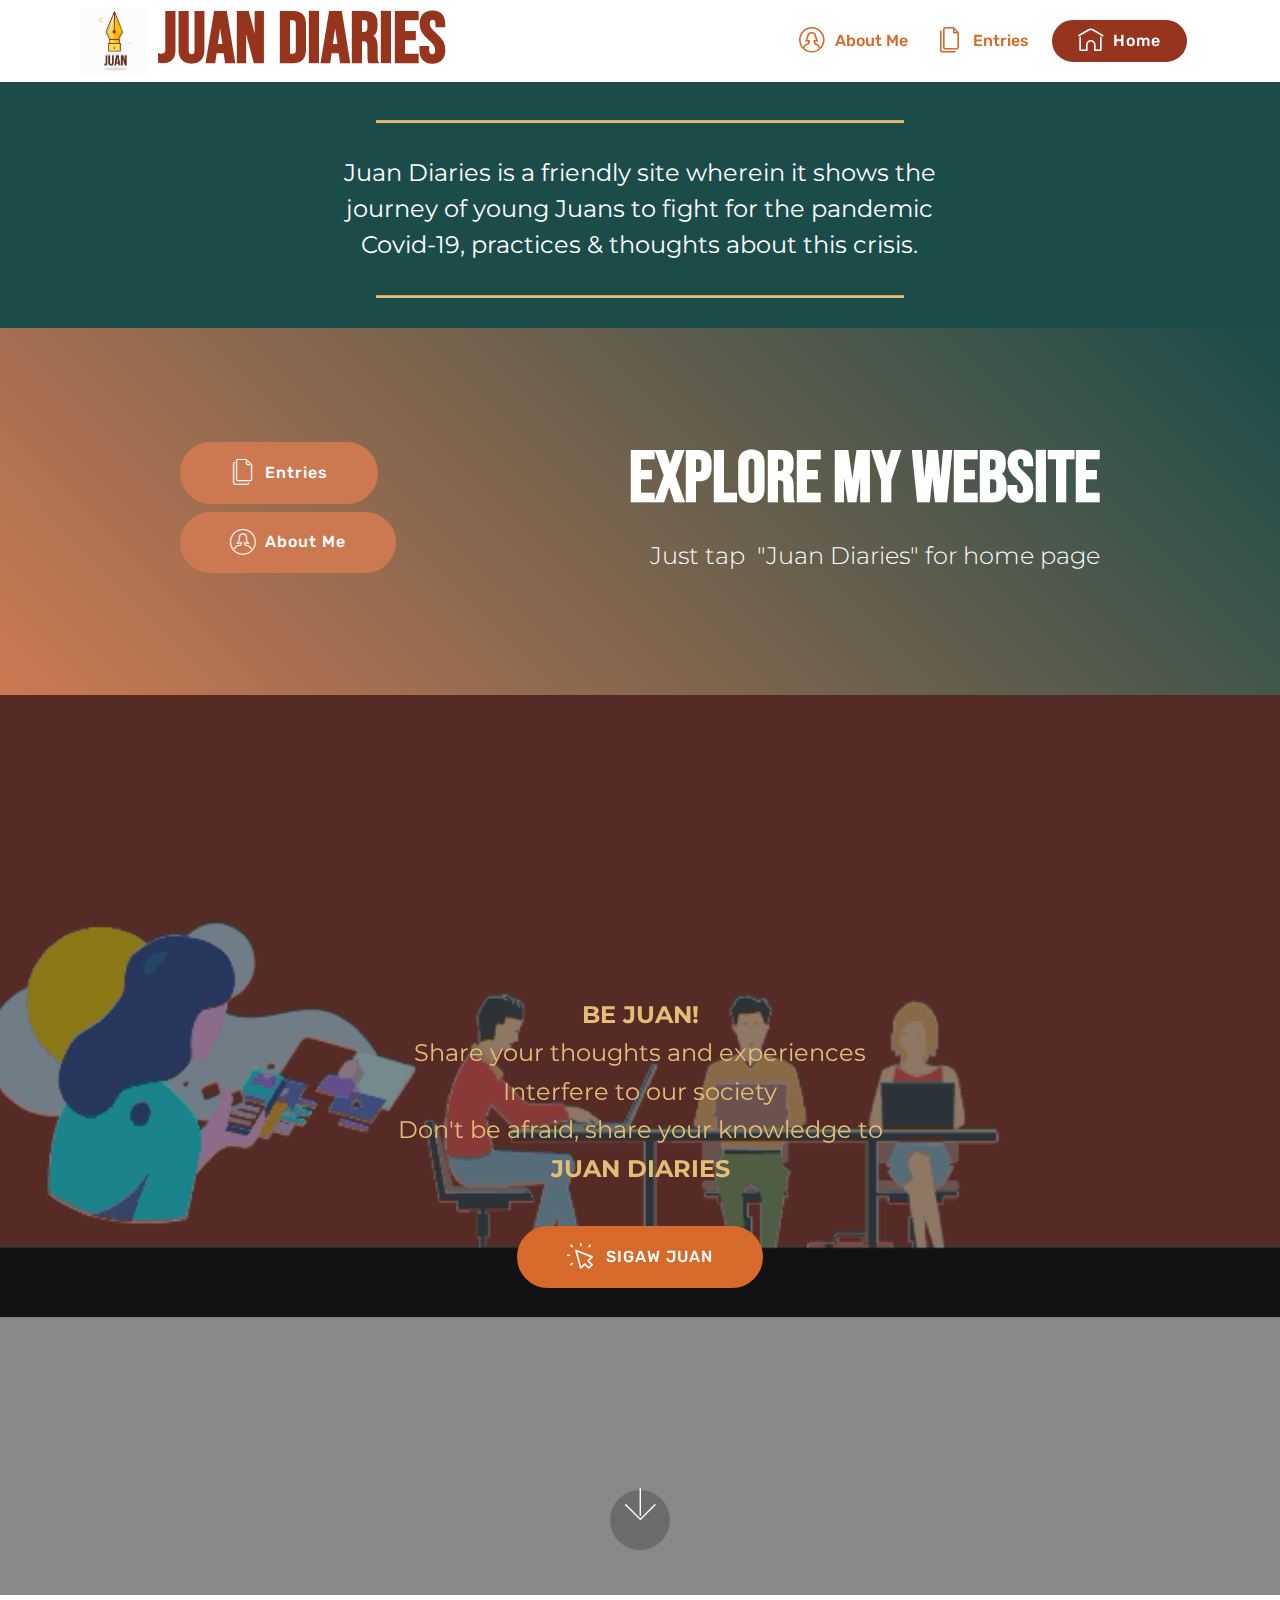
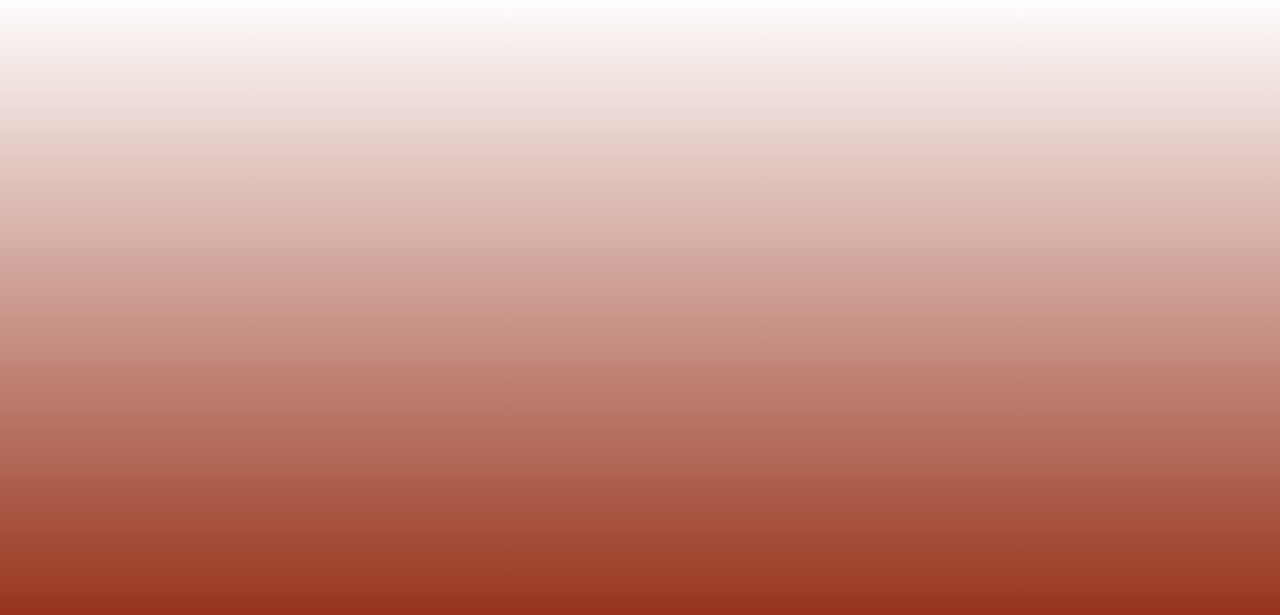
<file: index.html>
<!DOCTYPE html>
<html  >
<head>
  <!-- Site made with Mobirise Website Builder v4.12.0, https://mobirise.com -->
  <meta charset="UTF-8">
  <meta http-equiv="X-UA-Compatible" content="IE=edge">
  <meta name="generator" content="Mobirise v4.12.0, mobirise.com">
  <meta name="viewport" content="width=device-width, initial-scale=1, minimum-scale=1">
  <link rel="shortcut icon" href="assets/images/logo-white-f.gif" type="image/x-icon">
  <meta name="description" content="">
  
  <title>Home</title>
  <link rel="stylesheet" href="assets/web/assets/mobirise-icons/mobirise-icons.css">
  <link rel="stylesheet" href="assets/web/assets/mobirise-icons-bold/mobirise-icons-bold.css">
  <link rel="stylesheet" href="assets/bootstrap/css/bootstrap.min.css">
  <link rel="stylesheet" href="assets/bootstrap/css/bootstrap-grid.min.css">
  <link rel="stylesheet" href="assets/bootstrap/css/bootstrap-reboot.min.css">
  <link rel="stylesheet" href="assets/dropdown/css/style.css">
  <link rel="stylesheet" href="assets/tether/tether.min.css">
  <link rel="stylesheet" href="assets/theme/css/style.css">
  <link rel="preload" as="style" href="assets/mobirise/css/mbr-additional.css"><link rel="stylesheet" href="assets/mobirise/css/mbr-additional.css" type="text/css">
  
  
  
</head>
<body>
  <section class="menu cid-rVEmMmugYL" once="menu" id="menu1-0">

    

    <nav class="navbar navbar-expand beta-menu navbar-dropdown align-items-center navbar-fixed-top navbar-toggleable-sm">
        <button class="navbar-toggler navbar-toggler-right" type="button" data-toggle="collapse" data-target="#navbarSupportedContent" aria-controls="navbarSupportedContent" aria-expanded="false" aria-label="Toggle navigation">
            <div class="hamburger">
                <span></span>
                <span></span>
                <span></span>
                <span></span>
            </div>
        </button>
        <div class="menu-logo">
            <div class="navbar-brand">
                <span class="navbar-logo">
                    <a href="https://mobirise.co">
                         <img src="assets/images/logo-white-f.gif" alt="Mobirise" title="" style="height: 4.1rem;">
                    </a>
                </span>
                <span class="navbar-caption-wrap"><a class="navbar-caption text-info display-1" href="index.html">
                        JUAN DIARIES</a></span>
            </div>
        </div>
        <div class="collapse navbar-collapse" id="navbarSupportedContent">
            <ul class="navbar-nav nav-dropdown" data-app-modern-menu="true"><li class="nav-item">
                    <a class="nav-link link text-success display-7" href="page3.html"><span class="mbrib-user2 mbr-iconfont mbr-iconfont-btn"></span>About Me &nbsp;</a>
                </li><li class="nav-item">
                    <a class="nav-link link text-success display-7" href="page2.html"><span class="mbrib-pages mbr-iconfont mbr-iconfont-btn"></span>
                        
                        Entries</a>
                </li></ul>
            <div class="navbar-buttons mbr-section-btn"><a class="btn btn-sm btn-info display-7" href="index.html"><span class="mbrib-home mbr-iconfont mbr-iconfont-btn"></span>
                    
                    Home</a></div>
        </div>
    </nav>
</section>

<section class="engine"><a href="https://mobirise.info/x">free css templates</a></section><section class="mbr-section article content10 cid-rVEnE752oB" id="content10-1">
    
     

    <div class="container">
        <div class="inner-container" style="width: 58%;">
            <hr class="line" style="width: 82%;">
            <div class="section-text align-center mbr-white mbr-fonts-style display-5">
                    Juan Diaries is a friendly site wherein it shows the journey of young Juans to fight for the pandemic Covid-19, practices &amp; thoughts about this crisis.</div>
            <hr class="line" style="width: 82%;">
        </div>
    </div>
</section>

<section class="mbr-section info2 cid-rVEYoAtYKl" id="info2-s">

    

    

    <div class="container">
        <div class="row main justify-content-center">
            <div class="media-container-column col-12 col-lg-3 col-md-4">
                <div class="mbr-section-btn align-left py-4"><a class="btn btn-warning display-4" href="page2.html"><span class="mbri-pages mbr-iconfont mbr-iconfont-btn"></span>
                    
                    Entries</a> <a class="btn btn-warning display-4" href="page3.html"><span class="mbri-user2 mbr-iconfont mbr-iconfont-btn"></span>
                    
                    About Me</a></div>
            </div>
            <div class="media-container-column title col-12 col-lg-7 col-md-6">
                <h2 class="align-right mbr-bold mbr-white pb-3 mbr-fonts-style display-1">
                    Explore my website</h2>
                <h3 class="mbr-section-subtitle align-right mbr-light mbr-white mbr-fonts-style display-5">
                    Just tap &nbsp;"Juan Diaries" for home page</h3>
            </div>
        </div>
    </div>
</section>

<section class="cid-rVExD3ryW8 mbr-fullscreen mbr-parallax-background" id="header2-n">

    

    <div class="mbr-overlay" style="opacity: 0.5; background-color: rgb(35, 35, 35);"></div>

    <div class="container align-center">
        <div class="row justify-content-md-center">
            <div class="mbr-white col-md-10">
                
                
                <p class="mbr-text pb-3 mbr-fonts-style display-5"><strong>BE JUAN!</strong><br>Share your thoughts and experiences<br>Interfere to our society<br>Don't be afraid, share your knowledge to <br><strong>JUAN DIARIES</strong><strong><br></strong></p>
                <div class="mbr-section-btn"><a class="btn btn-md btn-success display-4" href="page1.html"><span class="mbrib-cursor-click mbr-iconfont mbr-iconfont-btn"></span>SIGAW JUAN</a></div>
            </div>
        </div>
    </div>
    <div class="mbr-arrow hidden-sm-down" aria-hidden="true">
        <a href="#next">
            <i class="mbri-down mbr-iconfont"></i>
        </a>
    </div>
</section>

<section class="cid-rVEMQ1H5Gy" id="video3-p">

    
    
    <figure class="mbr-figure align-center container">
        <div class="video-block" style="width: 80%;">
            <div><iframe class="mbr-embedded-video" src="https://www.youtube.com/embed/TkMJuzoUnFY?rel=0&amp;amp;showinfo=0&amp;autoplay=0&amp;loop=0" width="1280" height="720" frameborder="0" allowfullscreen></iframe></div>
        </div>
    </figure>
</section>


  <script src="assets/popper/popper.min.js"></script>
  <script src="assets/web/assets/jquery/jquery.min.js"></script>
  <script src="assets/bootstrap/js/bootstrap.min.js"></script>
  <script src="assets/dropdown/js/nav-dropdown.js"></script>
  <script src="assets/dropdown/js/navbar-dropdown.js"></script>
  <script src="assets/touchswipe/jquery.touch-swipe.min.js"></script>
  <script src="assets/parallax/jarallax.min.js"></script>
  <script src="assets/tether/tether.min.js"></script>
  <script src="assets/smoothscroll/smooth-scroll.js"></script>
  <script src="assets/theme/js/script.js"></script>
  
  
</body>
</html>
</file>
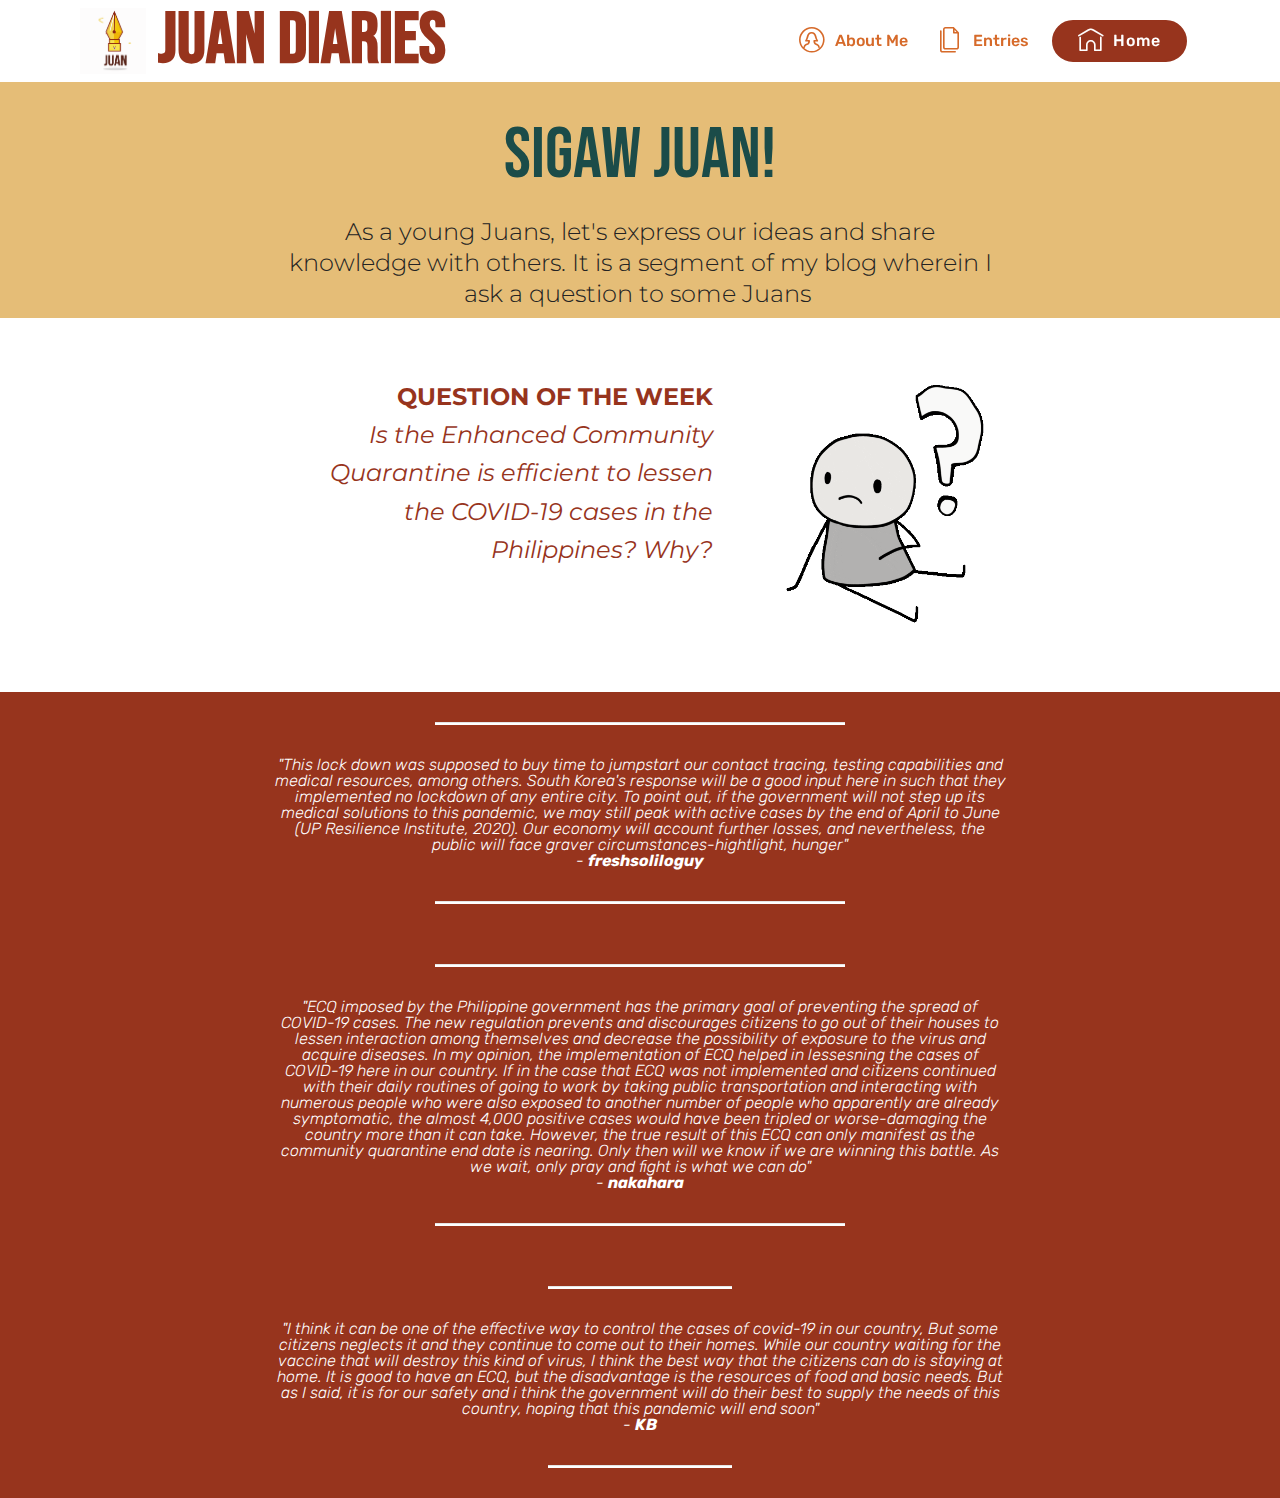
<file: page1.html>
<!DOCTYPE html>
<html  >
<head>
  <!-- Site made with Mobirise Website Builder v4.12.0, https://mobirise.com -->
  <meta charset="UTF-8">
  <meta http-equiv="X-UA-Compatible" content="IE=edge">
  <meta name="generator" content="Mobirise v4.12.0, mobirise.com">
  <meta name="viewport" content="width=device-width, initial-scale=1, minimum-scale=1">
  <link rel="shortcut icon" href="assets/images/logo-white-f.gif" type="image/x-icon">
  <meta name="description" content="Website Maker Description">
  
  <title>Sigaw Juan</title>
  <link rel="stylesheet" href="assets/web/assets/mobirise-icons-bold/mobirise-icons-bold.css">
  <link rel="stylesheet" href="assets/bootstrap/css/bootstrap.min.css">
  <link rel="stylesheet" href="assets/bootstrap/css/bootstrap-grid.min.css">
  <link rel="stylesheet" href="assets/bootstrap/css/bootstrap-reboot.min.css">
  <link rel="stylesheet" href="assets/tether/tether.min.css">
  <link rel="stylesheet" href="assets/dropdown/css/style.css">
  <link rel="stylesheet" href="assets/theme/css/style.css">
  <link rel="preload" as="style" href="assets/mobirise/css/mbr-additional.css"><link rel="stylesheet" href="assets/mobirise/css/mbr-additional.css" type="text/css">
  
  
  
</head>
<body>
  <section class="menu cid-rVEmMmugYL" once="menu" id="menu1-2">

    

    <nav class="navbar navbar-expand beta-menu navbar-dropdown align-items-center navbar-fixed-top navbar-toggleable-sm">
        <button class="navbar-toggler navbar-toggler-right" type="button" data-toggle="collapse" data-target="#navbarSupportedContent" aria-controls="navbarSupportedContent" aria-expanded="false" aria-label="Toggle navigation">
            <div class="hamburger">
                <span></span>
                <span></span>
                <span></span>
                <span></span>
            </div>
        </button>
        <div class="menu-logo">
            <div class="navbar-brand">
                <span class="navbar-logo">
                    <a href="https://mobirise.co">
                         <img src="assets/images/logo-white-f.gif" alt="Mobirise" title="" style="height: 4.1rem;">
                    </a>
                </span>
                <span class="navbar-caption-wrap"><a class="navbar-caption text-info display-1" href="index.html">
                        JUAN DIARIES</a></span>
            </div>
        </div>
        <div class="collapse navbar-collapse" id="navbarSupportedContent">
            <ul class="navbar-nav nav-dropdown" data-app-modern-menu="true"><li class="nav-item">
                    <a class="nav-link link text-success display-7" href="page3.html"><span class="mbrib-user2 mbr-iconfont mbr-iconfont-btn"></span>About Me &nbsp;</a>
                </li><li class="nav-item">
                    <a class="nav-link link text-success display-7" href="page2.html"><span class="mbrib-pages mbr-iconfont mbr-iconfont-btn"></span>
                        
                        Entries</a>
                </li></ul>
            <div class="navbar-buttons mbr-section-btn"><a class="btn btn-sm btn-info display-7" href="index.html"><span class="mbrib-home mbr-iconfont mbr-iconfont-btn"></span>
                    
                    Home</a></div>
        </div>
    </nav>
</section>

<section class="engine"><a href="https://mobirise.info/n">free simple website templates</a></section><section class="mbr-section content4 cid-rVEnKuOMzi" id="content4-3">

    

    <div class="container">
        <div class="media-container-row">
            <div class="title col-12 col-md-8">
                <h2 class="align-center pb-3 mbr-fonts-style display-1">
                    SIGAW JUAN!</h2>
                <h3 class="mbr-section-subtitle align-center mbr-light mbr-fonts-style display-5">As a young Juans, let's express our ideas and share knowledge with others. It is a segment of my blog wherein  I ask a question to some Juans&nbsp;</h3>
                
            </div>
        </div>
    </div>
</section>

<section class="mbr-section content7 cid-rVEsa9kS4U" id="content7-d">
          
    

    <div class="container">
        <div class="media-container-row">
            <div class="col-12 col-md-8">
                <div class="media-container-row">
                    <div class="media-content">
                        <div class="mbr-section-text">
                            <p class="mbr-text align-right mb-0 mbr-fonts-style display-5"><strong>QUESTION OF THE WEEK</strong><br><em>Is the Enhanced Community Quarantine is efficient to lessen the COVID-19 cases in the Philippines? Why?</em></p>
                        </div>
                    </div>
                    <div class="mbr-figure" style="width: 60%;">
                     <a href="page1.html"><img src="assets/images/sigaw-juan.gif" alt="Mobirise" title=""></a>  
                    </div>
                </div>
            </div>
        </div>
    </div>
</section>

<section class="mbr-section article content10 cid-rVEt5hBHJD" id="content10-h">
    
     

    <div class="container">
        <div class="inner-container" style="width: 66%;">
            <hr class="line" style="width: 56%;">
            <div class="section-text align-center mbr-white mbr-fonts-style display-4"><em>"This lock down was supposed to buy time to jumpstart our contact tracing, testing capabilities and medical resources, among others. South Korea's response will be a good input here in such that they implemented no lockdown of any entire city. To point out, if the government will not step up its medical solutions to this pandemic, we may still peak with active cases by the end of April to June (UP Resilience Institute, 2020). Our economy will account further losses, and nevertheless, the public will face graver circumstances-hightlight, hunger"</em><br><em>- <strong>freshsoliloguy</strong></em></div>
            <hr class="line" style="width: 56%;">
        </div>
    </div>
</section>

<section class="mbr-section article content10 cid-rVEurZZyXX" id="content10-j">
    
     

    <div class="container">
        <div class="inner-container" style="width: 66%;">
            <hr class="line" style="width: 56%;">
            <div class="section-text align-center mbr-white mbr-fonts-style display-4"><em>"ECQ imposed by the Philippine government has the primary goal of preventing the spread of COVID-19 cases. The new regulation prevents and discourages citizens to go out of their houses to lessen interaction among themselves and decrease the possibility of exposure to the virus and acquire diseases. In my opinion, the implementation of ECQ helped in lessesning the cases of COVID-19 here in our country. If in the case that ECQ was not implemented and citizens continued with their daily routines of going to work by taking public transportation and interacting with numerous people who were also exposed to another number of people who apparently are already symptomatic, the almost 4,000 positive cases would have been tripled or worse-damaging the country more than it can take. However, the true result of this ECQ can only manifest as the community quarantine end date is nearing. Only then will we know if we are winning this battle. As we wait, only pray and fight is what we can do"</em><br><em>- <strong>nakahara</strong></em></div>
            <hr class="line" style="width: 56%;">
        </div>
    </div>
</section>

<section class="mbr-section article content10 cid-rVEwwrjUh8" id="content10-k">
    
     

    <div class="container">
        <div class="inner-container" style="width: 66%;">
            <hr class="line" style="width: 25%;">
            <div class="section-text align-center mbr-white mbr-fonts-style display-4"><em>"I think it can be one of the effective way to control the cases of covid-19 in our country, But some citizens neglects it and they continue to come out to their homes. While our country waiting for the vaccine that will destroy this kind of virus, I think the best way that the citizens can do is staying at home. It is good to have an ECQ, but the disadvantage is the resources of food and basic needs. But as I said, it is for our safety and i think the government will do their best to supply the needs of this country, hoping that this pandemic will end soon"</em><br><em>- <strong>KB</strong></em></div>
            <hr class="line" style="width: 25%;">
        </div>
    </div>
</section>


  <script src="assets/web/assets/jquery/jquery.min.js"></script>
  <script src="assets/popper/popper.min.js"></script>
  <script src="assets/bootstrap/js/bootstrap.min.js"></script>
  <script src="assets/tether/tether.min.js"></script>
  <script src="assets/smoothscroll/smooth-scroll.js"></script>
  <script src="assets/dropdown/js/nav-dropdown.js"></script>
  <script src="assets/dropdown/js/navbar-dropdown.js"></script>
  <script src="assets/touchswipe/jquery.touch-swipe.min.js"></script>
  <script src="assets/theme/js/script.js"></script>
  
  
</body>
</html>
</file>
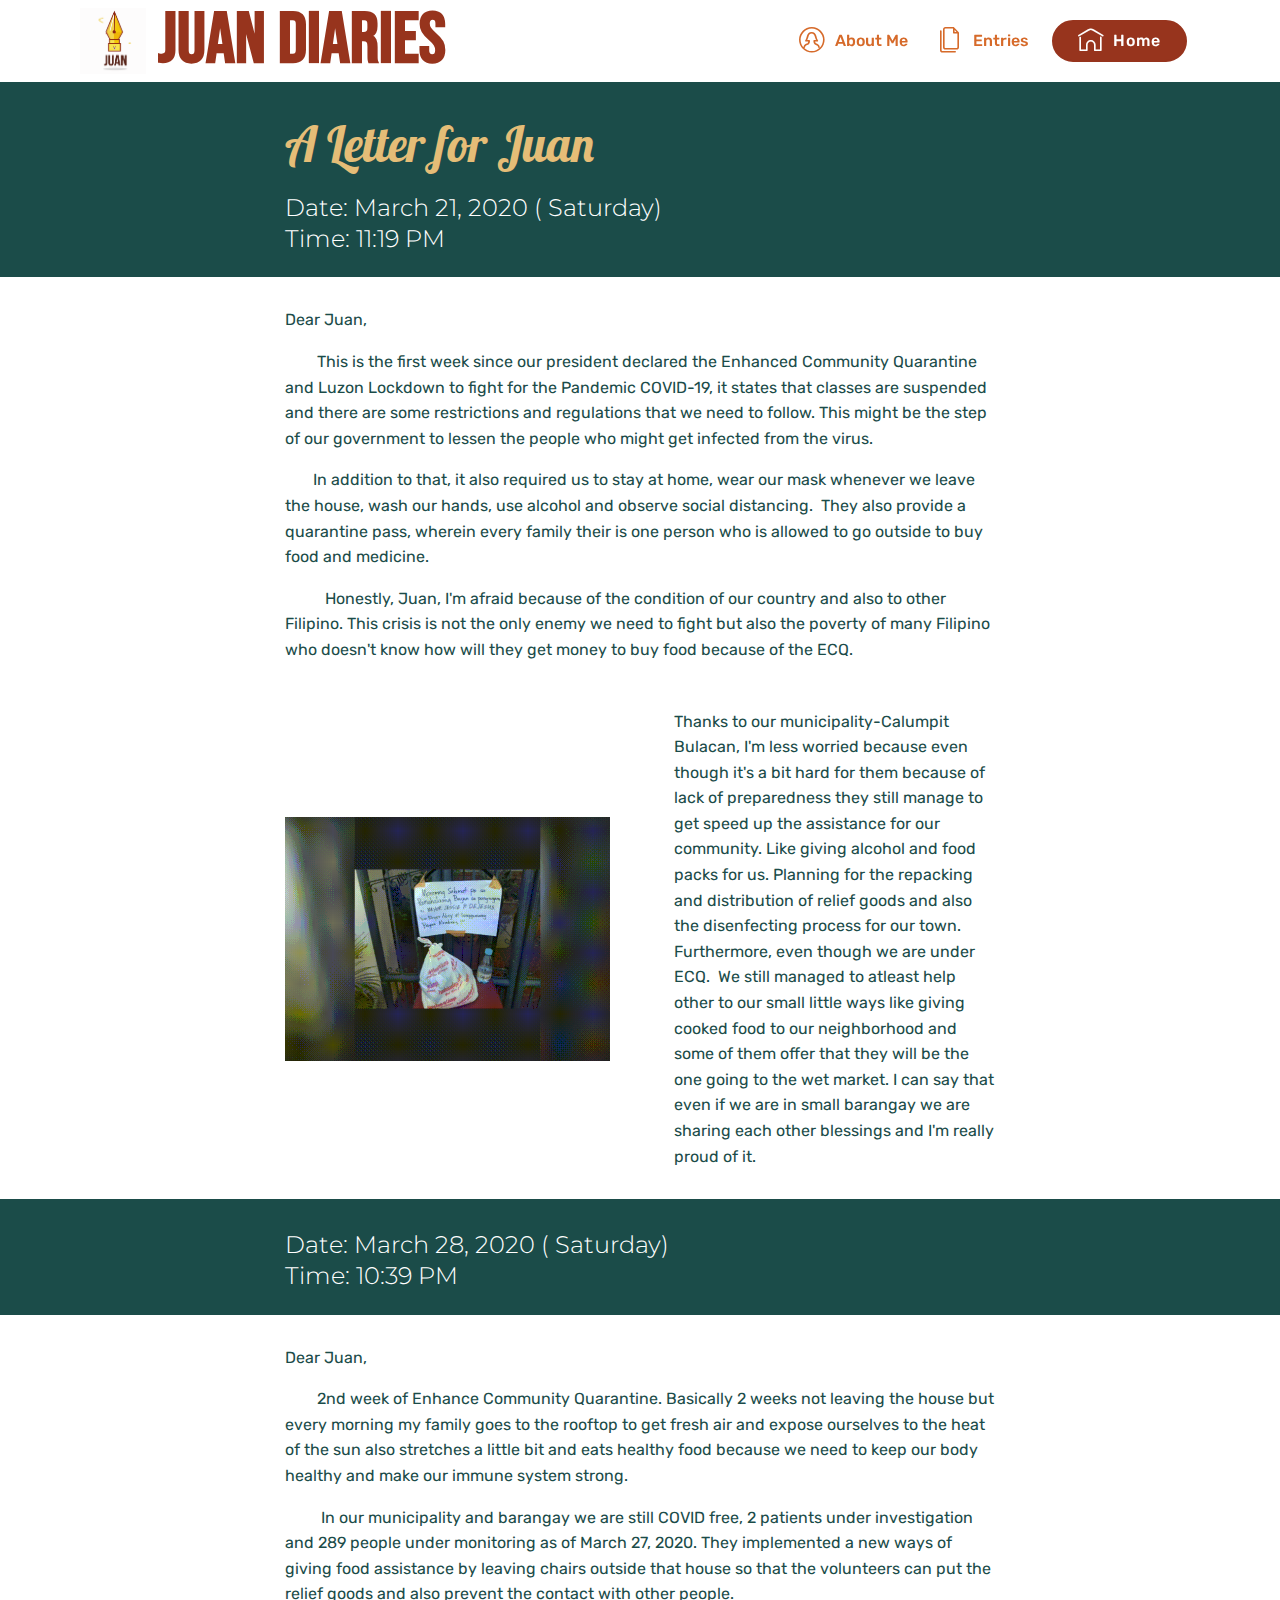
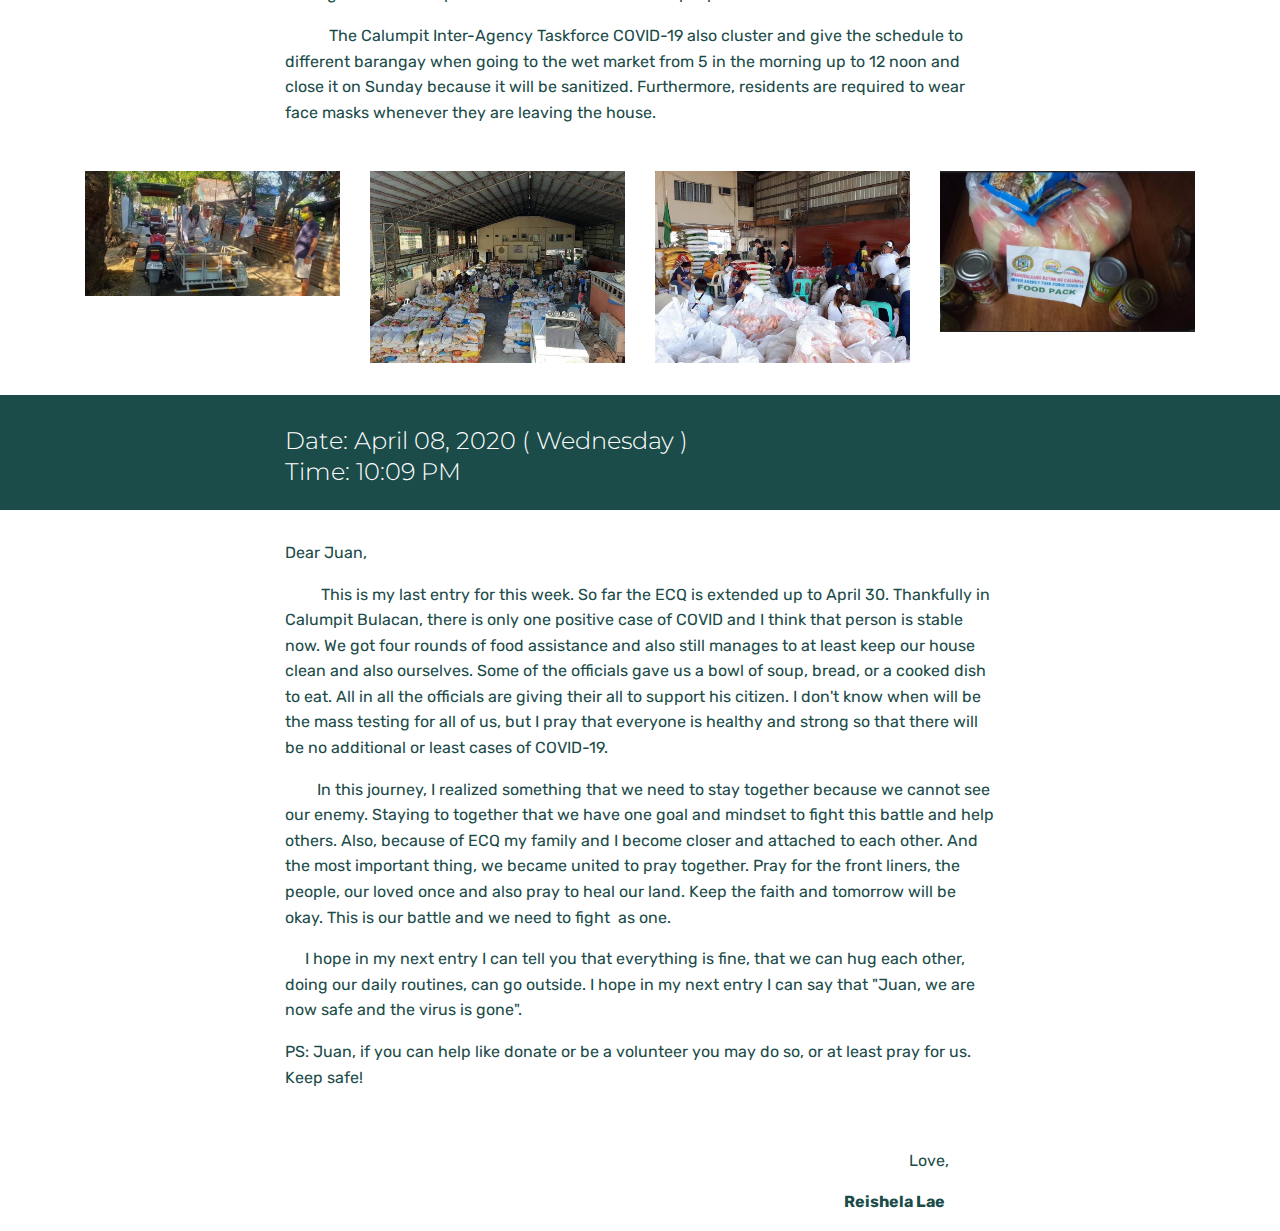
<file: page2.html>
<!DOCTYPE html>
<html  >
<head>
  <!-- Site made with Mobirise Website Builder v4.12.0, https://mobirise.com -->
  <meta charset="UTF-8">
  <meta http-equiv="X-UA-Compatible" content="IE=edge">
  <meta name="generator" content="Mobirise v4.12.0, mobirise.com">
  <meta name="viewport" content="width=device-width, initial-scale=1, minimum-scale=1">
  <link rel="shortcut icon" href="assets/images/logo-white-f.gif" type="image/x-icon">
  <meta name="description" content="Site Builder Description">
  
  <title>Entry</title>
  <link rel="stylesheet" href="assets/web/assets/mobirise-icons-bold/mobirise-icons-bold.css">
  <link rel="stylesheet" href="assets/web/assets/mobirise-icons/mobirise-icons.css">
  <link rel="stylesheet" href="assets/bootstrap/css/bootstrap.min.css">
  <link rel="stylesheet" href="assets/bootstrap/css/bootstrap-grid.min.css">
  <link rel="stylesheet" href="assets/bootstrap/css/bootstrap-reboot.min.css">
  <link rel="stylesheet" href="assets/tether/tether.min.css">
  <link rel="stylesheet" href="assets/dropdown/css/style.css">
  <link rel="stylesheet" href="assets/theme/css/style.css">
  <link rel="preload" as="style" href="assets/mobirise/css/mbr-additional.css"><link rel="stylesheet" href="assets/mobirise/css/mbr-additional.css" type="text/css">
  
  
  
</head>
<body>
  <section class="menu cid-rVEmMmugYL" once="menu" id="menu1-4">

    

    <nav class="navbar navbar-expand beta-menu navbar-dropdown align-items-center navbar-fixed-top navbar-toggleable-sm">
        <button class="navbar-toggler navbar-toggler-right" type="button" data-toggle="collapse" data-target="#navbarSupportedContent" aria-controls="navbarSupportedContent" aria-expanded="false" aria-label="Toggle navigation">
            <div class="hamburger">
                <span></span>
                <span></span>
                <span></span>
                <span></span>
            </div>
        </button>
        <div class="menu-logo">
            <div class="navbar-brand">
                <span class="navbar-logo">
                    <a href="https://mobirise.co">
                         <img src="assets/images/logo-white-f.gif" alt="Mobirise" title="" style="height: 4.1rem;">
                    </a>
                </span>
                <span class="navbar-caption-wrap"><a class="navbar-caption text-info display-1" href="index.html">
                        JUAN DIARIES</a></span>
            </div>
        </div>
        <div class="collapse navbar-collapse" id="navbarSupportedContent">
            <ul class="navbar-nav nav-dropdown" data-app-modern-menu="true"><li class="nav-item">
                    <a class="nav-link link text-success display-7" href="page3.html"><span class="mbrib-user2 mbr-iconfont mbr-iconfont-btn"></span>About Me &nbsp;</a>
                </li><li class="nav-item">
                    <a class="nav-link link text-success display-7" href="page2.html"><span class="mbrib-pages mbr-iconfont mbr-iconfont-btn"></span>
                        
                        Entries</a>
                </li></ul>
            <div class="navbar-buttons mbr-section-btn"><a class="btn btn-sm btn-info display-7" href="index.html"><span class="mbrib-home mbr-iconfont mbr-iconfont-btn"></span>
                    
                    Home</a></div>
        </div>
    </nav>
</section>

<section class="engine"><a href="https://mobirise.info/q">responsive web templates</a></section><section class="mbr-section content4 cid-rVEnR0IKbm" id="content4-5">

    

    <div class="container">
        <div class="media-container-row">
            <div class="title col-12 col-md-8">
                <h2 class="align-center pb-3 mbr-fonts-style display-2">
                    A Letter for Juan</h2>
                <h3 class="mbr-section-subtitle align-center mbr-light mbr-fonts-style display-5">Date: March 21, 2020 ( Saturday)&nbsp;<br>Time: 11:19 PM</h3>
                
            </div>
        </div>
    </div>
</section>

<section class="mbr-section article content1 cid-rVEonBOOxx" id="content1-6">
    
     

    <div class="container">
        <div class="media-container-row">
            <div class="mbr-text col-12 mbr-fonts-style display-7 col-md-8"><p>Dear Juan,</p><p>&nbsp; &nbsp; &nbsp; &nbsp; This is the first week since our president declared the Enhanced Community Quarantine and Luzon Lockdown to fight for the Pandemic COVID-19, it states that classes are suspended and there are some restrictions and regulations that we need to follow. This might be the step of our government to lessen the people who might get infected from the virus.
</p><p>&nbsp;&nbsp;&nbsp;&nbsp;<span style="font-size: 1rem;">&nbsp; &nbsp;In addition to that, it also required us to stay at home, wear our mask whenever we leave the house, wash our hands, use alcohol and observe social distancing. &nbsp;They also provide a quarantine pass, wherein every family their is one person who is allowed to go outside to buy food and medicine.</span></p><p>
&nbsp;&nbsp;&nbsp;&nbsp;&nbsp;&nbsp;&nbsp;&nbsp;<span style="font-size: 1rem;">&nbsp; Honestly, Juan, I'm afraid because of the condition of our country and also to other Filipino. This crisis is not the only enemy we need to fight but also the poverty of many Filipino who doesn't know how will they get money to buy food because of the ECQ.&nbsp;</span></p></div>
        </div>
    </div>
</section>

<section class="mbr-section content6 cid-rVEoHPx5xy" id="content6-7">
    
     
    
    <div class="container">
        <div class="media-container-row">
            <div class="col-12 col-md-8">
                <div class="media-container-row">
                    <div class="mbr-figure" style="width: 110%;">
                      <a href="page2.html"><img src="assets/images/20200408132453.gif" alt="Mobirise" title=""></a>  
                    </div>
                    <div class="media-content">
                        <div class="mbr-section-text">
                            <p class="mbr-text mb-0 mbr-fonts-style display-7">Thanks to our municipality-Calumpit Bulacan, I'm less worried because even though it's a bit hard for them because of lack of preparedness they still manage to get speed up the assistance for our community. Like giving alcohol and food packs for us. Planning for the repacking and distribution of relief goods and also the disenfecting process for our town.<br>Furthermore, even though we are under ECQ. &nbsp;We still managed to atleast help other to our small little ways like giving cooked food to our neighborhood and some of them offer that they will be the one going to the wet market. I can say that even if we are in small barangay we are sharing each other blessings and I'm really proud of it.</p>
                        </div>
                    </div>
                </div>
            </div>
        </div>
    </div>
</section>

<section class="mbr-section content4 cid-rVEpOPkeAg" id="content4-a">

    

    <div class="container">
        <div class="media-container-row">
            <div class="title col-12 col-md-8">
                
                <h3 class="mbr-section-subtitle align-center mbr-light mbr-fonts-style display-5">Date: March 28, 2020 ( Saturday)&nbsp;<br>Time: 10:39 PM</h3>
                
            </div>
        </div>
    </div>
</section>

<section class="mbr-section article content1 cid-rVEpCebicO" id="content1-8">
    
     

    <div class="container">
        <div class="media-container-row">
            <div class="mbr-text col-12 mbr-fonts-style display-7 col-md-8"><p>Dear Juan,</p><p>&nbsp; &nbsp; &nbsp; &nbsp; 2nd week of Enhance Community Quarantine. Basically 2 weeks not leaving the house but every morning my family goes to the rooftop to get fresh air and expose ourselves to the heat of the sun also stretches a little bit and eats healthy food because we need to keep our body healthy and make our immune system strong.
</p><p>
&nbsp;&nbsp;&nbsp;&nbsp;&nbsp;&nbsp;&nbsp;&nbsp;<span style="font-size: 1rem;">&nbsp;In our municipality and barangay we are still COVID free, 2 patients under investigation and 289 people under monitoring as of March 27, 2020. They implemented a new ways of giving food assistance by leaving chairs outside that house so that the volunteers can put the relief goods and also prevent the contact with other people.&nbsp;</span></p><p>
&nbsp;&nbsp;&nbsp;&nbsp;&nbsp;&nbsp;&nbsp;&nbsp;&nbsp;&nbsp;&nbsp;<span style="font-size: 1rem;">The Calumpit Inter-Agency Taskforce COVID-19 also cluster and give the schedule to different barangay when going to the wet market from 5 in the morning up to 12 noon and close it on Sunday because it will be sanitized. Furthermore, residents are required to wear face masks whenever they are leaving the house.</span></p></div>
        </div>
    </div>
</section>

<section class="mbr-gallery gallery5 cid-rVEpKVjcN4" id="gallery5-9">

    

    

    <div class="container">
        
        
        <div class="row mbr-gallery" data-toggle="modal" data-target="#rVUtAQjKiB">
            <div class="col-sm-6 col-md-4 col-lg-3 item gallery-image">
                <div class="item-wrapper">
                    <a href="page2.html"><img class="w-100" src="assets/images/img-5547.jpg" alt="" data-slide-to="0" title="" data-target="#rVUtAQjAVH"></a>
                </div>
            </div>
            <div class="col-sm-6 col-md-4 col-lg-3 item gallery-image">
                <div class="item-wrapper">
                    <img class="w-100" src="assets/images/img-5541.jpg" alt="" data-slide-to="1" title="" data-target="#rVUtAQjAVH">
                </div>
            </div>
            
            <div class="col-sm-6 col-md-4 col-lg-3 item gallery-image">
                <div class="item-wrapper">
                    <img class="w-100" src="assets/images/img-5542.jpg" alt="" data-slide-to="2" title="" data-target="#rVUtAQjAVH">
                </div>
            </div><div class="col-sm-6 col-md-4 col-lg-3 item gallery-image">
                <div class="item-wrapper">
                    <a href="page2.html"><img class="w-100" src="assets/images/img-5548.jpeg" alt="" data-slide-to="3" title="" data-target="#rVUtAQjAVH"></a>
                </div>
            </div>
        </div>

        <div class="modal mbr-slider fade" tabindex="-1" role="dialog" aria-hidden="true" id="rVUtAQjKiB">
            <div class="modal-dialog" role="document">
                <div class="modal-content">
                    <div class="modal-body">
                        <div class="carousel slide" data-ride="carousel" id="rVUtAQjAVH">
                            <div class="carousel-inner">
                                <div class="carousel-item active">
                                    <img class="d-block w-100" src="assets/images/img-5547.jpg" alt="">
                                </div>
                                <div class="carousel-item">
                                    <img class="d-block w-100" src="assets/images/img-5541.jpg" alt="">
                                </div>
                                
                                <div class="carousel-item">
                                    <img class="d-block w-100" src="assets/images/img-5542.jpg" alt="">
                                </div><div class="carousel-item">
                                    <img class="d-block w-100" src="assets/images/img-5548.jpeg" alt="">
                                </div>
                            </div>
                            <ol class="carousel-indicators">
                                <li data-slide-to="0" class="active" data-target="#rVUtAQjAVH"></li>
                                <li data-slide-to="1" data-target="#rVUtAQjAVH"></li>
                                <li data-slide-to="2" data-target="#rVUtAQjAVH"></li><li data-slide-to="3" data-target="#rVUtAQjAVH"></li>
                                
                            </ol>
                            <a role="button" href="" class="close" data-dismiss="modal" aria-label="Close">
                            </a>
                            <a class="carousel-control-prev carousel-control" role="button" data-slide="prev" href="#rVUtAQjAVH">
                                <span class="mbri-left mbr-iconfont" aria-hidden="true"></span>
                                <span class="sr-only">Previous</span>
                            </a>
                            <a class="carousel-control-next carousel-control" role="button" data-slide="next" href="#rVUtAQjAVH">
                                <span class="mbri-right mbr-iconfont" aria-hidden="true"></span>
                                <span class="sr-only">Next</span>
                            </a>
                        </div>
                    </div>
                </div>
            </div>
        </div>
    </div>
</section>

<section class="mbr-section content4 cid-rVEq1g1EMc" id="content4-b">

    

    <div class="container">
        <div class="media-container-row">
            <div class="title col-12 col-md-8">
                
                <h3 class="mbr-section-subtitle align-center mbr-light mbr-fonts-style display-5">Date: April 08, 2020 ( Wednesday )&nbsp;<br>Time: 10:09 PM</h3>
                
            </div>
        </div>
    </div>
</section>

<section class="mbr-section article content1 cid-rVEqerXwwf" id="content1-c">
    
     

    <div class="container">
        <div class="media-container-row">
            <div class="mbr-text col-12 mbr-fonts-style display-7 col-md-8"><p>Dear Juan,</p><p>&nbsp; &nbsp;&nbsp;&nbsp;&nbsp;&nbsp; &nbsp;This is my last entry for this week. So far the ECQ is extended up to April 30. Thankfully in Calumpit Bulacan, there is only one positive case of COVID and I think that person is stable now. We got four rounds of food assistance and also still manages to at least keep our house clean and also ourselves. Some of the officials gave us a bowl of soup, bread, or a cooked dish to eat. All in all the officials are giving their all to support his citizen. I don't know when will be the mass testing for all of us, but I pray that everyone is healthy and strong so that there will be no additional or least cases of COVID-19. 
</p><p>&nbsp;&nbsp;&nbsp;&nbsp;&nbsp;&nbsp;&nbsp;&nbsp;<span style="font-size: 1rem;">In this journey, I realized something that we need to stay together because we cannot see our enemy. Staying to together that we have one goal and mindset to fight this battle and help others. Also, because of ECQ my family and I become closer and attached to each other. And the most important thing, we became united to pray together. Pray for the front liners, the people, our loved once and also pray to heal our land. Keep the faith and tomorrow will be okay. This is our battle and we need to fight &nbsp;as one.&nbsp;</span></p><p>&nbsp;&nbsp;&nbsp;&nbsp;&nbsp;I hope in my next entry I can tell you that everything is fine, that we can hug each other, doing our daily routines, can go outside. I hope in my next entry I can say that "Juan, we are now safe and the virus is gone".<br></p><p>
</p><p>PS: Juan, if you can help like donate or be a volunteer you may do so, or at least pray for us. Keep safe!</p><p><br></p><p>&nbsp;&nbsp;&nbsp;&nbsp;&nbsp;&nbsp;&nbsp;&nbsp;&nbsp;&nbsp;&nbsp;&nbsp;&nbsp;&nbsp;&nbsp;&nbsp;&nbsp;&nbsp;&nbsp;&nbsp;&nbsp;&nbsp;&nbsp;&nbsp;&nbsp;&nbsp;&nbsp;&nbsp;&nbsp;&nbsp;&nbsp;&nbsp;&nbsp;&nbsp;&nbsp;&nbsp;&nbsp;&nbsp;&nbsp;&nbsp;&nbsp;&nbsp;&nbsp;&nbsp;&nbsp;&nbsp;&nbsp;&nbsp;&nbsp;&nbsp;&nbsp;&nbsp;&nbsp;&nbsp;&nbsp;&nbsp;&nbsp;&nbsp;&nbsp;&nbsp;&nbsp;&nbsp;&nbsp;&nbsp;&nbsp;&nbsp;&nbsp;&nbsp;&nbsp;&nbsp;&nbsp;&nbsp;&nbsp;&nbsp;&nbsp;&nbsp;&nbsp;&nbsp;&nbsp;&nbsp;&nbsp;&nbsp;&nbsp;&nbsp;&nbsp;&nbsp;&nbsp;&nbsp;&nbsp;&nbsp;&nbsp;&nbsp;&nbsp;&nbsp;&nbsp;&nbsp;&nbsp;&nbsp;&nbsp;&nbsp;&nbsp;&nbsp;&nbsp;&nbsp;&nbsp;&nbsp;&nbsp;&nbsp;&nbsp;&nbsp;&nbsp;&nbsp;&nbsp;&nbsp;&nbsp;&nbsp;&nbsp;&nbsp;&nbsp;&nbsp;&nbsp;&nbsp;&nbsp;&nbsp;&nbsp;&nbsp;&nbsp;&nbsp;&nbsp;&nbsp;&nbsp;&nbsp;&nbsp;&nbsp;&nbsp;&nbsp;&nbsp;&nbsp;&nbsp;&nbsp;&nbsp;&nbsp;&nbsp;&nbsp;&nbsp;&nbsp;&nbsp;&nbsp;&nbsp;&nbsp;&nbsp;&nbsp;&nbsp; &nbsp; Love,</p><p>&nbsp;&nbsp;&nbsp;&nbsp;&nbsp;&nbsp;&nbsp;&nbsp;&nbsp;&nbsp;&nbsp;&nbsp;&nbsp;&nbsp;&nbsp;&nbsp;&nbsp;&nbsp;&nbsp;&nbsp;&nbsp;&nbsp;&nbsp;&nbsp;&nbsp;&nbsp;&nbsp;&nbsp;&nbsp;&nbsp;&nbsp;&nbsp;&nbsp;&nbsp;&nbsp;&nbsp;&nbsp;&nbsp;&nbsp;&nbsp;&nbsp;&nbsp;&nbsp;&nbsp;&nbsp;&nbsp;&nbsp;&nbsp;&nbsp;&nbsp;&nbsp;&nbsp;&nbsp;&nbsp;&nbsp;&nbsp;&nbsp;&nbsp;&nbsp;&nbsp;&nbsp;&nbsp;&nbsp;&nbsp;&nbsp;&nbsp;&nbsp;&nbsp;&nbsp;&nbsp;&nbsp;&nbsp;&nbsp;&nbsp;&nbsp;&nbsp;&nbsp;&nbsp;&nbsp;&nbsp;&nbsp;&nbsp;&nbsp;&nbsp;&nbsp;&nbsp;&nbsp;&nbsp;&nbsp;&nbsp;&nbsp;&nbsp;&nbsp;&nbsp;&nbsp;&nbsp;&nbsp;&nbsp;&nbsp;&nbsp;&nbsp;&nbsp;&nbsp;&nbsp;&nbsp;&nbsp;&nbsp;&nbsp;&nbsp;&nbsp;&nbsp;&nbsp;&nbsp;&nbsp;&nbsp;&nbsp;&nbsp;&nbsp;&nbsp;&nbsp;&nbsp;&nbsp;&nbsp;&nbsp;&nbsp;&nbsp;&nbsp;&nbsp;&nbsp;&nbsp;&nbsp;&nbsp;&nbsp;&nbsp;&nbsp;&nbsp;&nbsp; &nbsp;<strong> Reishela Lae</strong><br></p></div>
        </div>
    </div>
</section>


  <script src="assets/web/assets/jquery/jquery.min.js"></script>
  <script src="assets/popper/popper.min.js"></script>
  <script src="assets/bootstrap/js/bootstrap.min.js"></script>
  <script src="assets/tether/tether.min.js"></script>
  <script src="assets/smoothscroll/smooth-scroll.js"></script>
  <script src="assets/dropdown/js/nav-dropdown.js"></script>
  <script src="assets/dropdown/js/navbar-dropdown.js"></script>
  <script src="assets/touchswipe/jquery.touch-swipe.min.js"></script>
  <script src="assets/theme/js/script.js"></script>
  
  
</body>
</html>
</file>
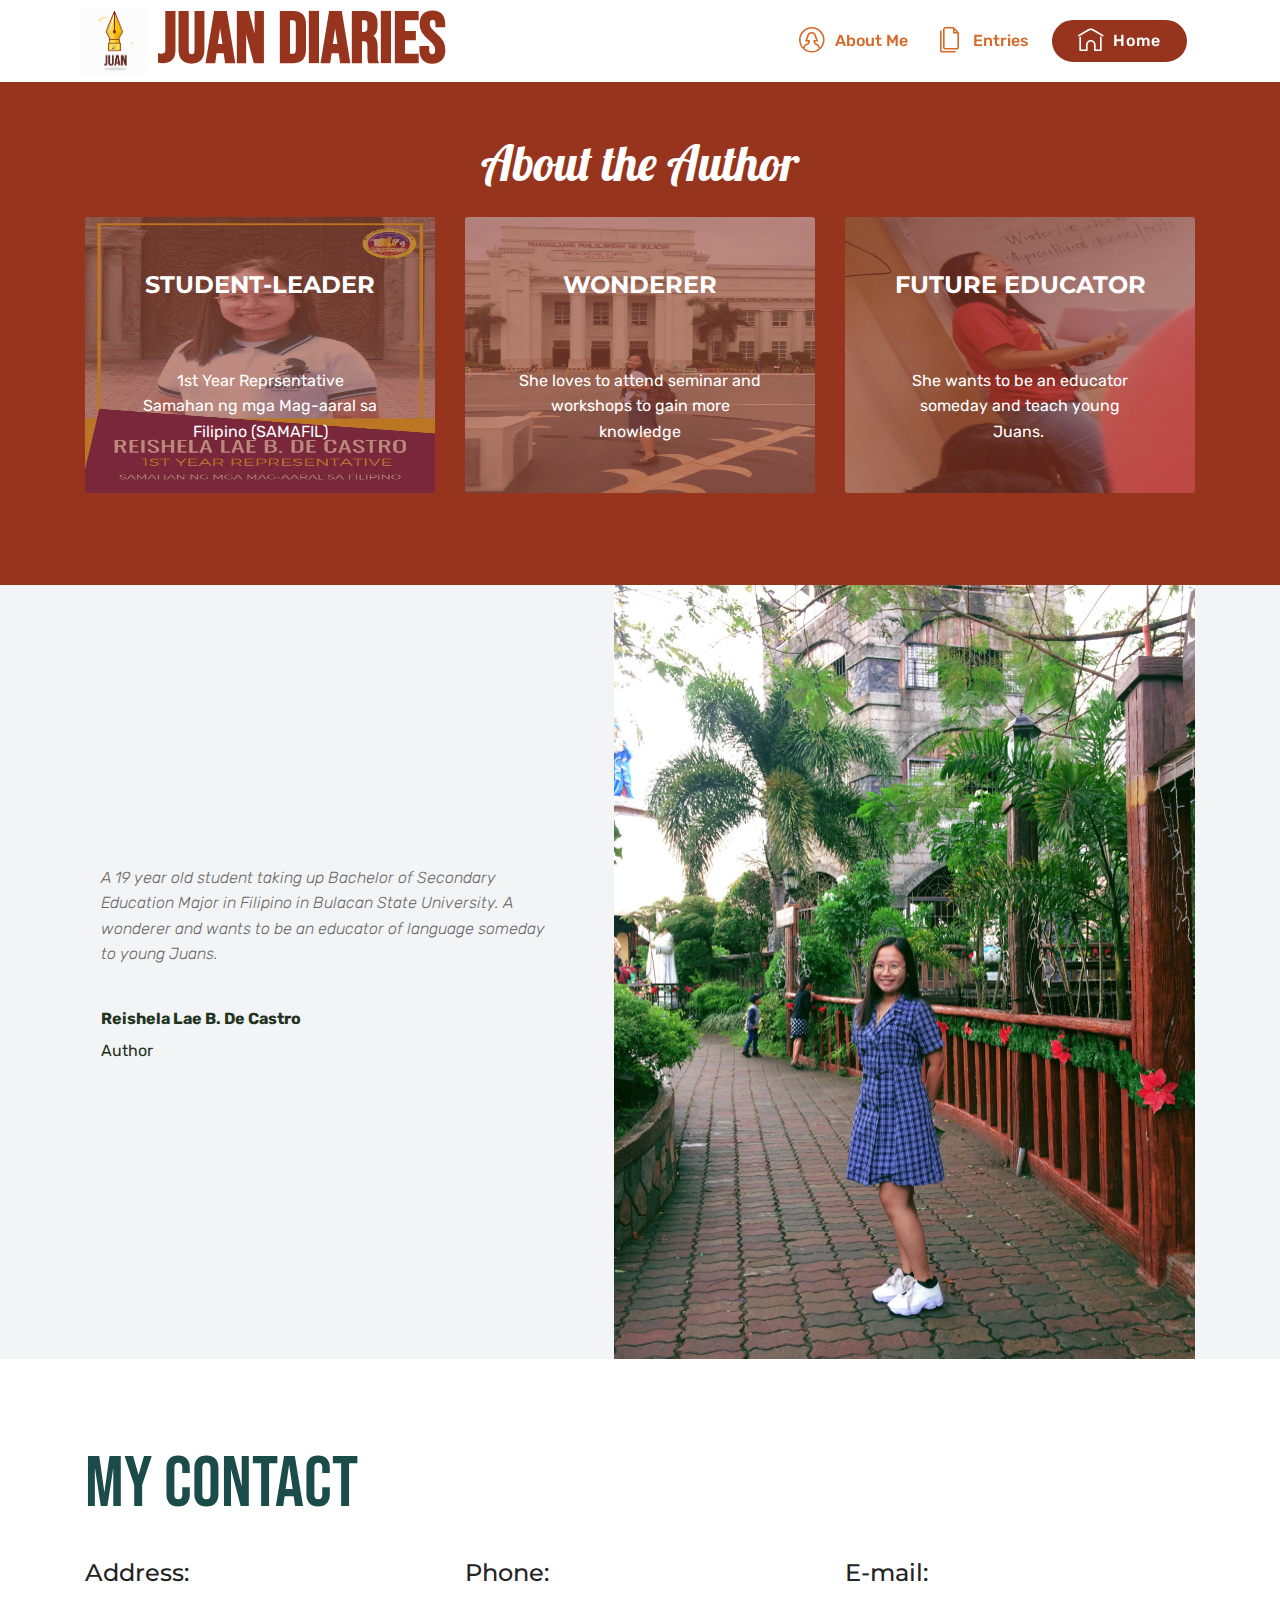
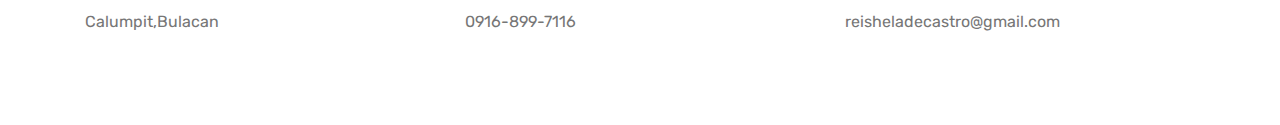
<file: page3.html>
<!DOCTYPE html>
<html  >
<head>
  <!-- Site made with Mobirise Website Builder v4.12.0, https://mobirise.com -->
  <meta charset="UTF-8">
  <meta http-equiv="X-UA-Compatible" content="IE=edge">
  <meta name="generator" content="Mobirise v4.12.0, mobirise.com">
  <meta name="viewport" content="width=device-width, initial-scale=1, minimum-scale=1">
  <link rel="shortcut icon" href="assets/images/logo-white-f.gif" type="image/x-icon">
  <meta name="description" content="Web Site Generator Description">
  
  <title>ABOUT ME</title>
  <link rel="stylesheet" href="assets/web/assets/mobirise-icons-bold/mobirise-icons-bold.css">
  <link rel="stylesheet" href="assets/bootstrap/css/bootstrap.min.css">
  <link rel="stylesheet" href="assets/bootstrap/css/bootstrap-grid.min.css">
  <link rel="stylesheet" href="assets/bootstrap/css/bootstrap-reboot.min.css">
  <link rel="stylesheet" href="assets/tether/tether.min.css">
  <link rel="stylesheet" href="assets/dropdown/css/style.css">
  <link rel="stylesheet" href="assets/theme/css/style.css">
  <link rel="preload" as="style" href="assets/mobirise/css/mbr-additional.css"><link rel="stylesheet" href="assets/mobirise/css/mbr-additional.css" type="text/css">
  
  
  
</head>
<body>
  <section class="menu cid-rVEmMmugYL" once="menu" id="menu1-l">

    

    <nav class="navbar navbar-expand beta-menu navbar-dropdown align-items-center navbar-fixed-top navbar-toggleable-sm">
        <button class="navbar-toggler navbar-toggler-right" type="button" data-toggle="collapse" data-target="#navbarSupportedContent" aria-controls="navbarSupportedContent" aria-expanded="false" aria-label="Toggle navigation">
            <div class="hamburger">
                <span></span>
                <span></span>
                <span></span>
                <span></span>
            </div>
        </button>
        <div class="menu-logo">
            <div class="navbar-brand">
                <span class="navbar-logo">
                    <a href="https://mobirise.co">
                         <img src="assets/images/logo-white-f.gif" alt="Mobirise" title="" style="height: 4.1rem;">
                    </a>
                </span>
                <span class="navbar-caption-wrap"><a class="navbar-caption text-info display-1" href="index.html">
                        JUAN DIARIES</a></span>
            </div>
        </div>
        <div class="collapse navbar-collapse" id="navbarSupportedContent">
            <ul class="navbar-nav nav-dropdown" data-app-modern-menu="true"><li class="nav-item">
                    <a class="nav-link link text-success display-7" href="page3.html"><span class="mbrib-user2 mbr-iconfont mbr-iconfont-btn"></span>About Me &nbsp;</a>
                </li><li class="nav-item">
                    <a class="nav-link link text-success display-7" href="page2.html"><span class="mbrib-pages mbr-iconfont mbr-iconfont-btn"></span>
                        
                        Entries</a>
                </li></ul>
            <div class="navbar-buttons mbr-section-btn"><a class="btn btn-sm btn-info display-7" href="index.html"><span class="mbrib-home mbr-iconfont mbr-iconfont-btn"></span>
                    
                    Home</a></div>
        </div>
    </nav>
</section>

<section class="engine"><a href="https://mobirise.info/l">free web templates</a></section><section class="features13 cid-rVExvPVHEt" id="features13-m">

    

    
    <div class="container">
        <h2 class="mbr-section-title pb-3 mbr-fonts-style align-center display-2">
            About the Author</h2>

        <div class="media-container-row">
            <div class="card col-12 col-md-6 align-center col-lg-4">
                <div class="card-wrap">
                    <div class="card-img">
                        <a href="page1.html"><img src="assets/images/70476566-517876815688898-836035948469813248-o-678x960.jpg" alt="Mobirise" title=""></a>
                    </div>
                    <div class="card-box p-5">
                        <h4 class="card-title py-2 mbr-fonts-style align-center mbr-white display-5"><strong>
                            STUDENT-LEADER</strong></h4>
                        <p class="mbr-text mbr-fonts-style mbr-white display-7"><br><br>1st Year Reprsentative<br>Samahan ng mga Mag-aaral sa Filipino (SAMAFIL)</p>
                    </div>
                </div>
            </div>
            <div class="card col-12 col-md-6 align-center col-lg-4">
                <div class="card-wrap">
                    <div class="card-img">
                        <a href="page3.html"><img src="assets/images/92345413-1556263417867994-2076369576672624640-n-970x1293.jpg" alt="Mobirise" title=""></a>
                    </div>
                    <div class="card-box p-5">
                        <h4 class="card-title py-2 mbr-fonts-style align-center mbr-white display-5"><strong>
                            WONDERER</strong></h4>
                        <p class="mbr-text mbr-fonts-style mbr-white display-7"><br><br>She loves to attend seminar and workshops to gain more knowledge</p>
                    </div>
                </div>
            </div>
            <div class="card col-12 col-md-6 align-center col-lg-4">
                <div class="card-wrap">
                    <div class="card-img">
                        <img src="assets/images/92270813-671074370386632-1203908654810529792-n-970x1293.jpg" alt="Mobirise" title="">
                    </div>
                    <div class="card-box p-5">
                        <h4 class="card-title py-2 mbr-fonts-style align-center mbr-white display-5"><strong>
                            FUTURE EDUCATOR</strong></h4>
                        <p class="mbr-text mbr-fonts-style mbr-white display-7"><br><br>She wants to be an educator someday and teach young Juans.&nbsp;</p>
                    </div>
                </div>
            </div>    
        </div>
    </div>
</section>

<section class="testimonials3 cid-rVENcH0e2p" id="testimonials3-q">

    

    

    <div class="container">
        <div class="media-container-row">
            <div class="media-content px-3 align-self-center mbr-white py-2">
                <p class="mbr-text testimonial-text mbr-fonts-style display-7">
                   A 19 year old student taking up Bachelor of Secondary Education Major in Filipino in Bulacan State University. A wonderer and wants to be an educator of language someday to young Juans.</p>
                <p class="mbr-author-name pt-4 mb-2 mbr-fonts-style display-7">
                   Reishela Lae B. De Castro</p>
                <p class="mbr-author-desc mbr-fonts-style display-7">
                   Author</p>
            </div>

            <div class="mbr-figure pl-lg-5" style="width: 130%;">
              <img src="assets/images/img-4391-1162x1549.jpg" alt="" title="">
            </div>
        </div>
    </div>
</section>

<section class="mbr-section contacts2 cid-rVUt8xPAO8" id="contacts2-t">
    <!---->
    
    <!---->
    <!--Overlay-->
    
    <!--Container-->
    <div class="container">
        <div class="row">
            <!--Titles-->
            <div class="title col-12">
                <h2 class="align-left mbr-fonts-style display-1">
                    My CONTACT</h2>
                
            </div>
            <div class="col-12">
                <div class="row justify-content-center">
                    <div class="col-12 col-md-4">
                        <div class="b b-adress">
                            <h5 class="align-left mbr-fonts-style m-0 display-5">
                                Address:
                            </h5>
                            <p class="mbr-text align-left mbr-fonts-style display-7">
                                Calumpit,Bulacan</p>
                        </div>
                    </div>
                    <div class="col-12 col-md-4">
                        <div class="b b-phone">
                            <h5 class="align-left mbr-fonts-style m-0 display-5">
                                Phone:
                            </h5>
                            <p class="mbr-text align-left mbr-fonts-style display-7">
                                0916-899-7116</p>
                        </div>
                    </div>
                    <div class="col-12 col-md-4">
                        <div class="b b-mail">
                            <h5 class="align-left mbr-fonts-style m-0 display-5">
                                E-mail:
                            </h5>
                            <p class="mbr-text align-left mbr-fonts-style display-7">
                                reisheladecastro@gmail.com</p>
                        </div>
                    </div>
                </div>
            </div>
        </div>
    </div>
</section>


  <script src="assets/web/assets/jquery/jquery.min.js"></script>
  <script src="assets/popper/popper.min.js"></script>
  <script src="assets/bootstrap/js/bootstrap.min.js"></script>
  <script src="assets/tether/tether.min.js"></script>
  <script src="assets/smoothscroll/smooth-scroll.js"></script>
  <script src="assets/dropdown/js/nav-dropdown.js"></script>
  <script src="assets/dropdown/js/navbar-dropdown.js"></script>
  <script src="assets/touchswipe/jquery.touch-swipe.min.js"></script>
  <script src="assets/theme/js/script.js"></script>
  
  
</body>
</html>
</file>
<file: assets/web/assets/mobirise-icons/mobirise-icons.css>
@font-face {
  font-family: 'MobiriseIcons';
  src:  url('mobirise-icons.eot?spat4u');
  src:  url('mobirise-icons.eot?spat4u#iefix') format('embedded-opentype'),
    url('mobirise-icons.ttf?spat4u') format('truetype'),
    url('mobirise-icons.woff?spat4u') format('woff'),
    url('mobirise-icons.svg?spat4u#MobiriseIcons') format('svg');
  font-weight: normal;
  font-style: normal;
  font-display: swap;
}

[class^="mbri-"], [class*=" mbri-"] {
  /* use !important to prevent issues with browser extensions that change fonts */
  font-family: MobiriseIcons !important;
  speak: none;
  font-style: normal;
  font-weight: normal;
  font-variant: normal;
  text-transform: none;
  line-height: 1;

  /* Better Font Rendering =========== */
  -webkit-font-smoothing: antialiased;
  -moz-osx-font-smoothing: grayscale;
}

.mbri-add-submenu:before {
  content: "\e900";
}
.mbri-alert:before {
  content: "\e901";
}
.mbri-align-center:before {
  content: "\e902";
}
.mbri-align-justify:before {
  content: "\e903";
}
.mbri-align-left:before {
  content: "\e904";
}
.mbri-align-right:before {
  content: "\e905";
}
.mbri-android:before {
  content: "\e906";
}
.mbri-apple:before {
  content: "\e907";
}
.mbri-arrow-down:before {
  content: "\e908";
}
.mbri-arrow-next:before {
  content: "\e909";
}
.mbri-arrow-prev:before {
  content: "\e90a";
}
.mbri-arrow-up:before {
  content: "\e90b";
}
.mbri-bold:before {
  content: "\e90c";
}
.mbri-bookmark:before {
  content: "\e90d";
}
.mbri-bootstrap:before {
  content: "\e90e";
}
.mbri-briefcase:before {
  content: "\e90f";
}
.mbri-browse:before {
  content: "\e910";
}
.mbri-bulleted-list:before {
  content: "\e911";
}
.mbri-calendar:before {
  content: "\e912";
}
.mbri-camera:before {
  content: "\e913";
}
.mbri-cart-add:before {
  content: "\e914";
}
.mbri-cart-full:before {
  content: "\e915";
}
.mbri-cash:before {
  content: "\e916";
}
.mbri-change-style:before {
  content: "\e917";
}
.mbri-chat:before {
  content: "\e918";
}
.mbri-clock:before {
  content: "\e919";
}
.mbri-close:before {
  content: "\e91a";
}
.mbri-cloud:before {
  content: "\e91b";
}
.mbri-code:before {
  content: "\e91c";
}
.mbri-contact-form:before {
  content: "\e91d";
}
.mbri-credit-card:before {
  content: "\e91e";
}
.mbri-cursor-click:before {
  content: "\e91f";
}
.mbri-cust-feedback:before {
  content: "\e920";
}
.mbri-database:before {
  content: "\e921";
}
.mbri-delivery:before {
  content: "\e922";
}
.mbri-desktop:before {
  content: "\e923";
}
.mbri-devices:before {
  content: "\e924";
}
.mbri-down:before {
  content: "\e925";
}
.mbri-download:before {
  content: "\e989";
}
.mbri-drag-n-drop:before {
  content: "\e927";
}
.mbri-drag-n-drop2:before {
  content: "\e928";
}
.mbri-edit:before {
  content: "\e929";
}
.mbri-edit2:before {
  content: "\e92a";
}
.mbri-error:before {
  content: "\e92b";
}
.mbri-extension:before {
  content: "\e92c";
}
.mbri-features:before {
  content: "\e92d";
}
.mbri-file:before {
  content: "\e92e";
}
.mbri-flag:before {
  content: "\e92f";
}
.mbri-folder:before {
  content: "\e930";
}
.mbri-gift:before {
  content: "\e931";
}
.mbri-github:before {
  content: "\e932";
}
.mbri-globe:before {
  content: "\e933";
}
.mbri-globe-2:before {
  content: "\e934";
}
.mbri-growing-chart:before {
  content: "\e935";
}
.mbri-hearth:before {
  content: "\e936";
}
.mbri-help:before {
  content: "\e937";
}
.mbri-home:before {
  content: "\e938";
}
.mbri-hot-cup:before {
  content: "\e939";
}
.mbri-idea:before {
  content: "\e93a";
}
.mbri-image-gallery:before {
  content: "\e93b";
}
.mbri-image-slider:before {
  content: "\e93c";
}
.mbri-info:before {
  content: "\e93d";
}
.mbri-italic:before {
  content: "\e93e";
}
.mbri-key:before {
  content: "\e93f";
}
.mbri-laptop:before {
  content: "\e940";
}
.mbri-layers:before {
  content: "\e941";
}
.mbri-left-right:before {
  content: "\e942";
}
.mbri-left:before {
  content: "\e943";
}
.mbri-letter:before {
  content: "\e944";
}
.mbri-like:before {
  content: "\e945";
}
.mbri-link:before {
  content: "\e946";
}
.mbri-lock:before {
  content: "\e947";
}
.mbri-login:before {
  content: "\e948";
}
.mbri-logout:before {
  content: "\e949";
}
.mbri-magic-stick:before {
  content: "\e94a";
}
.mbri-map-pin:before {
  content: "\e94b";
}
.mbri-menu:before {
  content: "\e94c";
}
.mbri-mobile:before {
  content: "\e94d";
}
.mbri-mobile2:before {
  content: "\e94e";
}
.mbri-mobirise:before {
  content: "\e94f";
}
.mbri-more-horizontal:before {
  content: "\e950";
}
.mbri-more-vertical:before {
  content: "\e951";
}
.mbri-music:before {
  content: "\e952";
}
.mbri-new-file:before {
  content: "\e953";
}
.mbri-numbered-list:before {
  content: "\e954";
}
.mbri-opened-folder:before {
  content: "\e955";
}
.mbri-pages:before {
  content: "\e956";
}
.mbri-paper-plane:before {
  content: "\e957";
}
.mbri-paperclip:before {
  content: "\e958";
}
.mbri-photo:before {
  content: "\e959";
}
.mbri-photos:before {
  content: "\e95a";
}
.mbri-pin:before {
  content: "\e95b";
}
.mbri-play:before {
  content: "\e95c";
}
.mbri-plus:before {
  content: "\e95d";
}
.mbri-preview:before {
  content: "\e95e";
}
.mbri-print:before {
  content: "\e95f";
}
.mbri-protect:before {
  content: "\e960";
}
.mbri-question:before {
  content: "\e961";
}
.mbri-quote-left:before {
  content: "\e962";
}
.mbri-quote-right:before {
  content: "\e963";
}
.mbri-refresh:before {
  content: "\e964";
}
.mbri-responsive:before {
  content: "\e965";
}
.mbri-right:before {
  content: "\e966";
}
.mbri-rocket:before {
  content: "\e967";
}
.mbri-sad-face:before {
  content: "\e968";
}
.mbri-sale:before {
  content: "\e969";
}
.mbri-save:before {
  content: "\e96a";
}
.mbri-search:before {
  content: "\e96b";
}
.mbri-setting:before {
  content: "\e96c";
}
.mbri-setting2:before {
  content: "\e96d";
}
.mbri-setting3:before {
  content: "\e96e";
}
.mbri-share:before {
  content: "\e96f";
}
.mbri-shopping-bag:before {
  content: "\e970";
}
.mbri-shopping-basket:before {
  content: "\e971";
}
.mbri-shopping-cart:before {
  content: "\e972";
}
.mbri-sites:before {
  content: "\e973";
}
.mbri-smile-face:before {
  content: "\e974";
}
.mbri-speed:before {
  content: "\e975";
}
.mbri-star:before {
  content: "\e976";
}
.mbri-success:before {
  content: "\e977";
}
.mbri-sun:before {
  content: "\e978";
}
.mbri-sun2:before {
  content: "\e979";
}
.mbri-tablet:before {
  content: "\e97a";
}
.mbri-tablet-vertical:before {
  content: "\e97b";
}
.mbri-target:before {
  content: "\e97c";
}
.mbri-timer:before {
  content: "\e97d";
}
.mbri-to-ftp:before {
  content: "\e97e";
}
.mbri-to-local-drive:before {
  content: "\e97f";
}
.mbri-touch-swipe:before {
  content: "\e980";
}
.mbri-touch:before {
  content: "\e981";
}
.mbri-trash:before {
  content: "\e982";
}
.mbri-underline:before {
  content: "\e983";
}
.mbri-unlink:before {
  content: "\e984";
}
.mbri-unlock:before {
  content: "\e985";
}
.mbri-up-down:before {
  content: "\e986";
}
.mbri-up:before {
  content: "\e987";
}
.mbri-update:before {
  content: "\e988";
}
.mbri-upload:before {
 content: "\e926"; 
}
.mbri-user:before {
  content: "\e98a";
}
.mbri-user2:before {
  content: "\e98b";
}
.mbri-users:before {
  content: "\e98c";
}
.mbri-video:before {
  content: "\e98d";
}
.mbri-video-play:before {
  content: "\e98e";
}
.mbri-watch:before {
  content: "\e98f";
}
.mbri-website-theme:before {
  content: "\e990";
}
.mbri-wifi:before {
  content: "\e991";
}
.mbri-windows:before {
  content: "\e992";
}
.mbri-zoom-out:before {
  content: "\e993";
}
.mbri-redo:before {
  content: "\e994";
}
.mbri-undo:before {
  content: "\e995";
}
</file>
<file: assets/web/assets/mobirise-icons-bold/mobirise-icons-bold.css>
@font-face {
  font-family: 'mobirise-icons-bold';
  font-display: swap;
  src:  url('mobirise-icons-bold.eot?m1l4yr');
  src:  url('mobirise-icons-bold.eot?m1l4yr#iefix') format('embedded-opentype'),
    url('mobirise-icons-bold.ttf?m1l4yr') format('truetype'),
    url('mobirise-icons-bold.woff?m1l4yr') format('woff'),
    url('mobirise-icons-bold.svg?m1l4yr#mobirise-icons-bold') format('svg');
  font-weight: normal;
  font-style: normal;
}

[class^="mbrib-"], [class*="mbrib-"] {
  /* use !important to prevent issues with browser extensions that change fonts */
  font-family: 'mobirise-icons-bold' !important;
  speak: none;
  font-style: normal;
  font-weight: normal;
  font-variant: normal;
  text-transform: none;
  line-height: 1;

  /* Better Font Rendering =========== */
  -webkit-font-smoothing: antialiased;
  -moz-osx-font-smoothing: grayscale;
}

.mbrib-add-submenu:before {
  content: "\e900";
}
.mbrib-alert:before {
  content: "\e901";
}
.mbrib-align-center:before {
  content: "\e902";
}
.mbrib-align-justify:before {
  content: "\e903";
}
.mbrib-align-left:before {
  content: "\e904";
}
.mbrib-align-right:before {
  content: "\e905";
}
.mbrib-android:before {
  content: "\e906";
}
.mbrib-apple:before {
  content: "\e907";
}
.mbrib-arrow-down:before {
  content: "\e908";
}
.mbrib-arrow-next:before {
  content: "\e909";
}
.mbrib-arrow-prev:before {
  content: "\e90a";
}
.mbrib-arrow-up:before {
  content: "\e90b";
}
.mbrib-bold:before {
  content: "\e90c";
}
.mbrib-bookmark:before {
  content: "\e90d";
}
.mbrib-bootstrap:before {
  content: "\e90e";
}
.mbrib-briefcase:before {
  content: "\e90f";
}
.mbrib-browse:before {
  content: "\e910";
}
.mbrib-bulleted-list:before {
  content: "\e911";
}
.mbrib-calendar:before {
  content: "\e912";
}
.mbrib-camera:before {
  content: "\e913";
}
.mbrib-cart-add:before {
  content: "\e914";
}
.mbrib-cart-full:before {
  content: "\e915";
}
.mbrib-cash:before {
  content: "\e916";
}
.mbrib-change-style:before {
  content: "\e917";
}
.mbrib-chat:before {
  content: "\e918";
}
.mbrib-clock:before {
  content: "\e919";
}
.mbrib-close:before {
  content: "\e91a";
}
.mbrib-cloud:before {
  content: "\e91b";
}
.mbrib-code:before {
  content: "\e91c";
}
.mbrib-contact-form:before {
  content: "\e91d";
}
.mbrib-credit-card:before {
  content: "\e91e";
}
.mbrib-cursor-click:before {
  content: "\e91f";
}
.mbrib-cust-feedback:before {
  content: "\e920";
}
.mbrib-database:before {
  content: "\e921";
}
.mbrib-delivery:before {
  content: "\e922";
}
.mbrib-desktop:before {
  content: "\e923";
}
.mbrib-devices:before {
  content: "\e924";
}
.mbrib-down:before {
  content: "\e925";
}
.mbrib-download:before {
  content: "\e926";
}
.mbrib-drag-n-drop:before {
  content: "\e927";
}
.mbrib-drag-n-drop2:before {
  content: "\e928";
}
.mbrib-edit:before {
  content: "\e929";
}
.mbrib-edit2:before {
  content: "\e92a";
}
.mbrib-error:before {
  content: "\e92b";
}
.mbrib-extension:before {
  content: "\e92c";
}
.mbrib-features:before {
  content: "\e92d";
}
.mbrib-file:before {
  content: "\e92e";
}
.mbrib-flag:before {
  content: "\e92f";
}
.mbrib-folder:before {
  content: "\e930";
}
.mbrib-gift:before {
  content: "\e931";
}
.mbrib-github:before {
  content: "\e932";
}
.mbrib-globe-2:before {
  content: "\e933";
}
.mbrib-globe:before {
  content: "\e934";
}
.mbrib-growing-chart:before {
  content: "\e935";
}
.mbrib-hearth:before {
  content: "\e936";
}
.mbrib-help:before {
  content: "\e937";
}
.mbrib-home:before {
  content: "\e938";
}
.mbrib-hot-cup:before {
  content: "\e939";
}
.mbrib-idea:before {
  content: "\e93a";
}
.mbrib-image-gallery:before {
  content: "\e93b";
}
.mbrib-image-slider:before {
  content: "\e93c";
}
.mbrib-info:before {
  content: "\e93d";
}
.mbrib-italic:before {
  content: "\e93e";
}
.mbrib-key:before {
  content: "\e93f";
}
.mbrib-laptop:before {
  content: "\e940";
}
.mbrib-layers:before {
  content: "\e941";
}
.mbrib-left-right:before {
  content: "\e942";
}
.mbrib-left:before {
  content: "\e943";
}
.mbrib-letter:before {
  content: "\e944";
}
.mbrib-like:before {
  content: "\e945";
}
.mbrib-link:before {
  content: "\e946";
}
.mbrib-lock:before {
  content: "\e947";
}
.mbrib-login:before {
  content: "\e948";
}
.mbrib-logout:before {
  content: "\e949";
}
.mbrib-magic-stick:before {
  content: "\e94a";
}
.mbrib-map-pin:before {
  content: "\e94b";
}
.mbrib-menu:before {
  content: "\e94c";
}
.mbrib-mobile:before {
  content: "\e94d";
}
.mbrib-mobile2:before {
  content: "\e94e";
}
.mbrib-mobirise:before {
  content: "\e94f";
}
.mbrib-more-horizontal:before {
  content: "\e950";
}
.mbrib-more-vertical:before {
  content: "\e951";
}
.mbrib-music:before {
  content: "\e952";
}
.mbrib-new-file:before {
  content: "\e953";
}
.mbrib-numbered-list:before {
  content: "\e954";
}
.mbrib-opened-folder:before {
  content: "\e955";
}
.mbrib-pages:before {
  content: "\e956";
}
.mbrib-paper-plane:before {
  content: "\e957";
}
.mbrib-paperclip:before {
  content: "\e958";
}
.mbrib-photo:before {
  content: "\e959";
}
.mbrib-photos:before {
  content: "\e95a";
}
.mbrib-pin:before {
  content: "\e95b";
}
.mbrib-play:before {
  content: "\e95c";
}
.mbrib-plus:before {
  content: "\e95d";
}
.mbrib-preview:before {
  content: "\e95e";
}
.mbrib-print:before {
  content: "\e95f";
}
.mbrib-protect:before {
  content: "\e960";
}
.mbrib-question:before {
  content: "\e961";
}
.mbrib-quote-left:before {
  content: "\e962";
}
.mbrib-quote-right:before {
  content: "\e963";
}
.mbrib-redo:before {
  content: "\e964";
}
.mbrib-refresh:before {
  content: "\e965";
}
.mbrib-responsive:before {
  content: "\e966";
}
.mbrib-right:before {
  content: "\e967";
}
.mbrib-rocket:before {
  content: "\e968";
}
.mbrib-sad-face:before {
  content: "\e969";
}
.mbrib-sale:before {
  content: "\e96a";
}
.mbrib-save:before {
  content: "\e96b";
}
.mbrib-search:before {
  content: "\e96c";
}
.mbrib-setting:before {
  content: "\e96d";
}
.mbrib-setting2:before {
  content: "\e96e";
}
.mbrib-setting3:before {
  content: "\e96f";
}
.mbrib-share:before {
  content: "\e970";
}
.mbrib-shopping-bag:before {
  content: "\e971";
}
.mbrib-shopping-basket:before {
  content: "\e972";
}
.mbrib-shopping-cart:before {
  content: "\e973";
}
.mbrib-sites:before {
  content: "\e974";
}
.mbrib-smile-face:before {
  content: "\e975";
}
.mbrib-speed:before {
  content: "\e976";
}
.mbrib-star:before {
  content: "\e977";
}
.mbrib-success:before {
  content: "\e978";
}
.mbrib-sun:before {
  content: "\e979";
}
.mbrib-sun2:before {
  content: "\e97a";
}
.mbrib-tablet-vertical:before {
  content: "\e97b";
}
.mbrib-tablet:before {
  content: "\e97c";
}
.mbrib-target:before {
  content: "\e97d";
}
.mbrib-timer:before {
  content: "\e97e";
}
.mbrib-to-ftp:before {
  content: "\e97f";
}
.mbrib-to-local-drive:before {
  content: "\e980";
}
.mbrib-touch-swipe:before {
  content: "\e981";
}
.mbrib-touch:before {
  content: "\e982";
}
.mbrib-trash:before {
  content: "\e983";
}
.mbrib-underline:before {
  content: "\e984";
}
.mbrib-undo:before {
  content: "\e985";
}
.mbrib-unlink:before {
  content: "\e986";
}
.mbrib-unlock:before {
  content: "\e987";
}
.mbrib-up-down:before {
  content: "\e988";
}
.mbrib-up:before {
  content: "\e989";
}
.mbrib-update:before {
  content: "\e98a";
}
.mbrib-upload:before {
  content: "\e98b";
}
.mbrib-user:before {
  content: "\e98c";
}
.mbrib-user2:before {
  content: "\e98d";
}
.mbrib-users:before {
  content: "\e98e";
}
.mbrib-video-play:before {
  content: "\e98f";
}
.mbrib-video:before {
  content: "\e990";
}
.mbrib-watch:before {
  content: "\e991";
}
.mbrib-website-theme:before {
  content: "\e992";
}
.mbrib-wifi:before {
  content: "\e993";
}
.mbrib-windows:before {
  content: "\e994";
}
.mbrib-zoom-out:before {
  content: "\e995";
}
</file>
<file: assets/dropdown/css/style.css>
.navbar-dropdown {
  left: 0;
  padding: 0;
  position: absolute;
  right: 0;
  top: 0;
  transition: all 0.45s ease;
  z-index: 1030;
  background: #282828; }
  .navbar-dropdown .navbar-logo {
    margin-right: 0.8rem;
    transition: margin 0.3s ease-in-out;
    vertical-align: middle; }
    .navbar-dropdown .navbar-logo img {
      height: 3.125rem;
      transition: all 0.3s ease-in-out; }
    .navbar-dropdown .navbar-logo.mbr-iconfont {
      font-size: 3.125rem;
      line-height: 3.125rem; }
  .navbar-dropdown .navbar-caption {
    font-weight: 700;
    white-space: normal;
    vertical-align: -4px;
    line-height: 3.125rem !important; }
    .navbar-dropdown .navbar-caption, .navbar-dropdown .navbar-caption:hover {
      color: inherit;
      text-decoration: none; }
  .navbar-dropdown .mbr-iconfont + .navbar-caption {
    vertical-align: -1px; }
  .navbar-dropdown.navbar-fixed-top {
    position: fixed; }
  .navbar-dropdown .navbar-brand span {
    vertical-align: -4px; }
  .navbar-dropdown.bg-color.transparent {
    background: none; }
  .navbar-dropdown.navbar-short .navbar-brand {
    padding: 0.625rem 0; }
    .navbar-dropdown.navbar-short .navbar-brand span {
      vertical-align: -1px; }
  .navbar-dropdown.navbar-short .navbar-caption {
    line-height: 2.375rem !important;
    vertical-align: -2px; }
  .navbar-dropdown.navbar-short .navbar-logo {
    margin-right: 0.5rem; }
    .navbar-dropdown.navbar-short .navbar-logo img {
      height: 2.375rem; }
    .navbar-dropdown.navbar-short .navbar-logo.mbr-iconfont {
      font-size: 2.375rem;
      line-height: 2.375rem; }
  .navbar-dropdown.navbar-short .mbr-table-cell {
    height: 3.625rem; }
  .navbar-dropdown .navbar-close {
    left: 0.6875rem;
    position: fixed;
    top: 0.75rem;
    z-index: 1000; }
  .navbar-dropdown .hamburger-icon {
    content: "";
    display: inline-block;
    vertical-align: middle;
    width: 16px;
    -webkit-box-shadow: 0 -6px 0 1px #282828,0 0 0 1px #282828,0 6px 0 1px #282828;
    -moz-box-shadow: 0 -6px 0 1px #282828,0 0 0 1px #282828,0 6px 0 1px #282828;
    box-shadow: 0 -6px 0 1px #282828,0 0 0 1px #282828,0 6px 0 1px #282828; }

.dropdown-menu .dropdown-toggle[data-toggle="dropdown-submenu"]::after {
  border-bottom: 0.35em solid transparent;
  border-left: 0.35em solid;
  border-right: 0;
  border-top: 0.35em solid transparent;
  margin-left: 0.3rem; }

.dropdown-menu .dropdown-item:focus {
  outline: 0; }

.nav-dropdown {
  font-size: 0.75rem;
  font-weight: 500;
  height: auto !important; }
  .nav-dropdown .nav-btn {
    padding-left: 1rem; }
  .nav-dropdown .link {
    margin: .667em 1.667em;
    font-weight: 500;
    padding: 0;
    transition: color .2s ease-in-out; }
    .nav-dropdown .link.dropdown-toggle {
      margin-right: 2.583em; }
      .nav-dropdown .link.dropdown-toggle::after {
        margin-left: .25rem;
        border-top: 0.35em solid;
        border-right: 0.35em solid transparent;
        border-left: 0.35em solid transparent;
        border-bottom: 0; }
      .nav-dropdown .link.dropdown-toggle[aria-expanded="true"] {
        margin: 0;
        padding: 0.667em 3.263em  0.667em 1.667em; }
  .nav-dropdown .link::after,
  .nav-dropdown .dropdown-item::after {
    color: inherit; }
  .nav-dropdown .btn {
    font-size: 0.75rem;
    font-weight: 700;
    letter-spacing: 0;
    margin-bottom: 0;
    padding-left: 1.25rem;
    padding-right: 1.25rem; }
  .nav-dropdown .dropdown-menu {
    border-radius: 0;
    border: 0;
    left: 0;
    margin: 0;
    padding-bottom: 1.25rem;
    padding-top: 1.25rem;
    position: relative; }
  .nav-dropdown .dropdown-submenu {
    margin-left: 0.125rem;
    top: 0; }
  .nav-dropdown .dropdown-item {
    font-weight: 500;
    line-height: 2;
    padding: 0.3846em 4.615em 0.3846em 1.5385em;
    position: relative;
    transition: color .2s ease-in-out, background-color .2s ease-in-out; }
    .nav-dropdown .dropdown-item::after {
      margin-top: -0.3077em;
      position: absolute;
      right: 1.1538em;
      top: 50%; }
    .nav-dropdown .dropdown-item:focus, .nav-dropdown .dropdown-item:hover {
      background: none; }

@media (max-width: 767px) {
  .nav-dropdown.navbar-toggleable-sm {
    bottom: 0;
    display: none;
    left: 0;
    overflow-x: hidden;
    position: fixed;
    top: 0;
    transform: translateX(-100%);
    -ms-transform: translateX(-100%);
    -webkit-transform: translateX(-100%);
    width: 18.75rem;
    z-index: 999; } }
.nav-dropdown.navbar-toggleable-xl {
  bottom: 0;
  display: none;
  left: 0;
  overflow-x: hidden;
  position: fixed;
  top: 0;
  transform: translateX(-100%);
  -ms-transform: translateX(-100%);
  -webkit-transform: translateX(-100%);
  width: 18.75rem;
  z-index: 999; }

.nav-dropdown-sm {
  display: block !important;
  overflow-x: hidden;
  overflow: auto;
  padding-top: 3.875rem; }
  .nav-dropdown-sm::after {
    content: "";
    display: block;
    height: 3rem;
    width: 100%; }
  .nav-dropdown-sm.collapse.in ~ .navbar-close {
    display: block !important; }
  .nav-dropdown-sm.collapsing, .nav-dropdown-sm.collapse.in {
    transform: translateX(0);
    -ms-transform: translateX(0);
    -webkit-transform: translateX(0);
    transition: all 0.25s ease-out;
    -webkit-transition: all 0.25s ease-out;
    background: #282828; }
  .nav-dropdown-sm.collapsing[aria-expanded="false"] {
    transform: translateX(-100%);
    -ms-transform: translateX(-100%);
    -webkit-transform: translateX(-100%); }
  .nav-dropdown-sm .nav-item {
    display: block;
    margin-left: 0 !important;
    padding-left: 0; }
  .nav-dropdown-sm .link,
  .nav-dropdown-sm .dropdown-item {
    border-top: 1px dotted rgba(255, 255, 255, 0.1);
    font-size: 0.8125rem;
    line-height: 1.6;
    margin: 0 !important;
    padding: 0.875rem 2.4rem 0.875rem 1.5625rem !important;
    position: relative;
    white-space: normal; }
    .nav-dropdown-sm .link:focus, .nav-dropdown-sm .link:hover,
    .nav-dropdown-sm .dropdown-item:focus,
    .nav-dropdown-sm .dropdown-item:hover {
      background: rgba(0, 0, 0, 0.2) !important;
      color: #c0a375; }
  .nav-dropdown-sm .nav-btn {
    position: relative;
    padding: 1.5625rem 1.5625rem 0 1.5625rem; }
    .nav-dropdown-sm .nav-btn::before {
      border-top: 1px dotted rgba(255, 255, 255, 0.1);
      content: "";
      left: 0;
      position: absolute;
      top: 0;
      width: 100%; }
    .nav-dropdown-sm .nav-btn + .nav-btn {
      padding-top: 0.625rem; }
      .nav-dropdown-sm .nav-btn + .nav-btn::before {
        display: none; }
  .nav-dropdown-sm .btn {
    padding: 0.625rem 0; }
  .nav-dropdown-sm .dropdown-toggle[data-toggle="dropdown-submenu"]::after {
    margin-left: .25rem;
    border-top: 0.35em solid;
    border-right: 0.35em solid transparent;
    border-left: 0.35em solid transparent;
    border-bottom: 0; }
  .nav-dropdown-sm .dropdown-toggle[data-toggle="dropdown-submenu"][aria-expanded="true"]::after {
    border-top: 0;
    border-right: 0.35em solid transparent;
    border-left: 0.35em solid transparent;
    border-bottom: 0.35em solid; }
  .nav-dropdown-sm .dropdown-menu {
    margin: 0;
    padding: 0;
    position: relative;
    top: 0;
    left: 0;
    width: 100%;
    border: 0;
    float: none;
    border-radius: 0;
    background: none; }
  .nav-dropdown-sm .dropdown-submenu {
    left: 100%;
    margin-left: 0.125rem;
    margin-top: -1.25rem;
    top: 0; }

.navbar-toggleable-sm .nav-dropdown .dropdown-menu {
  position: absolute; }

.navbar-toggleable-sm .nav-dropdown .dropdown-submenu {
  left: 100%;
  margin-left: 0.125rem;
  margin-top: -1.25rem;
  top: 0; }

.navbar-toggleable-sm.opened .nav-dropdown .dropdown-menu {
  position: relative; }

.navbar-toggleable-sm.opened .nav-dropdown .dropdown-submenu {
  left: 0;
  margin-left: 00rem;
  margin-top: 0rem;
  top: 0; }

.is-builder .nav-dropdown.collapsing {
  transition: none !important; }

/*# sourceMappingURL=style.css.map */
</file>
<file: assets/theme/css/style.css>
/*!
 * Mobirise v4 theme (https://mobirise.com/)
 * Copyright 2017 Mobirise
 */
section {
  background-color: #eeeeee; }

body {
  font-style: normal;
  line-height: 1.5; }

section,
.container,
.container-fluid {
  position: relative;
  word-wrap: break-word; }

a.mbr-iconfont:hover {
  text-decoration: none; }

.article .lead p,
.article .lead ul,
.article .lead ol,
.article .lead pre,
.article .lead blockquote {
  margin-bottom: 0; }

ul,
ol,
pre,
blockquote {
  margin-bottom: 2.3125rem; }

pre {
  background: #f4f4f4;
  padding: 10px 24px;
  white-space: pre-wrap; }

.inactive {
  -webkit-user-select: none;
  -moz-user-select: none;
  -ms-user-select: none;
  user-select: none;
  pointer-events: none;
  -webkit-user-drag: none;
  user-drag: none; }

.mbr-section__comments .row {
  justify-content: center;
  -webkit-justify-content: center; }

a {
  font-style: normal;
  font-weight: 400;
  cursor: pointer; }
  a, a:hover {
    text-decoration: none; }

figure {
  margin-bottom: 0; }

body {
  color: #232323; }

h1,
h2,
h3,
h4,
h5,
h6,
.h1,
.h2,
.h3,
.h4,
.h5,
.h6,
.display-1,
.display-2,
.display-3,
.display-4 {
  line-height: 1;
  word-break: break-word;
  word-wrap: break-word; }

.mbr-section-title {
  font-style: normal;
  line-height: 1.2; }

.mbr-section-subtitle {
  line-height: 1.3; }

.mbr-text {
  font-style: normal;
  line-height: 1.6; }

b,
strong {
  font-weight: bold; }

blockquote {
  padding: 10px 0 10px 20px;
  position: relative;
  border-left: 2px solid;
  border-color: #ff3366; }

input:-webkit-autofill, input:-webkit-autofill:hover, input:-webkit-autofill:focus, input:-webkit-autofill:active {
  transition-delay: 9999s;
  transition-property: background-color, color; }

textarea[type='hidden'] {
  display: none; }

body {
  position: relative; }

section {
  background-position: 50% 50%;
  background-repeat: no-repeat;
  background-size: cover; }
  section .mbr-background-video,
  section .mbr-background-video-preview {
    position: absolute;
    bottom: 0;
    left: 0;
    right: 0;
    top: 0; }

.hidden {
  visibility: hidden; }

.mbr-z-index20 {
  z-index: 20; }

/*! Base colors */
.mbr-white {
  color: #ffffff; }

.mbr-black {
  color: #000000; }

.mbr-bg-white {
  background-color: #ffffff; }

.mbr-bg-black {
  background-color: #000000; }

/*! Text-aligns */
.align-left {
  text-align: left; }

.align-center {
  text-align: center; }

.align-right {
  text-align: right; }

@media (max-width: 767px) {
  .align-left,
  .align-center,
  .align-right,
  .mbr-section-btn,
  .mbr-section-title {
    text-align: center; } }
/*! Font-weight  */
.mbr-light {
  font-weight: 300; }

.mbr-regular {
  font-weight: 400; }

.mbr-semibold {
  font-weight: 500; }

.mbr-bold {
  font-weight: 700; }

/*! Media  */
.media-size-item {
  -webkit-flex: 1 1 auto;
  -moz-flex: 1 1 auto;
  -ms-flex: 1 1 auto;
  -o-flex: 1 1 auto;
  flex: 1 1 auto; }

.media-content {
  -webkit-flex-basis: 100%;
  flex-basis: 100%; }

.media-container-row {
  display: -ms-flexbox;
  display: -webkit-flex;
  display: flex;
  -webkit-flex-direction: row;
  -ms-flex-direction: row;
  flex-direction: row;
  -webkit-flex-wrap: wrap;
  -ms-flex-wrap: wrap;
  flex-wrap: wrap;
  -webkit-justify-content: center;
  -ms-flex-pack: center;
  justify-content: center;
  -webkit-align-content: center;
  -ms-flex-line-pack: center;
  align-content: center;
  -webkit-align-items: start;
  -ms-flex-align: start;
  align-items: start; }
  .media-container-row .media-size-item {
    width: 400px; }

.media-container-column {
  display: -ms-flexbox;
  display: -webkit-flex;
  display: flex;
  -webkit-flex-direction: column;
  -ms-flex-direction: column;
  flex-direction: column;
  -webkit-flex-wrap: wrap;
  -ms-flex-wrap: wrap;
  flex-wrap: wrap;
  -webkit-justify-content: center;
  -ms-flex-pack: center;
  justify-content: center;
  -webkit-align-content: center;
  -ms-flex-line-pack: center;
  align-content: center;
  -webkit-align-items: stretch;
  -ms-flex-align: stretch;
  align-items: stretch; }
  .media-container-column > * {
    width: 100%; }

@media (min-width: 992px) {
  .media-container-row {
    -webkit-flex-wrap: nowrap;
    -ms-flex-wrap: nowrap;
    flex-wrap: nowrap; } }
figure {
  overflow: hidden; }

figure[mbr-media-size] {
  transition: width 0.1s; }

.mbr-figure img,
.mbr-figure iframe {
  display: block;
  width: 100%; }

.card {
  background-color: transparent;
  border: none; }

.card-box {
  width: 100%; }

.card-img {
  text-align: center;
  flex-shrink: 0;
  -webkit-flex-shrink: 0; }

.media {
  max-width: 100%;
  margin: 0 auto; }

.mbr-figure {
  -ms-flex-item-align: center;
  -ms-grid-row-align: center;
  -webkit-align-self: center;
  align-self: center; }

.media-container > div {
  max-width: 100%; }

.mbr-figure img,
.card-img img {
  width: 100%; }

@media (max-width: 991px) {
  .media-size-item {
    width: auto !important; }

  .media {
    width: auto; }

  .mbr-figure {
    width: 100% !important; } }
/*! Buttons */
.btn {
  font-weight: 500;
  border-width: 2px;
  font-style: normal;
  letter-spacing: 1px;
  margin: .4rem .8rem;
  white-space: normal;
  -webkit-transition: all .3s ease-in-out;
  -moz-transition: all .3s ease-in-out;
  transition: all .3s ease-in-out;
  display: inline-flex;
  align-items: center;
  justify-content: center;
  word-break: break-word;
  -webkit-align-items: center;
  -webkit-justify-content: center;
  display: -webkit-inline-flex; }

.btn-sm {
  font-weight: 500;
  letter-spacing: 1px;
  -webkit-transition: all .3s ease-in-out;
  -moz-transition: all .3s ease-in-out;
  transition: all .3s ease-in-out; }

.btn-md {
  font-weight: 500;
  letter-spacing: 1px;
  margin: .4rem .8rem !important;
  -webkit-transition: all .3s ease-in-out;
  -moz-transition: all .3s ease-in-out;
  transition: all .3s ease-in-out; }

.btn-lg {
  font-weight: 500;
  letter-spacing: 1px;
  margin: .4rem .8rem !important;
  -webkit-transition: all .3s ease-in-out;
  -moz-transition: all .3s ease-in-out;
  transition: all .3s ease-in-out; }

.mbr-section-btn {
  margin-left: -0.25rem;
  margin-right: -0.25rem;
  font-size: 0; }

nav .mbr-section-btn {
  margin-left: 0rem;
  margin-right: 0rem; }

.btn-form {
  border-radius: 0; }
  .btn-form:hover {
    cursor: pointer; }

/*! Btn icon margin */
.btn .mbr-iconfont,
.btn.btn-sm .mbr-iconfont {
  cursor: pointer;
  margin-right: 0.5rem; }

.btn.btn-md .mbr-iconfont,
.btn.btn-md .mbr-iconfont {
  margin-right: 0.8rem; }

.mbr-regular {
  font-weight: 400; }

.mbr-semibold {
  font-weight: 500; }

.mbr-bold {
  font-weight: 700; }

[type='submit'] {
  -webkit-appearance: none; }

/*! Full-screen */
.mbr-fullscreen .mbr-overlay {
  min-height: 100vh; }

.mbr-fullscreen {
  display: flex;
  display: -webkit-flex;
  display: -moz-flex;
  display: -ms-flex;
  display: -o-flex;
  align-items: center;
  -webkit-align-items: center;
  min-height: 100vh;
  padding-top: 3rem;
  padding-bottom: 3rem; }

/*! Map */
.map {
  height: 25rem;
  position: relative; }
  .map iframe {
    width: 100%;
    height: 100%; }

.mbr-overlay {
  background-color: #000;
  bottom: 0;
  left: 0;
  opacity: .5;
  position: absolute;
  right: 0;
  top: 0;
  z-index: 0;
  pointer-events: none; }

/* Form */
blockquote {
  font-style: italic;
  padding: 10px 0 10px 20px;
  font-size: 1.09rem;
  position: relative;
  border-width: 3px; }

.form-control {
  background-color: #f5f5f5;
  box-shadow: none;
  color: #565656;
  line-height: 1.43;
  min-height: 3.5em;
  padding: 1.07em .5em; }
  .form-control, .form-control:focus {
    border: 1px solid #e8e8e8; }
  .form-active .form-control:invalid {
    border-color: red; }

.form-control-label {
  position: relative;
  cursor: pointer;
  margin-bottom: .357em;
  padding: 0; }

.alert {
  color: #ffffff;
  border-radius: 0;
  border: 0;
  font-size: .875rem;
  line-height: 1.5;
  margin-bottom: 1.875rem;
  padding: 1.25rem;
  position: relative; }
  .alert.alert-form::after {
    background-color: inherit;
    bottom: -7px;
    content: "";
    display: block;
    height: 14px;
    left: 50%;
    margin-left: -7px;
    position: absolute;
    transform: rotate(45deg);
    width: 14px;
    -webkit-transform: rotate(45deg); }

.form-asterisk {
  font-family: initial;
  position: absolute;
  top: -2px;
  font-weight: normal; }

/*! Scroll to top arrow */
#scrollToTop a i:before {
  content: '';
  position: absolute;
  height: 40%;
  top: 25%;
  background: #fff;
  width: 2px;
  left: calc(50% - 1px); }
#scrollToTop a i:after {
  content: '';
  position: absolute;
  display: block;
  border-top: 2px solid #fff;
  border-right: 2px solid #fff;
  width: 40%;
  height: 40%;
  left: 30%;
  bottom: 30%;
  transform: rotate(135deg);
  -webkit-transform: rotate(135deg); }

.mbr-arrow-up {
  bottom: 25px;
  right: 90px;
  position: fixed;
  text-align: right;
  z-index: 5000;
  color: #ffffff;
  font-size: 32px;
  transform: rotate(180deg);
  -webkit-transform: rotate(180deg); }

.mbr-arrow-up a {
  background: rgba(0, 0, 0, 0.2);
  border-radius: 3px;
  color: #fff;
  display: inline-block;
  height: 60px;
  width: 60px;
  outline-style: none !important;
  position: relative;
  text-decoration: none;
  transition: all 0.3s ease-in-out;
  cursor: pointer;
  text-align: center; }
  .mbr-arrow-up a:hover {
    background-color: rgba(0, 0, 0, 0.4); }
  .mbr-arrow-up a i {
    line-height: 60px; }

.mbr-arrow-up-icon {
  display: block;
  color: #fff; }

.mbr-arrow-up-icon::before {
  content: '\203a';
  display: inline-block;
  font-family: serif;
  font-size: 32px;
  line-height: 1;
  font-style: normal;
  position: relative;
  top: 6px;
  left: -4px;
  -webkit-transform: rotate(-90deg);
  transform: rotate(-90deg); }

/*! Arrow Down */
.mbr-arrow {
  position: absolute;
  bottom: 45px;
  left: 50%;
  width: 60px;
  height: 60px;
  cursor: pointer;
  background-color: rgba(80, 80, 80, 0.5);
  border-radius: 50%;
  -webkit-transform: translateX(-50%);
  transform: translateX(-50%); }
  .mbr-arrow > a {
    display: inline-block;
    text-decoration: none;
    outline-style: none;
    -webkit-animation: arrowdown 1.7s ease-in-out infinite;
    animation: arrowdown 1.7s ease-in-out infinite; }
    .mbr-arrow > a > i {
      position: absolute;
      top: -2px;
      left: 15px;
      font-size: 2rem; }

@keyframes arrowdown {
  0% {
    transform: translateY(0px);
    -webkit-transform: translateY(0px); }
  50% {
    transform: translateY(-5px);
    -webkit-transform: translateY(-5px); }
  100% {
    transform: translateY(0px);
    -webkit-transform: translateY(0px); } }
@-webkit-keyframes arrowdown {
  0% {
    transform: translateY(0px);
    -webkit-transform: translateY(0px); }
  50% {
    transform: translateY(-5px);
    -webkit-transform: translateY(-5px); }
  100% {
    transform: translateY(0px);
    -webkit-transform: translateY(0px); } }
@media (max-width: 500px) {
  .mbr-arrow-up {
    left: 50%;
    right: auto;
    transform: translateX(-50%) rotate(180deg);
    -webkit-transform: translateX(-50%) rotate(180deg); } }
/*Gradients animation*/
@keyframes gradient-animation {
  from {
    background-position: 0% 100%;
    animation-timing-function: ease-in-out; }
  to {
    background-position: 100% 0%;
    animation-timing-function: ease-in-out; } }
@-webkit-keyframes gradient-animation {
  from {
    background-position: 0% 100%;
    animation-timing-function: ease-in-out; }
  to {
    background-position: 100% 0%;
    animation-timing-function: ease-in-out; } }
.bg-gradient {
  background-size: 200% 200%;
  animation: gradient-animation 5s infinite alternate;
  -webkit-animation: gradient-animation 5s infinite alternate; }

.menu .navbar-brand {
  display: -webkit-flex; }
  .menu .navbar-brand span {
    display: flex;
    display: -webkit-flex; }
  .menu .navbar-brand .navbar-caption-wrap {
    display: -webkit-flex; }
  .menu .navbar-brand .navbar-logo img {
    display: -webkit-flex; }
@media (min-width: 768px) and (max-width: 1023px) {
  .menu .navbar-toggleable-sm .navbar-nav {
    display: -webkit-box;
    display: -webkit-flex;
    display: -ms-flexbox; } }
@media (max-width: 1023px) {
  .menu .navbar-collapse {
    max-height: 93.5vh; }
    .menu .navbar-collapse.show {
      overflow: auto; } }
@media (min-width: 1024px) {
  .menu .navbar-nav.nav-dropdown {
    display: -webkit-flex; }
  .menu .navbar-toggleable-sm .navbar-collapse {
    display: -webkit-flex !important; }
  .menu .collapsed .navbar-collapse {
    max-height: 93.5vh; }
    .menu .collapsed .navbar-collapse.show {
      overflow: auto; } }
@media (max-width: 767px) {
  .menu .navbar-collapse {
    max-height: 80vh; } }

/* Others*/
.note-check a[data-value=Rubik] {
  font-style: normal; }

.mbr-arrow a {
  color: #ffffff; }

@media (max-width: 767px) {
  .mbr-arrow {
    display: none; } }
.navbar {
  display: -webkit-flex;
  -webkit-flex-wrap: wrap;
  -webkit-align-items: center;
  -webkit-justify-content: space-between; }

.navbar-collapse {
  -webkit-flex-basis: 100%;
  -webkit-flex-grow: 1;
  -webkit-align-items: center; }

.nav-dropdown .link {
  padding: 0.667em 1.667em !important;
  margin: 0 !important; }

.nav {
  display: -webkit-flex;
  -webkit-flex-wrap: wrap; }

.row {
  display: -webkit-flex;
  -webkit-flex-wrap: wrap; }

.justify-content-center {
  -webkit-justify-content: center; }

.form-inline {
  display: -webkit-flex;
  -webkit-flex-flow: row wrap;
  -webkit-align-items: center; }

.card-wrapper {
  -webkit-flex: 1; }

.carousel-control {
  z-index: 10;
  display: -webkit-flex;
  -webkit-align-items: center;
  -webkit-justify-content: center; }

.carousel-controls {
  display: -webkit-flex; }

.media {
  display: -webkit-flex; }

.form-group:focus {
  outline: none; }

.jq-selectbox__select {
  padding: 1.07em 0.5em;
  position: absolute;
  top: 0;
  left: 0;
  width: 100%; }

.jq-selectbox__dropdown {
  position: absolute;
  top: 100% !important;
  left: 0 !important;
  width: 100% !important; }

.jq-selectbox__trigger-arrow {
  transform: translateY(-50%); }

.jq-selectbox li {
  padding: 1.07em 0.5em; }

input[type='range'] {
  padding-left: 0 !important;
  padding-right: 0 !important; }

.modal-dialog,
.modal-content {
  height: 100%; }

.modal-dialog .carousel-inner {
  height: calc(100vh - 1.75rem); }
  @media (max-width: 575px) {
    .modal-dialog .carousel-inner {
      height: calc(100vh - 1rem); } }

.carousel-item {
  text-align: center; }

.carousel-item img {
  margin: auto; }

.navbar-toggler {
  -webkit-align-self: flex-start;
  -ms-flex-item-align: start;
  align-self: flex-start;
  padding: 0.25rem 0.75rem;
  font-size: 1.25rem;
  line-height: 1;
  background: transparent;
  border: 1px solid transparent;
  -webkit-border-radius: 0.25rem;
  border-radius: 0.25rem; }

.navbar-toggler:focus,
.navbar-toggler:hover {
  text-decoration: none; }

.navbar-toggler-icon {
  display: inline-block;
  width: 1.5em;
  height: 1.5em;
  vertical-align: middle;
  content: '';
  background: no-repeat center center;
  -webkit-background-size: 100% 100%;
  -o-background-size: 100% 100%;
  background-size: 100% 100%; }

.navbar-toggler-left {
  position: absolute;
  left: 1rem; }

.navbar-toggler-right {
  position: absolute;
  right: 1rem; }

@media (max-width: 575px) {
  .navbar-toggleable .navbar-nav .dropdown-menu {
    position: static;
    float: none; }

  .navbar-toggleable > .container {
    padding-right: 0;
    padding-left: 0; } }
@media (min-width: 576px) {
  .navbar-toggleable {
    -webkit-box-orient: horizontal;
    -webkit-box-direction: normal;
    -webkit-flex-direction: row;
    -ms-flex-direction: row;
    flex-direction: row;
    -webkit-flex-wrap: nowrap;
    -ms-flex-wrap: nowrap;
    flex-wrap: nowrap;
    -webkit-box-align: center;
    -webkit-align-items: center;
    -ms-flex-align: center;
    align-items: center; }

  .navbar-toggleable .navbar-nav {
    -webkit-box-orient: horizontal;
    -webkit-box-direction: normal;
    -webkit-flex-direction: row;
    -ms-flex-direction: row;
    flex-direction: row; }

  .navbar-toggleable .navbar-nav .nav-link {
    padding-right: 0.5rem;
    padding-left: 0.5rem; }

  .navbar-toggleable > .container {
    display: -webkit-box;
    display: -webkit-flex;
    display: -ms-flexbox;
    display: flex;
    -webkit-flex-wrap: nowrap;
    -ms-flex-wrap: nowrap;
    flex-wrap: nowrap;
    -webkit-box-align: center;
    -webkit-align-items: center;
    -ms-flex-align: center;
    align-items: center; }

  .navbar-toggleable .navbar-collapse {
    display: -webkit-box !important;
    display: -webkit-flex !important;
    display: -ms-flexbox !important;
    display: flex !important;
    width: 100%; }

  .navbar-toggleable .navbar-toggler {
    display: none; } }
@media (max-width: 767px) {
  .navbar-toggleable-sm .navbar-nav .dropdown-menu {
    position: static;
    float: none; }

  .navbar-toggleable-sm > .container {
    padding-right: 0;
    padding-left: 0; } }
@media (min-width: 768px) {
  .navbar-toggleable-sm {
    -webkit-box-orient: horizontal;
    -webkit-box-direction: normal;
    -webkit-flex-direction: row;
    -ms-flex-direction: row;
    flex-direction: row;
    -webkit-flex-wrap: nowrap;
    -ms-flex-wrap: nowrap;
    flex-wrap: nowrap;
    -webkit-box-align: center;
    -webkit-align-items: center;
    -ms-flex-align: center;
    align-items: center; }

  .navbar-toggleable-sm .navbar-nav {
    -webkit-box-orient: horizontal;
    -webkit-box-direction: normal;
    -webkit-flex-direction: row;
    -ms-flex-direction: row;
    flex-direction: row; }

  .navbar-toggleable-sm .navbar-nav .nav-link {
    padding-right: 0.5rem;
    padding-left: 0.5rem; }

  .navbar-toggleable-sm > .container {
    display: -webkit-box;
    display: -webkit-flex;
    display: -ms-flexbox;
    display: flex;
    -webkit-flex-wrap: nowrap;
    -ms-flex-wrap: nowrap;
    flex-wrap: nowrap;
    -webkit-box-align: center;
    -webkit-align-items: center;
    -ms-flex-align: center;
    align-items: center; }

  .navbar-toggleable-sm .navbar-collapse {
    display: none;
    width: 100%; }

  .navbar-toggleable-sm .navbar-toggler {
    display: none; } }
@media (max-width: 1023px) {
  .navbar-toggleable-md .navbar-nav .dropdown-menu {
    position: static;
    float: none; }

  .navbar-toggleable-md > .container {
    padding-right: 0;
    padding-left: 0; } }
@media (min-width: 1024px) {
  .navbar-toggleable-md {
    -webkit-box-orient: horizontal;
    -webkit-box-direction: normal;
    -webkit-flex-direction: row;
    -ms-flex-direction: row;
    flex-direction: row;
    -webkit-flex-wrap: nowrap;
    -ms-flex-wrap: nowrap;
    flex-wrap: nowrap;
    -webkit-box-align: center;
    -webkit-align-items: center;
    -ms-flex-align: center;
    align-items: center; }

  .navbar-toggleable-md .navbar-nav {
    -webkit-box-orient: horizontal;
    -webkit-box-direction: normal;
    -webkit-flex-direction: row;
    -ms-flex-direction: row;
    flex-direction: row; }

  .navbar-toggleable-md .navbar-nav .nav-link {
    padding-right: 0.5rem;
    padding-left: 0.5rem; }

  .navbar-toggleable-md > .container {
    display: -webkit-box;
    display: -webkit-flex;
    display: -ms-flexbox;
    display: flex;
    -webkit-flex-wrap: nowrap;
    -ms-flex-wrap: nowrap;
    flex-wrap: nowrap;
    -webkit-box-align: center;
    -webkit-align-items: center;
    -ms-flex-align: center;
    align-items: center; }

  .navbar-toggleable-md .navbar-collapse {
    display: -webkit-box !important;
    display: -webkit-flex !important;
    display: -ms-flexbox !important;
    display: flex !important;
    width: 100%; }

  .navbar-toggleable-md .navbar-toggler {
    display: none; } }
@media (max-width: 1199px) {
  .navbar-toggleable-lg .navbar-nav .dropdown-menu {
    position: static;
    float: none; }

  .navbar-toggleable-lg > .container {
    padding-right: 0;
    padding-left: 0; } }
@media (min-width: 1200px) {
  .navbar-toggleable-lg {
    -webkit-box-orient: horizontal;
    -webkit-box-direction: normal;
    -webkit-flex-direction: row;
    -ms-flex-direction: row;
    flex-direction: row;
    -webkit-flex-wrap: nowrap;
    -ms-flex-wrap: nowrap;
    flex-wrap: nowrap;
    -webkit-box-align: center;
    -webkit-align-items: center;
    -ms-flex-align: center;
    align-items: center; }

  .navbar-toggleable-lg .navbar-nav {
    -webkit-box-orient: horizontal;
    -webkit-box-direction: normal;
    -webkit-flex-direction: row;
    -ms-flex-direction: row;
    flex-direction: row; }

  .navbar-toggleable-lg .navbar-nav .nav-link {
    padding-right: 0.5rem;
    padding-left: 0.5rem; }

  .navbar-toggleable-lg > .container {
    display: -webkit-box;
    display: -webkit-flex;
    display: -ms-flexbox;
    display: flex;
    -webkit-flex-wrap: nowrap;
    -ms-flex-wrap: nowrap;
    flex-wrap: nowrap;
    -webkit-box-align: center;
    -webkit-align-items: center;
    -ms-flex-align: center;
    align-items: center; }

  .navbar-toggleable-lg .navbar-collapse {
    display: -webkit-box !important;
    display: -webkit-flex !important;
    display: -ms-flexbox !important;
    display: flex !important;
    width: 100%; }

  .navbar-toggleable-lg .navbar-toggler {
    display: none; } }
.navbar-toggleable-xl {
  -webkit-box-orient: horizontal;
  -webkit-box-direction: normal;
  -webkit-flex-direction: row;
  -ms-flex-direction: row;
  flex-direction: row;
  -webkit-flex-wrap: nowrap;
  -ms-flex-wrap: nowrap;
  flex-wrap: nowrap;
  -webkit-box-align: center;
  -webkit-align-items: center;
  -ms-flex-align: center;
  align-items: center; }

.navbar-toggleable-xl .navbar-nav .dropdown-menu {
  position: static;
  float: none; }

.navbar-toggleable-xl > .container {
  padding-right: 0;
  padding-left: 0; }

.navbar-toggleable-xl .navbar-nav {
  -webkit-box-orient: horizontal;
  -webkit-box-direction: normal;
  -webkit-flex-direction: row;
  -ms-flex-direction: row;
  flex-direction: row; }

.navbar-toggleable-xl .navbar-nav .nav-link {
  padding-right: 0.5rem;
  padding-left: 0.5rem; }

.navbar-toggleable-xl > .container {
  display: -webkit-box;
  display: -webkit-flex;
  display: -ms-flexbox;
  display: flex;
  -webkit-flex-wrap: nowrap;
  -ms-flex-wrap: nowrap;
  flex-wrap: nowrap;
  -webkit-box-align: center;
  -webkit-align-items: center;
  -ms-flex-align: center;
  align-items: center; }

.navbar-toggleable-xl .navbar-collapse {
  display: -webkit-box !important;
  display: -webkit-flex !important;
  display: -ms-flexbox !important;
  display: flex !important;
  width: 100%; }

.navbar-toggleable-xl .navbar-toggler {
  display: none; }

.card-img {
  width: auto; }

.menu .navbar.collapsed:not(.beta-menu) {
  flex-direction: column;
  -webkit-flex-direction: column; }

.carousel-item.active,
.carousel-item-next,
.carousel-item-prev {
  display: -webkit-box;
  display: -webkit-flex;
  display: -ms-flexbox;
  display: flex; }

.note-air-layout .dropup .dropdown-menu,
.note-air-layout .navbar-fixed-bottom .dropdown .dropdown-menu {
  bottom: initial !important; }

html,
body {
  height: auto;
  min-height: 100vh; }

.dropup .dropdown-toggle::after {
  display: none; }

/*# sourceMappingURL=style.css.map */
.engine {
	position: absolute;
	text-indent: -2400px;
	text-align: center;
	padding: 0;
	top: 0;
	left: -2400px;
}
</file>
<file: assets/mobirise/css/mbr-additional.css>
@import url(https://fonts.googleapis.com/css?family=Bebas+Neue:400&display=swap);
@import url(https://fonts.googleapis.com/css?family=Lobster:400&display=swap);
@import url(https://fonts.googleapis.com/css?family=Montserrat:100,100i,200,200i,300,300i,400,400i,500,500i,600,600i,700,700i,800,800i,900,900i&display=swap);
@import url(https://fonts.googleapis.com/css?family=Rubik:300,300i,400,400i,500,500i,700,700i,900,900i&display=swap);





body {
  font-family: Rubik;
}
.display-1 {
  font-family: 'Bebas Neue', display;
  font-size: 4.5rem;
  font-display: swap;
}
.display-1 > .mbr-iconfont {
  font-size: 7.2rem;
}
.display-2 {
  font-family: 'Lobster', display;
  font-size: 3rem;
  font-display: swap;
}
.display-2 > .mbr-iconfont {
  font-size: 4.8rem;
}
.display-4 {
  font-family: 'Rubik', sans-serif;
  font-size: 1rem;
  font-display: swap;
}
.display-4 > .mbr-iconfont {
  font-size: 1.6rem;
}
.display-5 {
  font-family: 'Montserrat', sans-serif;
  font-size: 1.5rem;
  font-display: swap;
}
.display-5 > .mbr-iconfont {
  font-size: 2.4rem;
}
.display-7 {
  font-family: 'Rubik', sans-serif;
  font-size: 1rem;
  font-display: swap;
}
.display-7 > .mbr-iconfont {
  font-size: 1.6rem;
}
/* ---- Fluid typography for mobile devices ---- */
/* 1.4 - font scale ratio ( bootstrap == 1.42857 ) */
/* 100vw - current viewport width */
/* (48 - 20)  48 == 48rem == 768px, 20 == 20rem == 320px(minimal supported viewport) */
/* 0.65 - min scale variable, may vary */
@media (max-width: 768px) {
  .display-1 {
    font-size: 3.6rem;
    font-size: calc( 2.225rem + (4.5 - 2.225) * ((100vw - 20rem) / (48 - 20)));
    line-height: calc( 1.4 * (2.225rem + (4.5 - 2.225) * ((100vw - 20rem) / (48 - 20))));
  }
  .display-2 {
    font-size: 2.4rem;
    font-size: calc( 1.7rem + (3 - 1.7) * ((100vw - 20rem) / (48 - 20)));
    line-height: calc( 1.4 * (1.7rem + (3 - 1.7) * ((100vw - 20rem) / (48 - 20))));
  }
  .display-4 {
    font-size: 0.8rem;
    font-size: calc( 1rem + (1 - 1) * ((100vw - 20rem) / (48 - 20)));
    line-height: calc( 1.4 * (1rem + (1 - 1) * ((100vw - 20rem) / (48 - 20))));
  }
  .display-5 {
    font-size: 1.2rem;
    font-size: calc( 1.175rem + (1.5 - 1.175) * ((100vw - 20rem) / (48 - 20)));
    line-height: calc( 1.4 * (1.175rem + (1.5 - 1.175) * ((100vw - 20rem) / (48 - 20))));
  }
}
/* Buttons */
.btn {
  padding: 1rem 3rem;
  border-radius: 3px;
}
.btn-sm {
  padding: 0.6rem 1.5rem;
  border-radius: 3px;
}
.btn-md {
  padding: 1rem 3rem;
  border-radius: 3px;
}
.btn-lg {
  padding: 1.2rem 3.2rem;
  border-radius: 3px;
}
.bg-primary {
  background-color: #ffffff !important;
}
.bg-success {
  background-color: #d66a2a !important;
}
.bg-info {
  background-color: #97341d !important;
}
.bg-warning {
  background-color: #cc7952 !important;
}
.bg-danger {
  background-color: #997f64 !important;
}
.btn-primary,
.btn-primary:active {
  background-color: #ffffff !important;
  border-color: #ffffff !important;
  color: #808080 !important;
}
.btn-primary:hover,
.btn-primary:focus,
.btn-primary.focus,
.btn-primary.active {
  color: #808080 !important;
  background-color: #d9d9d9 !important;
  border-color: #d9d9d9 !important;
}
.btn-primary.disabled,
.btn-primary:disabled {
  color: #808080 !important;
  background-color: #d9d9d9 !important;
  border-color: #d9d9d9 !important;
}
.btn-secondary,
.btn-secondary:active {
  background-color: #1b4c49 !important;
  border-color: #1b4c49 !important;
  color: #ffffff !important;
}
.btn-secondary:hover,
.btn-secondary:focus,
.btn-secondary.focus,
.btn-secondary.active {
  color: #ffffff !important;
  background-color: #071413 !important;
  border-color: #071413 !important;
}
.btn-secondary.disabled,
.btn-secondary:disabled {
  color: #ffffff !important;
  background-color: #071413 !important;
  border-color: #071413 !important;
}
.btn-info,
.btn-info:active {
  background-color: #97341d !important;
  border-color: #97341d !important;
  color: #ffffff !important;
}
.btn-info:hover,
.btn-info:focus,
.btn-info.focus,
.btn-info.active {
  color: #ffffff !important;
  background-color: #571e11 !important;
  border-color: #571e11 !important;
}
.btn-info.disabled,
.btn-info:disabled {
  color: #ffffff !important;
  background-color: #571e11 !important;
  border-color: #571e11 !important;
}
.btn-success,
.btn-success:active {
  background-color: #d66a2a !important;
  border-color: #d66a2a !important;
  color: #ffffff !important;
}
.btn-success:hover,
.btn-success:focus,
.btn-success.focus,
.btn-success.active {
  color: #ffffff !important;
  background-color: #974a1d !important;
  border-color: #974a1d !important;
}
.btn-success.disabled,
.btn-success:disabled {
  color: #ffffff !important;
  background-color: #974a1d !important;
  border-color: #974a1d !important;
}
.btn-warning,
.btn-warning:active {
  background-color: #cc7952 !important;
  border-color: #cc7952 !important;
  color: #ffffff !important;
}
.btn-warning:hover,
.btn-warning:focus,
.btn-warning.focus,
.btn-warning.active {
  color: #ffffff !important;
  background-color: #a25430 !important;
  border-color: #a25430 !important;
}
.btn-warning.disabled,
.btn-warning:disabled {
  color: #ffffff !important;
  background-color: #a25430 !important;
  border-color: #a25430 !important;
}
.btn-danger,
.btn-danger:active {
  background-color: #997f64 !important;
  border-color: #997f64 !important;
  color: #ffffff !important;
}
.btn-danger:hover,
.btn-danger:focus,
.btn-danger.focus,
.btn-danger.active {
  color: #ffffff !important;
  background-color: #6b5946 !important;
  border-color: #6b5946 !important;
}
.btn-danger.disabled,
.btn-danger:disabled {
  color: #ffffff !important;
  background-color: #6b5946 !important;
  border-color: #6b5946 !important;
}
.btn-white {
  color: #333333 !important;
}
.btn-white,
.btn-white:active {
  background-color: #ffffff !important;
  border-color: #ffffff !important;
  color: #808080 !important;
}
.btn-white:hover,
.btn-white:focus,
.btn-white.focus,
.btn-white.active {
  color: #808080 !important;
  background-color: #d9d9d9 !important;
  border-color: #d9d9d9 !important;
}
.btn-white.disabled,
.btn-white:disabled {
  color: #808080 !important;
  background-color: #d9d9d9 !important;
  border-color: #d9d9d9 !important;
}
.btn-black,
.btn-black:active {
  background-color: #333333 !important;
  border-color: #333333 !important;
  color: #ffffff !important;
}
.btn-black:hover,
.btn-black:focus,
.btn-black.focus,
.btn-black.active {
  color: #ffffff !important;
  background-color: #0d0d0d !important;
  border-color: #0d0d0d !important;
}
.btn-black.disabled,
.btn-black:disabled {
  color: #ffffff !important;
  background-color: #0d0d0d !important;
  border-color: #0d0d0d !important;
}
.btn-primary-outline,
.btn-primary-outline:active {
  background: none;
  border-color: #cccccc;
  color: #cccccc;
}
.btn-primary-outline:hover,
.btn-primary-outline:focus,
.btn-primary-outline.focus,
.btn-primary-outline.active {
  color: #808080;
  background-color: #ffffff;
  border-color: #ffffff;
}
.btn-primary-outline.disabled,
.btn-primary-outline:disabled {
  color: #808080 !important;
  background-color: #ffffff !important;
  border-color: #ffffff !important;
}
.btn-secondary-outline,
.btn-secondary-outline:active {
  background: none;
  border-color: #000101;
  color: #000101;
}
.btn-secondary-outline:hover,
.btn-secondary-outline:focus,
.btn-secondary-outline.focus,
.btn-secondary-outline.active {
  color: #ffffff;
  background-color: #1b4c49;
  border-color: #1b4c49;
}
.btn-secondary-outline.disabled,
.btn-secondary-outline:disabled {
  color: #ffffff !important;
  background-color: #1b4c49 !important;
  border-color: #1b4c49 !important;
}
.btn-info-outline,
.btn-info-outline:active {
  background: none;
  border-color: #41170d;
  color: #41170d;
}
.btn-info-outline:hover,
.btn-info-outline:focus,
.btn-info-outline.focus,
.btn-info-outline.active {
  color: #ffffff;
  background-color: #97341d;
  border-color: #97341d;
}
.btn-info-outline.disabled,
.btn-info-outline:disabled {
  color: #ffffff !important;
  background-color: #97341d !important;
  border-color: #97341d !important;
}
.btn-success-outline,
.btn-success-outline:active {
  background: none;
  border-color: #814019;
  color: #814019;
}
.btn-success-outline:hover,
.btn-success-outline:focus,
.btn-success-outline.focus,
.btn-success-outline.active {
  color: #ffffff;
  background-color: #d66a2a;
  border-color: #d66a2a;
}
.btn-success-outline.disabled,
.btn-success-outline:disabled {
  color: #ffffff !important;
  background-color: #d66a2a !important;
  border-color: #d66a2a !important;
}
.btn-warning-outline,
.btn-warning-outline:active {
  background: none;
  border-color: #8e4a2a;
  color: #8e4a2a;
}
.btn-warning-outline:hover,
.btn-warning-outline:focus,
.btn-warning-outline.focus,
.btn-warning-outline.active {
  color: #ffffff;
  background-color: #cc7952;
  border-color: #cc7952;
}
.btn-warning-outline.disabled,
.btn-warning-outline:disabled {
  color: #ffffff !important;
  background-color: #cc7952 !important;
  border-color: #cc7952 !important;
}
.btn-danger-outline,
.btn-danger-outline:active {
  background: none;
  border-color: #5b4c3c;
  color: #5b4c3c;
}
.btn-danger-outline:hover,
.btn-danger-outline:focus,
.btn-danger-outline.focus,
.btn-danger-outline.active {
  color: #ffffff;
  background-color: #997f64;
  border-color: #997f64;
}
.btn-danger-outline.disabled,
.btn-danger-outline:disabled {
  color: #ffffff !important;
  background-color: #997f64 !important;
  border-color: #997f64 !important;
}
.btn-black-outline,
.btn-black-outline:active {
  background: none;
  border-color: #000000;
  color: #000000;
}
.btn-black-outline:hover,
.btn-black-outline:focus,
.btn-black-outline.focus,
.btn-black-outline.active {
  color: #ffffff;
  background-color: #333333;
  border-color: #333333;
}
.btn-black-outline.disabled,
.btn-black-outline:disabled {
  color: #ffffff !important;
  background-color: #333333 !important;
  border-color: #333333 !important;
}
.btn-white-outline,
.btn-white-outline:active,
.btn-white-outline.active {
  background: none;
  border-color: #ffffff;
  color: #ffffff;
}
.btn-white-outline:hover,
.btn-white-outline:focus,
.btn-white-outline.focus {
  color: #333333;
  background-color: #ffffff;
  border-color: #ffffff;
}
.text-primary {
  color: #ffffff !important;
}
.text-secondary {
  color: #1b4c49 !important;
}
.text-success {
  color: #d66a2a !important;
}
.text-info {
  color: #97341d !important;
}
.text-warning {
  color: #cc7952 !important;
}
.text-danger {
  color: #997f64 !important;
}
.text-white {
  color: #ffffff !important;
}
.text-black {
  color: #000000 !important;
}
a.text-primary:hover,
a.text-primary:focus {
  color: #cccccc !important;
}
a.text-secondary:hover,
a.text-secondary:focus {
  color: #000101 !important;
}
a.text-success:hover,
a.text-success:focus {
  color: #814019 !important;
}
a.text-info:hover,
a.text-info:focus {
  color: #41170d !important;
}
a.text-warning:hover,
a.text-warning:focus {
  color: #8e4a2a !important;
}
a.text-danger:hover,
a.text-danger:focus {
  color: #5b4c3c !important;
}
a.text-white:hover,
a.text-white:focus {
  color: #b3b3b3 !important;
}
a.text-black:hover,
a.text-black:focus {
  color: #4d4d4d !important;
}
.alert-success {
  background-color: #70c770;
}
.alert-info {
  background-color: #97341d;
}
.alert-warning {
  background-color: #cc7952;
}
.alert-danger {
  background-color: #997f64;
}
.mbr-section-btn a.btn:not(.btn-form) {
  border-radius: 100px;
}
.mbr-section-btn a.btn:not(.btn-form):hover,
.mbr-section-btn a.btn:not(.btn-form):focus {
  box-shadow: none !important;
}
.mbr-section-btn a.btn:not(.btn-form):hover,
.mbr-section-btn a.btn:not(.btn-form):focus {
  box-shadow: 0 10px 40px 0 rgba(0, 0, 0, 0.2) !important;
  -webkit-box-shadow: 0 10px 40px 0 rgba(0, 0, 0, 0.2) !important;
}
.mbr-gallery-filter li a {
  border-radius: 100px !important;
}
.mbr-gallery-filter li.active .btn {
  background-color: #ffffff;
  border-color: #ffffff;
  color: #8c8c8c;
}
.mbr-gallery-filter li.active .btn:focus {
  box-shadow: none;
}
.nav-tabs .nav-link {
  border-radius: 100px !important;
}
a,
a:hover {
  color: #ffffff;
}
.mbr-plan-header.bg-primary .mbr-plan-subtitle,
.mbr-plan-header.bg-primary .mbr-plan-price-desc {
  color: #ffffff;
}
.mbr-plan-header.bg-success .mbr-plan-subtitle,
.mbr-plan-header.bg-success .mbr-plan-price-desc {
  color: #f7e2d5;
}
.mbr-plan-header.bg-info .mbr-plan-subtitle,
.mbr-plan-header.bg-info .mbr-plan-price-desc {
  color: #de6f55;
}
.mbr-plan-header.bg-warning .mbr-plan-subtitle,
.mbr-plan-header.bg-warning .mbr-plan-price-desc {
  color: #faf3f0;
}
.mbr-plan-header.bg-danger .mbr-plan-subtitle,
.mbr-plan-header.bg-danger .mbr-plan-price-desc {
  color: #ccbfb1;
}
/* Scroll to top button*/
.scrollToTop_wraper {
  display: none;
}
.form-control {
  font-family: 'Rubik', sans-serif;
  font-size: 1rem;
  font-display: swap;
}
.form-control > .mbr-iconfont {
  font-size: 1.6rem;
}
blockquote {
  border-color: #ffffff;
}
/* Forms */
.mbr-form .btn {
  margin: .4rem 0;
}
.mbr-form .input-group-btn a.btn {
  border-radius: 100px !important;
}
.mbr-form .input-group-btn a.btn:hover {
  box-shadow: 0 10px 40px 0 rgba(0, 0, 0, 0.2);
}
.mbr-form .input-group-btn button[type="submit"] {
  border-radius: 100px !important;
  padding: 1rem 3rem;
}
.mbr-form .input-group-btn button[type="submit"]:hover {
  box-shadow: 0 10px 40px 0 rgba(0, 0, 0, 0.2);
}
.form2 .form-control {
  border-top-left-radius: 100px;
  border-bottom-left-radius: 100px;
}
.form2 .input-group-btn a.btn {
  border-top-left-radius: 0 !important;
  border-bottom-left-radius: 0 !important;
}
.form2 .input-group-btn button[type="submit"] {
  border-top-left-radius: 0 !important;
  border-bottom-left-radius: 0 !important;
}
.form3 input[type="email"] {
  border-radius: 100px !important;
}
@media (max-width: 349px) {
  .form2 input[type="email"] {
    border-radius: 100px !important;
  }
  .form2 .input-group-btn a.btn {
    border-radius: 100px !important;
  }
  .form2 .input-group-btn button[type="submit"] {
    border-radius: 100px !important;
  }
}
@media (max-width: 767px) {
  .btn {
    font-size: .75rem !important;
  }
  .btn .mbr-iconfont {
    font-size: 1rem !important;
  }
}
/* Footer */
.mbr-footer-content li::before,
.mbr-footer .mbr-contacts li::before {
  background: #ffffff;
}
.mbr-footer-content li a:hover,
.mbr-footer .mbr-contacts li a:hover {
  color: #ffffff;
}
.footer3 input[type="email"],
.footer4 input[type="email"] {
  border-radius: 100px !important;
}
.footer3 .input-group-btn a.btn,
.footer4 .input-group-btn a.btn {
  border-radius: 100px !important;
}
.footer3 .input-group-btn button[type="submit"],
.footer4 .input-group-btn button[type="submit"] {
  border-radius: 100px !important;
}
/* Headers*/
.header13 .form-inline input[type="email"],
.header14 .form-inline input[type="email"] {
  border-radius: 100px;
}
.header13 .form-inline input[type="text"],
.header14 .form-inline input[type="text"] {
  border-radius: 100px;
}
.header13 .form-inline input[type="tel"],
.header14 .form-inline input[type="tel"] {
  border-radius: 100px;
}
.header13 .form-inline a.btn,
.header14 .form-inline a.btn {
  border-radius: 100px;
}
.header13 .form-inline button,
.header14 .form-inline button {
  border-radius: 100px !important;
}
@media screen and (-ms-high-contrast: active), (-ms-high-contrast: none) {
  .card-wrapper {
    flex: auto !important;
  }
}
.jq-selectbox li:hover,
.jq-selectbox li.selected {
  background-color: #ffffff;
  color: #000000;
}
.jq-selectbox .jq-selectbox__trigger-arrow,
.jq-number__spin.minus:after,
.jq-number__spin.plus:after {
  transition: 0.4s;
  border-top-color: currentColor;
  border-bottom-color: currentColor;
}
.jq-selectbox:hover .jq-selectbox__trigger-arrow,
.jq-number__spin.minus:hover:after,
.jq-number__spin.plus:hover:after {
  border-top-color: #ffffff;
  border-bottom-color: #ffffff;
}
.xdsoft_datetimepicker .xdsoft_calendar td.xdsoft_default,
.xdsoft_datetimepicker .xdsoft_calendar td.xdsoft_current,
.xdsoft_datetimepicker .xdsoft_timepicker .xdsoft_time_box > div > div.xdsoft_current {
  color: #000000 !important;
  background-color: #ffffff !important;
  box-shadow: none !important;
}
.xdsoft_datetimepicker .xdsoft_calendar td:hover,
.xdsoft_datetimepicker .xdsoft_timepicker .xdsoft_time_box > div > div:hover {
  color: #ffffff !important;
  background: #1b4c49 !important;
  box-shadow: none !important;
}
.lazy-bg {
  background-image: none !important;
}
.lazy-placeholder:not(section),
.lazy-none {
  display: block;
  position: relative;
  padding-bottom: 56.25%;
}
iframe.lazy-placeholder,
.lazy-placeholder:after {
  content: '';
  position: absolute;
  width: 100px;
  height: 100px;
  background: transparent no-repeat center;
  background-size: contain;
  top: 50%;
  left: 50%;
  transform: translateX(-50%) translateY(-50%);
  background-image: url("data:image/svg+xml;charset=UTF-8,%3csvg width='32' height='32' viewBox='0 0 64 64' xmlns='http://www.w3.org/2000/svg' stroke='%23ffffff' %3e%3cg fill='none' fill-rule='evenodd'%3e%3cg transform='translate(16 16)' stroke-width='2'%3e%3ccircle stroke-opacity='.5' cx='16' cy='16' r='16'/%3e%3cpath d='M32 16c0-9.94-8.06-16-16-16'%3e%3canimateTransform attributeName='transform' type='rotate' from='0 16 16' to='360 16 16' dur='1s' repeatCount='indefinite'/%3e%3c/path%3e%3c/g%3e%3c/g%3e%3c/svg%3e");
}
section.lazy-placeholder:after {
  opacity: 0.3;
}
.cid-rVEmMmugYL .navbar {
  padding: .5rem 0;
  background: #ffffff;
  transition: none;
  min-height: 77px;
}
.cid-rVEmMmugYL .navbar-dropdown.bg-color.transparent.opened {
  background: #ffffff;
}
.cid-rVEmMmugYL a {
  font-style: normal;
}
.cid-rVEmMmugYL .nav-item span {
  padding-right: 0.4em;
  line-height: 0.5em;
  vertical-align: text-bottom;
  position: relative;
  text-decoration: none;
}
.cid-rVEmMmugYL .nav-item a {
  display: -webkit-flex;
  align-items: center;
  justify-content: center;
  padding: 0.7rem 0 !important;
  margin: 0rem .65rem !important;
  -webkit-align-items: center;
  -webkit-justify-content: center;
}
.cid-rVEmMmugYL .nav-item:focus,
.cid-rVEmMmugYL .nav-link:focus {
  outline: none;
}
.cid-rVEmMmugYL .btn {
  padding: 0.4rem 1.5rem;
  display: -webkit-inline-flex;
  align-items: center;
  -webkit-align-items: center;
}
.cid-rVEmMmugYL .btn .mbr-iconfont {
  font-size: 1.6rem;
}
.cid-rVEmMmugYL .menu-logo {
  margin-right: auto;
}
.cid-rVEmMmugYL .menu-logo .navbar-brand {
  display: flex;
  margin-left: 5rem;
  padding: 0;
  transition: padding .2s;
  min-height: 3.8rem;
  -webkit-align-items: center;
  align-items: center;
}
.cid-rVEmMmugYL .menu-logo .navbar-brand .navbar-caption-wrap {
  display: flex;
  -webkit-align-items: center;
  align-items: center;
  word-break: break-word;
  min-width: 7rem;
  margin: .3rem 0;
}
.cid-rVEmMmugYL .menu-logo .navbar-brand .navbar-caption-wrap .navbar-caption {
  line-height: 1.2rem !important;
  padding-right: 2rem;
}
.cid-rVEmMmugYL .menu-logo .navbar-brand .navbar-logo {
  font-size: 4rem;
  transition: font-size 0.25s;
}
.cid-rVEmMmugYL .menu-logo .navbar-brand .navbar-logo img {
  display: flex;
}
.cid-rVEmMmugYL .menu-logo .navbar-brand .navbar-logo .mbr-iconfont {
  transition: font-size 0.25s;
}
.cid-rVEmMmugYL .menu-logo .navbar-brand .navbar-logo a {
  display: inline-flex;
}
.cid-rVEmMmugYL .navbar-toggleable-sm .navbar-collapse {
  justify-content: flex-end;
  -webkit-justify-content: flex-end;
  padding-right: 5rem;
  width: auto;
}
.cid-rVEmMmugYL .navbar-toggleable-sm .navbar-collapse .navbar-nav {
  flex-wrap: wrap;
  -webkit-flex-wrap: wrap;
  padding-left: 0;
}
.cid-rVEmMmugYL .navbar-toggleable-sm .navbar-collapse .navbar-nav .nav-item {
  -webkit-align-self: center;
  align-self: center;
}
.cid-rVEmMmugYL .navbar-toggleable-sm .navbar-collapse .navbar-buttons {
  padding-left: 0;
  padding-bottom: 0;
}
.cid-rVEmMmugYL .dropdown .dropdown-menu {
  background: #ffffff;
  display: none;
  position: absolute;
  min-width: 5rem;
  padding-top: 1.4rem;
  padding-bottom: 1.4rem;
  text-align: left;
}
.cid-rVEmMmugYL .dropdown .dropdown-menu .dropdown-item {
  width: auto;
  padding: 0.235em 1.5385em 0.235em 1.5385em !important;
}
.cid-rVEmMmugYL .dropdown .dropdown-menu .dropdown-item::after {
  right: 0.5rem;
}
.cid-rVEmMmugYL .dropdown .dropdown-menu .dropdown-submenu {
  margin: 0;
}
.cid-rVEmMmugYL .dropdown.open > .dropdown-menu {
  display: block;
}
.cid-rVEmMmugYL .navbar-toggleable-sm.opened:after {
  position: absolute;
  width: 100vw;
  height: 100vh;
  content: '';
  background-color: rgba(0, 0, 0, 0.1);
  left: 0;
  bottom: 0;
  transform: translateY(100%);
  -webkit-transform: translateY(100%);
  z-index: 1000;
}
.cid-rVEmMmugYL .navbar.navbar-short {
  min-height: 60px;
  transition: all .2s;
}
.cid-rVEmMmugYL .navbar.navbar-short .navbar-toggler-right {
  top: 20px;
}
.cid-rVEmMmugYL .navbar.navbar-short .navbar-logo a {
  font-size: 2.5rem !important;
  line-height: 2.5rem;
  transition: font-size 0.25s;
}
.cid-rVEmMmugYL .navbar.navbar-short .navbar-logo a .mbr-iconfont {
  font-size: 2.5rem !important;
}
.cid-rVEmMmugYL .navbar.navbar-short .navbar-logo a img {
  height: 3rem !important;
}
.cid-rVEmMmugYL .navbar.navbar-short .navbar-brand {
  min-height: 3rem;
}
.cid-rVEmMmugYL button.navbar-toggler {
  width: 31px;
  height: 18px;
  cursor: pointer;
  transition: all .2s;
  top: 1.5rem;
  right: 1rem;
}
.cid-rVEmMmugYL button.navbar-toggler:focus {
  outline: none;
}
.cid-rVEmMmugYL button.navbar-toggler .hamburger span {
  position: absolute;
  right: 0;
  width: 30px;
  height: 2px;
  border-right: 5px;
  background-color: #ffffff;
}
.cid-rVEmMmugYL button.navbar-toggler .hamburger span:nth-child(1) {
  top: 0;
  transition: all .2s;
}
.cid-rVEmMmugYL button.navbar-toggler .hamburger span:nth-child(2) {
  top: 8px;
  transition: all .15s;
}
.cid-rVEmMmugYL button.navbar-toggler .hamburger span:nth-child(3) {
  top: 8px;
  transition: all .15s;
}
.cid-rVEmMmugYL button.navbar-toggler .hamburger span:nth-child(4) {
  top: 16px;
  transition: all .2s;
}
.cid-rVEmMmugYL nav.opened .hamburger span:nth-child(1) {
  top: 8px;
  width: 0;
  opacity: 0;
  right: 50%;
  transition: all .2s;
}
.cid-rVEmMmugYL nav.opened .hamburger span:nth-child(2) {
  -webkit-transform: rotate(45deg);
  transform: rotate(45deg);
  transition: all .25s;
}
.cid-rVEmMmugYL nav.opened .hamburger span:nth-child(3) {
  -webkit-transform: rotate(-45deg);
  transform: rotate(-45deg);
  transition: all .25s;
}
.cid-rVEmMmugYL nav.opened .hamburger span:nth-child(4) {
  top: 8px;
  width: 0;
  opacity: 0;
  right: 50%;
  transition: all .2s;
}
.cid-rVEmMmugYL .collapsed.navbar-expand {
  flex-direction: column;
  -webkit-flex-direction: column;
}
.cid-rVEmMmugYL .collapsed .btn {
  display: -webkit-flex;
}
.cid-rVEmMmugYL .collapsed .navbar-collapse {
  display: none !important;
  padding-right: 0 !important;
}
.cid-rVEmMmugYL .collapsed .navbar-collapse.collapsing,
.cid-rVEmMmugYL .collapsed .navbar-collapse.show {
  display: block !important;
}
.cid-rVEmMmugYL .collapsed .navbar-collapse.collapsing .navbar-nav,
.cid-rVEmMmugYL .collapsed .navbar-collapse.show .navbar-nav {
  display: block;
  text-align: center;
}
.cid-rVEmMmugYL .collapsed .navbar-collapse.collapsing .navbar-nav .nav-item,
.cid-rVEmMmugYL .collapsed .navbar-collapse.show .navbar-nav .nav-item {
  clear: both;
}
.cid-rVEmMmugYL .collapsed .navbar-collapse.collapsing .navbar-buttons,
.cid-rVEmMmugYL .collapsed .navbar-collapse.show .navbar-buttons {
  text-align: center;
}
.cid-rVEmMmugYL .collapsed .navbar-collapse.collapsing .navbar-buttons:last-child,
.cid-rVEmMmugYL .collapsed .navbar-collapse.show .navbar-buttons:last-child {
  margin-bottom: 1rem;
}
@media (min-width: 1024px) {
  .cid-rVEmMmugYL .collapsed:not(.navbar-short) .navbar-collapse {
    max-height: calc(98.5vh - 4.1rem);
  }
}
.cid-rVEmMmugYL .collapsed button.navbar-toggler {
  display: block;
}
.cid-rVEmMmugYL .collapsed .navbar-brand {
  margin-left: 1rem !important;
}
.cid-rVEmMmugYL .collapsed .navbar-toggleable-sm {
  flex-direction: column;
  -webkit-flex-direction: column;
}
.cid-rVEmMmugYL .collapsed .dropdown .dropdown-menu {
  width: 100%;
  text-align: center;
  position: relative;
  opacity: 0;
  overflow: hidden;
  display: block;
  height: 0;
  visibility: hidden;
  padding: 0;
  transition-duration: .5s;
  transition-property: opacity,padding,height;
}
.cid-rVEmMmugYL .collapsed .dropdown.open > .dropdown-menu {
  position: relative;
  opacity: 1;
  height: auto;
  padding: 1.4rem 0;
  visibility: visible;
}
.cid-rVEmMmugYL .collapsed .dropdown .dropdown-submenu {
  left: 0;
  text-align: center;
  width: 100%;
}
.cid-rVEmMmugYL .collapsed .dropdown .dropdown-toggle[data-toggle="dropdown-submenu"]::after {
  margin-top: 0;
  position: inherit;
  right: 0;
  top: 50%;
  display: inline-block;
  width: 0;
  height: 0;
  margin-left: .3em;
  vertical-align: middle;
  content: "";
  border-top: .30em solid;
  border-right: .30em solid transparent;
  border-left: .30em solid transparent;
}
@media (max-width: 1023px) {
  .cid-rVEmMmugYL .navbar-expand {
    flex-direction: column;
    -webkit-flex-direction: column;
  }
  .cid-rVEmMmugYL img {
    height: 3.8rem !important;
  }
  .cid-rVEmMmugYL .btn {
    display: -webkit-flex;
  }
  .cid-rVEmMmugYL button.navbar-toggler {
    display: block;
  }
  .cid-rVEmMmugYL .navbar-brand {
    margin-left: 1rem !important;
  }
  .cid-rVEmMmugYL .navbar-toggleable-sm {
    flex-direction: column;
    -webkit-flex-direction: column;
  }
  .cid-rVEmMmugYL .navbar-collapse {
    display: none !important;
    padding-right: 0 !important;
  }
  .cid-rVEmMmugYL .navbar-collapse.collapsing,
  .cid-rVEmMmugYL .navbar-collapse.show {
    display: block !important;
  }
  .cid-rVEmMmugYL .navbar-collapse.collapsing .navbar-nav,
  .cid-rVEmMmugYL .navbar-collapse.show .navbar-nav {
    display: block;
    text-align: center;
  }
  .cid-rVEmMmugYL .navbar-collapse.collapsing .navbar-nav .nav-item,
  .cid-rVEmMmugYL .navbar-collapse.show .navbar-nav .nav-item {
    clear: both;
  }
  .cid-rVEmMmugYL .navbar-collapse.collapsing .navbar-buttons,
  .cid-rVEmMmugYL .navbar-collapse.show .navbar-buttons {
    text-align: center;
  }
  .cid-rVEmMmugYL .navbar-collapse.collapsing .navbar-buttons:last-child,
  .cid-rVEmMmugYL .navbar-collapse.show .navbar-buttons:last-child {
    margin-bottom: 1rem;
  }
  .cid-rVEmMmugYL .dropdown .dropdown-menu {
    width: 100%;
    text-align: center;
    position: relative;
    opacity: 0;
    overflow: hidden;
    display: block;
    height: 0;
    visibility: hidden;
    padding: 0;
    transition-duration: .5s;
    transition-property: opacity,padding,height;
  }
  .cid-rVEmMmugYL .dropdown.open > .dropdown-menu {
    position: relative;
    opacity: 1;
    height: auto;
    padding: 1.4rem 0;
    visibility: visible;
  }
  .cid-rVEmMmugYL .dropdown .dropdown-submenu {
    left: 0;
    text-align: center;
    width: 100%;
  }
  .cid-rVEmMmugYL .dropdown .dropdown-toggle[data-toggle="dropdown-submenu"]::after {
    margin-top: 0;
    position: inherit;
    right: 0;
    top: 50%;
    display: inline-block;
    width: 0;
    height: 0;
    margin-left: .3em;
    vertical-align: middle;
    content: "";
    border-top: .30em solid;
    border-right: .30em solid transparent;
    border-left: .30em solid transparent;
  }
}
@media (min-width: 767px) {
  .cid-rVEmMmugYL .menu-logo {
    flex-shrink: 0;
    -webkit-flex-shrink: 0;
  }
}
.cid-rVEmMmugYL .navbar-collapse {
  flex-basis: auto;
  -webkit-flex-basis: auto;
}
.cid-rVEmMmugYL .nav-link:hover,
.cid-rVEmMmugYL .dropdown-item:hover {
  color: #c1c1c1 !important;
}
.cid-rVEnE752oB {
  padding-top: 120px;
  padding-bottom: 30px;
  background-color: #1b4c49;
}
.cid-rVEnE752oB .line {
  background-color: #e5bd77;
  color: #e5bd77;
  align: center;
  height: 2px;
  margin: 0 auto;
}
.cid-rVEnE752oB .section-text {
  padding: 2rem 0;
}
.cid-rVEnE752oB .inner-container {
  margin: 0 auto;
}
@media (max-width: 768px) {
  .cid-rVEnE752oB .inner-container {
    width: 100% !important;
  }
}
.cid-rVEYoAtYKl {
  padding-top: 90px;
  padding-bottom: 90px;
  background: linear-gradient(45deg, #cc7952, #1b4c49);
}
.cid-rVEYoAtYKl .btn {
  margin: 0 0 .5rem 0;
}
.cid-rVExD3ryW8 {
  background-image: url("../../../assets/images/bg-911.gif");
}
.cid-rVExD3ryW8 .mbr-text,
.cid-rVExD3ryW8 .mbr-section-btn {
  color: #e5bd77;
}
.cid-rVEMQ1H5Gy {
  background: #97341d;
  padding-top: 60px;
  padding-bottom: 60px;
  background: linear-gradient(0deg, #97341d, #ffffff);
}
.cid-rVEMQ1H5Gy .video-block {
  margin: auto;
}
@media (max-width: 768px) {
  .cid-rVEMQ1H5Gy .video-block {
    width: 100% !important;
  }
}
.cid-rVEmMmugYL .navbar {
  padding: .5rem 0;
  background: #ffffff;
  transition: none;
  min-height: 77px;
}
.cid-rVEmMmugYL .navbar-dropdown.bg-color.transparent.opened {
  background: #ffffff;
}
.cid-rVEmMmugYL a {
  font-style: normal;
}
.cid-rVEmMmugYL .nav-item span {
  padding-right: 0.4em;
  line-height: 0.5em;
  vertical-align: text-bottom;
  position: relative;
  text-decoration: none;
}
.cid-rVEmMmugYL .nav-item a {
  display: -webkit-flex;
  align-items: center;
  justify-content: center;
  padding: 0.7rem 0 !important;
  margin: 0rem .65rem !important;
  -webkit-align-items: center;
  -webkit-justify-content: center;
}
.cid-rVEmMmugYL .nav-item:focus,
.cid-rVEmMmugYL .nav-link:focus {
  outline: none;
}
.cid-rVEmMmugYL .btn {
  padding: 0.4rem 1.5rem;
  display: -webkit-inline-flex;
  align-items: center;
  -webkit-align-items: center;
}
.cid-rVEmMmugYL .btn .mbr-iconfont {
  font-size: 1.6rem;
}
.cid-rVEmMmugYL .menu-logo {
  margin-right: auto;
}
.cid-rVEmMmugYL .menu-logo .navbar-brand {
  display: flex;
  margin-left: 5rem;
  padding: 0;
  transition: padding .2s;
  min-height: 3.8rem;
  -webkit-align-items: center;
  align-items: center;
}
.cid-rVEmMmugYL .menu-logo .navbar-brand .navbar-caption-wrap {
  display: flex;
  -webkit-align-items: center;
  align-items: center;
  word-break: break-word;
  min-width: 7rem;
  margin: .3rem 0;
}
.cid-rVEmMmugYL .menu-logo .navbar-brand .navbar-caption-wrap .navbar-caption {
  line-height: 1.2rem !important;
  padding-right: 2rem;
}
.cid-rVEmMmugYL .menu-logo .navbar-brand .navbar-logo {
  font-size: 4rem;
  transition: font-size 0.25s;
}
.cid-rVEmMmugYL .menu-logo .navbar-brand .navbar-logo img {
  display: flex;
}
.cid-rVEmMmugYL .menu-logo .navbar-brand .navbar-logo .mbr-iconfont {
  transition: font-size 0.25s;
}
.cid-rVEmMmugYL .menu-logo .navbar-brand .navbar-logo a {
  display: inline-flex;
}
.cid-rVEmMmugYL .navbar-toggleable-sm .navbar-collapse {
  justify-content: flex-end;
  -webkit-justify-content: flex-end;
  padding-right: 5rem;
  width: auto;
}
.cid-rVEmMmugYL .navbar-toggleable-sm .navbar-collapse .navbar-nav {
  flex-wrap: wrap;
  -webkit-flex-wrap: wrap;
  padding-left: 0;
}
.cid-rVEmMmugYL .navbar-toggleable-sm .navbar-collapse .navbar-nav .nav-item {
  -webkit-align-self: center;
  align-self: center;
}
.cid-rVEmMmugYL .navbar-toggleable-sm .navbar-collapse .navbar-buttons {
  padding-left: 0;
  padding-bottom: 0;
}
.cid-rVEmMmugYL .dropdown .dropdown-menu {
  background: #ffffff;
  display: none;
  position: absolute;
  min-width: 5rem;
  padding-top: 1.4rem;
  padding-bottom: 1.4rem;
  text-align: left;
}
.cid-rVEmMmugYL .dropdown .dropdown-menu .dropdown-item {
  width: auto;
  padding: 0.235em 1.5385em 0.235em 1.5385em !important;
}
.cid-rVEmMmugYL .dropdown .dropdown-menu .dropdown-item::after {
  right: 0.5rem;
}
.cid-rVEmMmugYL .dropdown .dropdown-menu .dropdown-submenu {
  margin: 0;
}
.cid-rVEmMmugYL .dropdown.open > .dropdown-menu {
  display: block;
}
.cid-rVEmMmugYL .navbar-toggleable-sm.opened:after {
  position: absolute;
  width: 100vw;
  height: 100vh;
  content: '';
  background-color: rgba(0, 0, 0, 0.1);
  left: 0;
  bottom: 0;
  transform: translateY(100%);
  -webkit-transform: translateY(100%);
  z-index: 1000;
}
.cid-rVEmMmugYL .navbar.navbar-short {
  min-height: 60px;
  transition: all .2s;
}
.cid-rVEmMmugYL .navbar.navbar-short .navbar-toggler-right {
  top: 20px;
}
.cid-rVEmMmugYL .navbar.navbar-short .navbar-logo a {
  font-size: 2.5rem !important;
  line-height: 2.5rem;
  transition: font-size 0.25s;
}
.cid-rVEmMmugYL .navbar.navbar-short .navbar-logo a .mbr-iconfont {
  font-size: 2.5rem !important;
}
.cid-rVEmMmugYL .navbar.navbar-short .navbar-logo a img {
  height: 3rem !important;
}
.cid-rVEmMmugYL .navbar.navbar-short .navbar-brand {
  min-height: 3rem;
}
.cid-rVEmMmugYL button.navbar-toggler {
  width: 31px;
  height: 18px;
  cursor: pointer;
  transition: all .2s;
  top: 1.5rem;
  right: 1rem;
}
.cid-rVEmMmugYL button.navbar-toggler:focus {
  outline: none;
}
.cid-rVEmMmugYL button.navbar-toggler .hamburger span {
  position: absolute;
  right: 0;
  width: 30px;
  height: 2px;
  border-right: 5px;
  background-color: #ffffff;
}
.cid-rVEmMmugYL button.navbar-toggler .hamburger span:nth-child(1) {
  top: 0;
  transition: all .2s;
}
.cid-rVEmMmugYL button.navbar-toggler .hamburger span:nth-child(2) {
  top: 8px;
  transition: all .15s;
}
.cid-rVEmMmugYL button.navbar-toggler .hamburger span:nth-child(3) {
  top: 8px;
  transition: all .15s;
}
.cid-rVEmMmugYL button.navbar-toggler .hamburger span:nth-child(4) {
  top: 16px;
  transition: all .2s;
}
.cid-rVEmMmugYL nav.opened .hamburger span:nth-child(1) {
  top: 8px;
  width: 0;
  opacity: 0;
  right: 50%;
  transition: all .2s;
}
.cid-rVEmMmugYL nav.opened .hamburger span:nth-child(2) {
  -webkit-transform: rotate(45deg);
  transform: rotate(45deg);
  transition: all .25s;
}
.cid-rVEmMmugYL nav.opened .hamburger span:nth-child(3) {
  -webkit-transform: rotate(-45deg);
  transform: rotate(-45deg);
  transition: all .25s;
}
.cid-rVEmMmugYL nav.opened .hamburger span:nth-child(4) {
  top: 8px;
  width: 0;
  opacity: 0;
  right: 50%;
  transition: all .2s;
}
.cid-rVEmMmugYL .collapsed.navbar-expand {
  flex-direction: column;
  -webkit-flex-direction: column;
}
.cid-rVEmMmugYL .collapsed .btn {
  display: -webkit-flex;
}
.cid-rVEmMmugYL .collapsed .navbar-collapse {
  display: none !important;
  padding-right: 0 !important;
}
.cid-rVEmMmugYL .collapsed .navbar-collapse.collapsing,
.cid-rVEmMmugYL .collapsed .navbar-collapse.show {
  display: block !important;
}
.cid-rVEmMmugYL .collapsed .navbar-collapse.collapsing .navbar-nav,
.cid-rVEmMmugYL .collapsed .navbar-collapse.show .navbar-nav {
  display: block;
  text-align: center;
}
.cid-rVEmMmugYL .collapsed .navbar-collapse.collapsing .navbar-nav .nav-item,
.cid-rVEmMmugYL .collapsed .navbar-collapse.show .navbar-nav .nav-item {
  clear: both;
}
.cid-rVEmMmugYL .collapsed .navbar-collapse.collapsing .navbar-buttons,
.cid-rVEmMmugYL .collapsed .navbar-collapse.show .navbar-buttons {
  text-align: center;
}
.cid-rVEmMmugYL .collapsed .navbar-collapse.collapsing .navbar-buttons:last-child,
.cid-rVEmMmugYL .collapsed .navbar-collapse.show .navbar-buttons:last-child {
  margin-bottom: 1rem;
}
@media (min-width: 1024px) {
  .cid-rVEmMmugYL .collapsed:not(.navbar-short) .navbar-collapse {
    max-height: calc(98.5vh - 4.1rem);
  }
}
.cid-rVEmMmugYL .collapsed button.navbar-toggler {
  display: block;
}
.cid-rVEmMmugYL .collapsed .navbar-brand {
  margin-left: 1rem !important;
}
.cid-rVEmMmugYL .collapsed .navbar-toggleable-sm {
  flex-direction: column;
  -webkit-flex-direction: column;
}
.cid-rVEmMmugYL .collapsed .dropdown .dropdown-menu {
  width: 100%;
  text-align: center;
  position: relative;
  opacity: 0;
  overflow: hidden;
  display: block;
  height: 0;
  visibility: hidden;
  padding: 0;
  transition-duration: .5s;
  transition-property: opacity,padding,height;
}
.cid-rVEmMmugYL .collapsed .dropdown.open > .dropdown-menu {
  position: relative;
  opacity: 1;
  height: auto;
  padding: 1.4rem 0;
  visibility: visible;
}
.cid-rVEmMmugYL .collapsed .dropdown .dropdown-submenu {
  left: 0;
  text-align: center;
  width: 100%;
}
.cid-rVEmMmugYL .collapsed .dropdown .dropdown-toggle[data-toggle="dropdown-submenu"]::after {
  margin-top: 0;
  position: inherit;
  right: 0;
  top: 50%;
  display: inline-block;
  width: 0;
  height: 0;
  margin-left: .3em;
  vertical-align: middle;
  content: "";
  border-top: .30em solid;
  border-right: .30em solid transparent;
  border-left: .30em solid transparent;
}
@media (max-width: 1023px) {
  .cid-rVEmMmugYL .navbar-expand {
    flex-direction: column;
    -webkit-flex-direction: column;
  }
  .cid-rVEmMmugYL img {
    height: 3.8rem !important;
  }
  .cid-rVEmMmugYL .btn {
    display: -webkit-flex;
  }
  .cid-rVEmMmugYL button.navbar-toggler {
    display: block;
  }
  .cid-rVEmMmugYL .navbar-brand {
    margin-left: 1rem !important;
  }
  .cid-rVEmMmugYL .navbar-toggleable-sm {
    flex-direction: column;
    -webkit-flex-direction: column;
  }
  .cid-rVEmMmugYL .navbar-collapse {
    display: none !important;
    padding-right: 0 !important;
  }
  .cid-rVEmMmugYL .navbar-collapse.collapsing,
  .cid-rVEmMmugYL .navbar-collapse.show {
    display: block !important;
  }
  .cid-rVEmMmugYL .navbar-collapse.collapsing .navbar-nav,
  .cid-rVEmMmugYL .navbar-collapse.show .navbar-nav {
    display: block;
    text-align: center;
  }
  .cid-rVEmMmugYL .navbar-collapse.collapsing .navbar-nav .nav-item,
  .cid-rVEmMmugYL .navbar-collapse.show .navbar-nav .nav-item {
    clear: both;
  }
  .cid-rVEmMmugYL .navbar-collapse.collapsing .navbar-buttons,
  .cid-rVEmMmugYL .navbar-collapse.show .navbar-buttons {
    text-align: center;
  }
  .cid-rVEmMmugYL .navbar-collapse.collapsing .navbar-buttons:last-child,
  .cid-rVEmMmugYL .navbar-collapse.show .navbar-buttons:last-child {
    margin-bottom: 1rem;
  }
  .cid-rVEmMmugYL .dropdown .dropdown-menu {
    width: 100%;
    text-align: center;
    position: relative;
    opacity: 0;
    overflow: hidden;
    display: block;
    height: 0;
    visibility: hidden;
    padding: 0;
    transition-duration: .5s;
    transition-property: opacity,padding,height;
  }
  .cid-rVEmMmugYL .dropdown.open > .dropdown-menu {
    position: relative;
    opacity: 1;
    height: auto;
    padding: 1.4rem 0;
    visibility: visible;
  }
  .cid-rVEmMmugYL .dropdown .dropdown-submenu {
    left: 0;
    text-align: center;
    width: 100%;
  }
  .cid-rVEmMmugYL .dropdown .dropdown-toggle[data-toggle="dropdown-submenu"]::after {
    margin-top: 0;
    position: inherit;
    right: 0;
    top: 50%;
    display: inline-block;
    width: 0;
    height: 0;
    margin-left: .3em;
    vertical-align: middle;
    content: "";
    border-top: .30em solid;
    border-right: .30em solid transparent;
    border-left: .30em solid transparent;
  }
}
@media (min-width: 767px) {
  .cid-rVEmMmugYL .menu-logo {
    flex-shrink: 0;
    -webkit-flex-shrink: 0;
  }
}
.cid-rVEmMmugYL .navbar-collapse {
  flex-basis: auto;
  -webkit-flex-basis: auto;
}
.cid-rVEmMmugYL .nav-link:hover,
.cid-rVEmMmugYL .dropdown-item:hover {
  color: #c1c1c1 !important;
}
.cid-rVEnKuOMzi {
  padding-top: 120px;
  padding-bottom: 0px;
  background-color: #e5bd77;
}
.cid-rVEnKuOMzi .mbr-section-subtitle {
  color: #232323;
}
.cid-rVEnKuOMzi H2 {
  color: #1b4c49;
}
.cid-rVEsa9kS4U {
  padding-top: 60px;
  padding-bottom: 60px;
  background-color: #ffffff;
}
@media (min-width: 992px) {
  .cid-rVEsa9kS4U .mbr-figure {
    padding-left: 4rem;
  }
}
@media (max-width: 992px) {
  .cid-rVEsa9kS4U .mbr-figure {
    padding-top: 1rem;
  }
}
.cid-rVEsa9kS4U .mbr-text {
  color: #97341d;
}
.cid-rVEt5hBHJD {
  padding-top: 30px;
  padding-bottom: 30px;
  background-color: #97341d;
}
.cid-rVEt5hBHJD .line {
  background-color: #ffffff;
  color: #ffffff;
  align: center;
  height: 2px;
  margin: 0 auto;
}
.cid-rVEt5hBHJD .section-text {
  padding: 2rem 0;
}
.cid-rVEt5hBHJD .inner-container {
  margin: 0 auto;
}
@media (max-width: 768px) {
  .cid-rVEt5hBHJD .inner-container {
    width: 100% !important;
  }
}
.cid-rVEurZZyXX {
  padding-top: 30px;
  padding-bottom: 30px;
  background-color: #97341d;
}
.cid-rVEurZZyXX .line {
  background-color: #ffffff;
  color: #ffffff;
  align: center;
  height: 2px;
  margin: 0 auto;
}
.cid-rVEurZZyXX .section-text {
  padding: 2rem 0;
}
.cid-rVEurZZyXX .inner-container {
  margin: 0 auto;
}
@media (max-width: 768px) {
  .cid-rVEurZZyXX .inner-container {
    width: 100% !important;
  }
}
.cid-rVEwwrjUh8 {
  padding-top: 30px;
  padding-bottom: 30px;
  background-color: #97341d;
}
.cid-rVEwwrjUh8 .line {
  background-color: #ffffff;
  color: #ffffff;
  align: center;
  height: 2px;
  margin: 0 auto;
}
.cid-rVEwwrjUh8 .section-text {
  padding: 2rem 0;
}
.cid-rVEwwrjUh8 .inner-container {
  margin: 0 auto;
}
@media (max-width: 768px) {
  .cid-rVEwwrjUh8 .inner-container {
    width: 100% !important;
  }
}
.cid-rVEmMmugYL .navbar {
  padding: .5rem 0;
  background: #ffffff;
  transition: none;
  min-height: 77px;
}
.cid-rVEmMmugYL .navbar-dropdown.bg-color.transparent.opened {
  background: #ffffff;
}
.cid-rVEmMmugYL a {
  font-style: normal;
}
.cid-rVEmMmugYL .nav-item span {
  padding-right: 0.4em;
  line-height: 0.5em;
  vertical-align: text-bottom;
  position: relative;
  text-decoration: none;
}
.cid-rVEmMmugYL .nav-item a {
  display: -webkit-flex;
  align-items: center;
  justify-content: center;
  padding: 0.7rem 0 !important;
  margin: 0rem .65rem !important;
  -webkit-align-items: center;
  -webkit-justify-content: center;
}
.cid-rVEmMmugYL .nav-item:focus,
.cid-rVEmMmugYL .nav-link:focus {
  outline: none;
}
.cid-rVEmMmugYL .btn {
  padding: 0.4rem 1.5rem;
  display: -webkit-inline-flex;
  align-items: center;
  -webkit-align-items: center;
}
.cid-rVEmMmugYL .btn .mbr-iconfont {
  font-size: 1.6rem;
}
.cid-rVEmMmugYL .menu-logo {
  margin-right: auto;
}
.cid-rVEmMmugYL .menu-logo .navbar-brand {
  display: flex;
  margin-left: 5rem;
  padding: 0;
  transition: padding .2s;
  min-height: 3.8rem;
  -webkit-align-items: center;
  align-items: center;
}
.cid-rVEmMmugYL .menu-logo .navbar-brand .navbar-caption-wrap {
  display: flex;
  -webkit-align-items: center;
  align-items: center;
  word-break: break-word;
  min-width: 7rem;
  margin: .3rem 0;
}
.cid-rVEmMmugYL .menu-logo .navbar-brand .navbar-caption-wrap .navbar-caption {
  line-height: 1.2rem !important;
  padding-right: 2rem;
}
.cid-rVEmMmugYL .menu-logo .navbar-brand .navbar-logo {
  font-size: 4rem;
  transition: font-size 0.25s;
}
.cid-rVEmMmugYL .menu-logo .navbar-brand .navbar-logo img {
  display: flex;
}
.cid-rVEmMmugYL .menu-logo .navbar-brand .navbar-logo .mbr-iconfont {
  transition: font-size 0.25s;
}
.cid-rVEmMmugYL .menu-logo .navbar-brand .navbar-logo a {
  display: inline-flex;
}
.cid-rVEmMmugYL .navbar-toggleable-sm .navbar-collapse {
  justify-content: flex-end;
  -webkit-justify-content: flex-end;
  padding-right: 5rem;
  width: auto;
}
.cid-rVEmMmugYL .navbar-toggleable-sm .navbar-collapse .navbar-nav {
  flex-wrap: wrap;
  -webkit-flex-wrap: wrap;
  padding-left: 0;
}
.cid-rVEmMmugYL .navbar-toggleable-sm .navbar-collapse .navbar-nav .nav-item {
  -webkit-align-self: center;
  align-self: center;
}
.cid-rVEmMmugYL .navbar-toggleable-sm .navbar-collapse .navbar-buttons {
  padding-left: 0;
  padding-bottom: 0;
}
.cid-rVEmMmugYL .dropdown .dropdown-menu {
  background: #ffffff;
  display: none;
  position: absolute;
  min-width: 5rem;
  padding-top: 1.4rem;
  padding-bottom: 1.4rem;
  text-align: left;
}
.cid-rVEmMmugYL .dropdown .dropdown-menu .dropdown-item {
  width: auto;
  padding: 0.235em 1.5385em 0.235em 1.5385em !important;
}
.cid-rVEmMmugYL .dropdown .dropdown-menu .dropdown-item::after {
  right: 0.5rem;
}
.cid-rVEmMmugYL .dropdown .dropdown-menu .dropdown-submenu {
  margin: 0;
}
.cid-rVEmMmugYL .dropdown.open > .dropdown-menu {
  display: block;
}
.cid-rVEmMmugYL .navbar-toggleable-sm.opened:after {
  position: absolute;
  width: 100vw;
  height: 100vh;
  content: '';
  background-color: rgba(0, 0, 0, 0.1);
  left: 0;
  bottom: 0;
  transform: translateY(100%);
  -webkit-transform: translateY(100%);
  z-index: 1000;
}
.cid-rVEmMmugYL .navbar.navbar-short {
  min-height: 60px;
  transition: all .2s;
}
.cid-rVEmMmugYL .navbar.navbar-short .navbar-toggler-right {
  top: 20px;
}
.cid-rVEmMmugYL .navbar.navbar-short .navbar-logo a {
  font-size: 2.5rem !important;
  line-height: 2.5rem;
  transition: font-size 0.25s;
}
.cid-rVEmMmugYL .navbar.navbar-short .navbar-logo a .mbr-iconfont {
  font-size: 2.5rem !important;
}
.cid-rVEmMmugYL .navbar.navbar-short .navbar-logo a img {
  height: 3rem !important;
}
.cid-rVEmMmugYL .navbar.navbar-short .navbar-brand {
  min-height: 3rem;
}
.cid-rVEmMmugYL button.navbar-toggler {
  width: 31px;
  height: 18px;
  cursor: pointer;
  transition: all .2s;
  top: 1.5rem;
  right: 1rem;
}
.cid-rVEmMmugYL button.navbar-toggler:focus {
  outline: none;
}
.cid-rVEmMmugYL button.navbar-toggler .hamburger span {
  position: absolute;
  right: 0;
  width: 30px;
  height: 2px;
  border-right: 5px;
  background-color: #ffffff;
}
.cid-rVEmMmugYL button.navbar-toggler .hamburger span:nth-child(1) {
  top: 0;
  transition: all .2s;
}
.cid-rVEmMmugYL button.navbar-toggler .hamburger span:nth-child(2) {
  top: 8px;
  transition: all .15s;
}
.cid-rVEmMmugYL button.navbar-toggler .hamburger span:nth-child(3) {
  top: 8px;
  transition: all .15s;
}
.cid-rVEmMmugYL button.navbar-toggler .hamburger span:nth-child(4) {
  top: 16px;
  transition: all .2s;
}
.cid-rVEmMmugYL nav.opened .hamburger span:nth-child(1) {
  top: 8px;
  width: 0;
  opacity: 0;
  right: 50%;
  transition: all .2s;
}
.cid-rVEmMmugYL nav.opened .hamburger span:nth-child(2) {
  -webkit-transform: rotate(45deg);
  transform: rotate(45deg);
  transition: all .25s;
}
.cid-rVEmMmugYL nav.opened .hamburger span:nth-child(3) {
  -webkit-transform: rotate(-45deg);
  transform: rotate(-45deg);
  transition: all .25s;
}
.cid-rVEmMmugYL nav.opened .hamburger span:nth-child(4) {
  top: 8px;
  width: 0;
  opacity: 0;
  right: 50%;
  transition: all .2s;
}
.cid-rVEmMmugYL .collapsed.navbar-expand {
  flex-direction: column;
  -webkit-flex-direction: column;
}
.cid-rVEmMmugYL .collapsed .btn {
  display: -webkit-flex;
}
.cid-rVEmMmugYL .collapsed .navbar-collapse {
  display: none !important;
  padding-right: 0 !important;
}
.cid-rVEmMmugYL .collapsed .navbar-collapse.collapsing,
.cid-rVEmMmugYL .collapsed .navbar-collapse.show {
  display: block !important;
}
.cid-rVEmMmugYL .collapsed .navbar-collapse.collapsing .navbar-nav,
.cid-rVEmMmugYL .collapsed .navbar-collapse.show .navbar-nav {
  display: block;
  text-align: center;
}
.cid-rVEmMmugYL .collapsed .navbar-collapse.collapsing .navbar-nav .nav-item,
.cid-rVEmMmugYL .collapsed .navbar-collapse.show .navbar-nav .nav-item {
  clear: both;
}
.cid-rVEmMmugYL .collapsed .navbar-collapse.collapsing .navbar-buttons,
.cid-rVEmMmugYL .collapsed .navbar-collapse.show .navbar-buttons {
  text-align: center;
}
.cid-rVEmMmugYL .collapsed .navbar-collapse.collapsing .navbar-buttons:last-child,
.cid-rVEmMmugYL .collapsed .navbar-collapse.show .navbar-buttons:last-child {
  margin-bottom: 1rem;
}
@media (min-width: 1024px) {
  .cid-rVEmMmugYL .collapsed:not(.navbar-short) .navbar-collapse {
    max-height: calc(98.5vh - 4.1rem);
  }
}
.cid-rVEmMmugYL .collapsed button.navbar-toggler {
  display: block;
}
.cid-rVEmMmugYL .collapsed .navbar-brand {
  margin-left: 1rem !important;
}
.cid-rVEmMmugYL .collapsed .navbar-toggleable-sm {
  flex-direction: column;
  -webkit-flex-direction: column;
}
.cid-rVEmMmugYL .collapsed .dropdown .dropdown-menu {
  width: 100%;
  text-align: center;
  position: relative;
  opacity: 0;
  overflow: hidden;
  display: block;
  height: 0;
  visibility: hidden;
  padding: 0;
  transition-duration: .5s;
  transition-property: opacity,padding,height;
}
.cid-rVEmMmugYL .collapsed .dropdown.open > .dropdown-menu {
  position: relative;
  opacity: 1;
  height: auto;
  padding: 1.4rem 0;
  visibility: visible;
}
.cid-rVEmMmugYL .collapsed .dropdown .dropdown-submenu {
  left: 0;
  text-align: center;
  width: 100%;
}
.cid-rVEmMmugYL .collapsed .dropdown .dropdown-toggle[data-toggle="dropdown-submenu"]::after {
  margin-top: 0;
  position: inherit;
  right: 0;
  top: 50%;
  display: inline-block;
  width: 0;
  height: 0;
  margin-left: .3em;
  vertical-align: middle;
  content: "";
  border-top: .30em solid;
  border-right: .30em solid transparent;
  border-left: .30em solid transparent;
}
@media (max-width: 1023px) {
  .cid-rVEmMmugYL .navbar-expand {
    flex-direction: column;
    -webkit-flex-direction: column;
  }
  .cid-rVEmMmugYL img {
    height: 3.8rem !important;
  }
  .cid-rVEmMmugYL .btn {
    display: -webkit-flex;
  }
  .cid-rVEmMmugYL button.navbar-toggler {
    display: block;
  }
  .cid-rVEmMmugYL .navbar-brand {
    margin-left: 1rem !important;
  }
  .cid-rVEmMmugYL .navbar-toggleable-sm {
    flex-direction: column;
    -webkit-flex-direction: column;
  }
  .cid-rVEmMmugYL .navbar-collapse {
    display: none !important;
    padding-right: 0 !important;
  }
  .cid-rVEmMmugYL .navbar-collapse.collapsing,
  .cid-rVEmMmugYL .navbar-collapse.show {
    display: block !important;
  }
  .cid-rVEmMmugYL .navbar-collapse.collapsing .navbar-nav,
  .cid-rVEmMmugYL .navbar-collapse.show .navbar-nav {
    display: block;
    text-align: center;
  }
  .cid-rVEmMmugYL .navbar-collapse.collapsing .navbar-nav .nav-item,
  .cid-rVEmMmugYL .navbar-collapse.show .navbar-nav .nav-item {
    clear: both;
  }
  .cid-rVEmMmugYL .navbar-collapse.collapsing .navbar-buttons,
  .cid-rVEmMmugYL .navbar-collapse.show .navbar-buttons {
    text-align: center;
  }
  .cid-rVEmMmugYL .navbar-collapse.collapsing .navbar-buttons:last-child,
  .cid-rVEmMmugYL .navbar-collapse.show .navbar-buttons:last-child {
    margin-bottom: 1rem;
  }
  .cid-rVEmMmugYL .dropdown .dropdown-menu {
    width: 100%;
    text-align: center;
    position: relative;
    opacity: 0;
    overflow: hidden;
    display: block;
    height: 0;
    visibility: hidden;
    padding: 0;
    transition-duration: .5s;
    transition-property: opacity,padding,height;
  }
  .cid-rVEmMmugYL .dropdown.open > .dropdown-menu {
    position: relative;
    opacity: 1;
    height: auto;
    padding: 1.4rem 0;
    visibility: visible;
  }
  .cid-rVEmMmugYL .dropdown .dropdown-submenu {
    left: 0;
    text-align: center;
    width: 100%;
  }
  .cid-rVEmMmugYL .dropdown .dropdown-toggle[data-toggle="dropdown-submenu"]::after {
    margin-top: 0;
    position: inherit;
    right: 0;
    top: 50%;
    display: inline-block;
    width: 0;
    height: 0;
    margin-left: .3em;
    vertical-align: middle;
    content: "";
    border-top: .30em solid;
    border-right: .30em solid transparent;
    border-left: .30em solid transparent;
  }
}
@media (min-width: 767px) {
  .cid-rVEmMmugYL .menu-logo {
    flex-shrink: 0;
    -webkit-flex-shrink: 0;
  }
}
.cid-rVEmMmugYL .navbar-collapse {
  flex-basis: auto;
  -webkit-flex-basis: auto;
}
.cid-rVEmMmugYL .nav-link:hover,
.cid-rVEmMmugYL .dropdown-item:hover {
  color: #c1c1c1 !important;
}
.cid-rVEnR0IKbm {
  padding-top: 120px;
  padding-bottom: 15px;
  background-color: #1b4c49;
}
.cid-rVEnR0IKbm .mbr-section-subtitle {
  color: #ffffff;
  text-align: left;
}
.cid-rVEnR0IKbm H2 {
  color: #e5bd77;
  text-align: left;
}
.cid-rVEonBOOxx {
  padding-top: 30px;
  padding-bottom: 0px;
  background-color: #ffffff;
}
.cid-rVEonBOOxx .mbr-text,
.cid-rVEonBOOxx blockquote {
  color: #767676;
}
.cid-rVEonBOOxx .mbr-text {
  color: #1b4c49;
}
.cid-rVEoHPx5xy {
  padding-top: 30px;
  padding-bottom: 30px;
  background-color: #ffffff;
}
@media (min-width: 992px) {
  .cid-rVEoHPx5xy .mbr-figure {
    padding-right: 4rem;
  }
}
@media (max-width: 991px) {
  .cid-rVEoHPx5xy .mbr-figure {
    padding-bottom: 1rem;
  }
}
.cid-rVEoHPx5xy .mbr-text {
  color: #1b4c49;
}
.cid-rVEpOPkeAg {
  padding-top: 30px;
  padding-bottom: 15px;
  background-color: #1b4c49;
}
.cid-rVEpOPkeAg .mbr-section-subtitle {
  color: #ffffff;
  text-align: left;
}
.cid-rVEpOPkeAg H2 {
  color: #e5bd77;
  text-align: left;
}
.cid-rVEpCebicO {
  padding-top: 30px;
  padding-bottom: 0px;
  background-color: #ffffff;
}
.cid-rVEpCebicO .mbr-text,
.cid-rVEpCebicO blockquote {
  color: #767676;
}
.cid-rVEpCebicO .mbr-text {
  color: #1b4c49;
}
.cid-rVEpKVjcN4 {
  padding-top: 30px;
  padding-bottom: 0px;
  background-color: #ffffff;
}
.cid-rVEpKVjcN4 .item {
  padding-bottom: 2rem;
}
.cid-rVEpKVjcN4 .carousel-control,
.cid-rVEpKVjcN4 .close {
  background: #1b1b1b;
}
.cid-rVEpKVjcN4 .carousel-control-prev {
  margin-left: 2.5rem;
}
.cid-rVEpKVjcN4 .carousel-control-next {
  margin-right: 2.5rem;
}
.cid-rVEpKVjcN4 .close {
  position: fixed;
  opacity: .5;
  font-size: 35px;
  font-weight: 300;
  width: 70px;
  height: 70px;
  border-radius: 50%;
  color: #fff;
  top: 2.5rem;
  right: 2.5rem;
  line-height: 70px;
  border: none;
  text-align: center;
  text-shadow: none;
  z-index: 5;
  -webkit-transition: opacity .3s ease;
  -moz-transition: opacity .3s ease;
  -o-transition: opacity .3s ease;
  transition: opacity .3s ease;
  font-family: 'MobiriseIcons';
}
.cid-rVEpKVjcN4 .close::before {
  content: '\e91a';
}
.cid-rVEpKVjcN4 .close:hover {
  opacity: 1;
  background: #000;
  color: #fff;
}
.cid-rVEpKVjcN4 .carousel-control {
  position: fixed;
  width: 70px;
  height: 70px;
  top: 50%;
  margin-top: -35px;
  line-height: 70px;
  border-radius: 50%;
  font-size: 35px;
  border: 0;
  opacity: .5;
  text-shadow: none;
  z-index: 5;
  color: #fff;
  -webkit-transition: all 0.2s ease-in-out 0s;
  -o-transition: all 0.2s ease-in-out 0s;
  transition: all 0.2s ease-in-out 0s;
}
.cid-rVEpKVjcN4 .carousel-inner > .active {
  display: block;
}
.cid-rVEpKVjcN4 .carousel-control.left {
  left: 0;
  margin-left: 2.5rem;
}
.cid-rVEpKVjcN4 .carousel-control.right {
  right: 0;
  margin-right: 2.5rem;
}
.cid-rVEpKVjcN4 .carousel-control .icon-next,
.cid-rVEpKVjcN4 .carousel-control .icon-prev {
  margin-top: -18px;
  font-size: 40px;
  line-height: 27px;
}
.cid-rVEpKVjcN4 .carousel-control:hover {
  background: #1b1b1b;
  color: #fff;
  opacity: 1;
}
@media (max-width: 768px) {
  .cid-rVEpKVjcN4 .carousel-control,
  .cid-rVEpKVjcN4 .carousel-indicators,
  .cid-rVEpKVjcN4 .modal .close {
    position: fixed;
  }
}
@media (max-width: 767px) {
  .cid-rVEpKVjcN4 .mbr-slider .carousel-control {
    top: auto;
    bottom: 20px;
  }
  .cid-rVEpKVjcN4 .mbr-slider > .container .carousel-control {
    margin-bottom: 0;
  }
}
.cid-rVEpKVjcN4 .carousel-indicators {
  bottom: 0;
  margin-bottom: 3px;
}
@media (max-width: 991px) {
  .cid-rVEpKVjcN4 .carousel-indicators {
    margin-bottom: 3.625rem !important;
    padding-left: 2.5rem;
    padding-right: 2.5rem;
  }
}
@media (max-width: 767px) {
  .cid-rVEpKVjcN4 .carousel-indicators {
    display: none;
  }
}
.cid-rVEpKVjcN4 .carousel-indicators .active,
.cid-rVEpKVjcN4 .carousel-indicators li {
  width: 7px;
  height: 7px;
  margin: 3px;
  background: #1b1b1b;
  opacity: .5;
  border: 4px solid #1b1b1b;
}
.cid-rVEpKVjcN4 .carousel-indicators .active {
  background: #fff;
}
.cid-rVEpKVjcN4 .carousel-indicators li {
  max-width: 15px;
  max-height: 15px;
  border-radius: 50%;
}
.cid-rVEpKVjcN4 .modal {
  padding-left: 0 !important;
  position: fixed;
  overflow: hidden;
  padding-right: 0 !important;
}
.cid-rVEpKVjcN4 .modal-dialog {
  margin: 0 auto;
  max-width: 100%;
  padding-left: 1rem;
  padding-right: 1rem;
}
.cid-rVEpKVjcN4 .modal-content {
  border-radius: 0;
  border: none;
  background: transparent;
}
.cid-rVEpKVjcN4 .modal-body {
  padding: 0;
  display: flex;
  align-items: center;
}
.cid-rVEpKVjcN4 .modal-body img {
  width: 100%;
  object-fit: contain;
  max-height: calc(98.25vh);
  height: fit-content;
}
.cid-rVEpKVjcN4 .carousel {
  width: 100%;
}
.cid-rVEpKVjcN4 .modal-backdrop.in {
  opacity: .8;
}
.cid-rVEpKVjcN4 .modal.fade .modal-dialog {
  -webkit-transition: margin-top 0.3s ease-out;
  -moz-transition: margin-top 0.3s ease-out;
  -o-transition: margin-top 0.3s ease-out;
  transition: margin-top 0.3s ease-out;
}
.cid-rVEpKVjcN4 .modal.fade .modal-dialog,
.cid-rVEpKVjcN4 .modal.in .modal-dialog {
  -webkit-transform: none;
  -ms-transform: none;
  -o-transform: none;
  transform: none;
}
.cid-rVEq1g1EMc {
  padding-top: 30px;
  padding-bottom: 15px;
  background-color: #1b4c49;
}
.cid-rVEq1g1EMc .mbr-section-subtitle {
  color: #ffffff;
  text-align: left;
}
.cid-rVEq1g1EMc H2 {
  color: #e5bd77;
  text-align: left;
}
.cid-rVEqerXwwf {
  padding-top: 30px;
  padding-bottom: 0px;
  background-color: #ffffff;
}
.cid-rVEqerXwwf .mbr-text,
.cid-rVEqerXwwf blockquote {
  color: #767676;
}
.cid-rVEqerXwwf .mbr-text {
  color: #1b4c49;
}
.cid-rVEmMmugYL .navbar {
  padding: .5rem 0;
  background: #ffffff;
  transition: none;
  min-height: 77px;
}
.cid-rVEmMmugYL .navbar-dropdown.bg-color.transparent.opened {
  background: #ffffff;
}
.cid-rVEmMmugYL a {
  font-style: normal;
}
.cid-rVEmMmugYL .nav-item span {
  padding-right: 0.4em;
  line-height: 0.5em;
  vertical-align: text-bottom;
  position: relative;
  text-decoration: none;
}
.cid-rVEmMmugYL .nav-item a {
  display: -webkit-flex;
  align-items: center;
  justify-content: center;
  padding: 0.7rem 0 !important;
  margin: 0rem .65rem !important;
  -webkit-align-items: center;
  -webkit-justify-content: center;
}
.cid-rVEmMmugYL .nav-item:focus,
.cid-rVEmMmugYL .nav-link:focus {
  outline: none;
}
.cid-rVEmMmugYL .btn {
  padding: 0.4rem 1.5rem;
  display: -webkit-inline-flex;
  align-items: center;
  -webkit-align-items: center;
}
.cid-rVEmMmugYL .btn .mbr-iconfont {
  font-size: 1.6rem;
}
.cid-rVEmMmugYL .menu-logo {
  margin-right: auto;
}
.cid-rVEmMmugYL .menu-logo .navbar-brand {
  display: flex;
  margin-left: 5rem;
  padding: 0;
  transition: padding .2s;
  min-height: 3.8rem;
  -webkit-align-items: center;
  align-items: center;
}
.cid-rVEmMmugYL .menu-logo .navbar-brand .navbar-caption-wrap {
  display: flex;
  -webkit-align-items: center;
  align-items: center;
  word-break: break-word;
  min-width: 7rem;
  margin: .3rem 0;
}
.cid-rVEmMmugYL .menu-logo .navbar-brand .navbar-caption-wrap .navbar-caption {
  line-height: 1.2rem !important;
  padding-right: 2rem;
}
.cid-rVEmMmugYL .menu-logo .navbar-brand .navbar-logo {
  font-size: 4rem;
  transition: font-size 0.25s;
}
.cid-rVEmMmugYL .menu-logo .navbar-brand .navbar-logo img {
  display: flex;
}
.cid-rVEmMmugYL .menu-logo .navbar-brand .navbar-logo .mbr-iconfont {
  transition: font-size 0.25s;
}
.cid-rVEmMmugYL .menu-logo .navbar-brand .navbar-logo a {
  display: inline-flex;
}
.cid-rVEmMmugYL .navbar-toggleable-sm .navbar-collapse {
  justify-content: flex-end;
  -webkit-justify-content: flex-end;
  padding-right: 5rem;
  width: auto;
}
.cid-rVEmMmugYL .navbar-toggleable-sm .navbar-collapse .navbar-nav {
  flex-wrap: wrap;
  -webkit-flex-wrap: wrap;
  padding-left: 0;
}
.cid-rVEmMmugYL .navbar-toggleable-sm .navbar-collapse .navbar-nav .nav-item {
  -webkit-align-self: center;
  align-self: center;
}
.cid-rVEmMmugYL .navbar-toggleable-sm .navbar-collapse .navbar-buttons {
  padding-left: 0;
  padding-bottom: 0;
}
.cid-rVEmMmugYL .dropdown .dropdown-menu {
  background: #ffffff;
  display: none;
  position: absolute;
  min-width: 5rem;
  padding-top: 1.4rem;
  padding-bottom: 1.4rem;
  text-align: left;
}
.cid-rVEmMmugYL .dropdown .dropdown-menu .dropdown-item {
  width: auto;
  padding: 0.235em 1.5385em 0.235em 1.5385em !important;
}
.cid-rVEmMmugYL .dropdown .dropdown-menu .dropdown-item::after {
  right: 0.5rem;
}
.cid-rVEmMmugYL .dropdown .dropdown-menu .dropdown-submenu {
  margin: 0;
}
.cid-rVEmMmugYL .dropdown.open > .dropdown-menu {
  display: block;
}
.cid-rVEmMmugYL .navbar-toggleable-sm.opened:after {
  position: absolute;
  width: 100vw;
  height: 100vh;
  content: '';
  background-color: rgba(0, 0, 0, 0.1);
  left: 0;
  bottom: 0;
  transform: translateY(100%);
  -webkit-transform: translateY(100%);
  z-index: 1000;
}
.cid-rVEmMmugYL .navbar.navbar-short {
  min-height: 60px;
  transition: all .2s;
}
.cid-rVEmMmugYL .navbar.navbar-short .navbar-toggler-right {
  top: 20px;
}
.cid-rVEmMmugYL .navbar.navbar-short .navbar-logo a {
  font-size: 2.5rem !important;
  line-height: 2.5rem;
  transition: font-size 0.25s;
}
.cid-rVEmMmugYL .navbar.navbar-short .navbar-logo a .mbr-iconfont {
  font-size: 2.5rem !important;
}
.cid-rVEmMmugYL .navbar.navbar-short .navbar-logo a img {
  height: 3rem !important;
}
.cid-rVEmMmugYL .navbar.navbar-short .navbar-brand {
  min-height: 3rem;
}
.cid-rVEmMmugYL button.navbar-toggler {
  width: 31px;
  height: 18px;
  cursor: pointer;
  transition: all .2s;
  top: 1.5rem;
  right: 1rem;
}
.cid-rVEmMmugYL button.navbar-toggler:focus {
  outline: none;
}
.cid-rVEmMmugYL button.navbar-toggler .hamburger span {
  position: absolute;
  right: 0;
  width: 30px;
  height: 2px;
  border-right: 5px;
  background-color: #ffffff;
}
.cid-rVEmMmugYL button.navbar-toggler .hamburger span:nth-child(1) {
  top: 0;
  transition: all .2s;
}
.cid-rVEmMmugYL button.navbar-toggler .hamburger span:nth-child(2) {
  top: 8px;
  transition: all .15s;
}
.cid-rVEmMmugYL button.navbar-toggler .hamburger span:nth-child(3) {
  top: 8px;
  transition: all .15s;
}
.cid-rVEmMmugYL button.navbar-toggler .hamburger span:nth-child(4) {
  top: 16px;
  transition: all .2s;
}
.cid-rVEmMmugYL nav.opened .hamburger span:nth-child(1) {
  top: 8px;
  width: 0;
  opacity: 0;
  right: 50%;
  transition: all .2s;
}
.cid-rVEmMmugYL nav.opened .hamburger span:nth-child(2) {
  -webkit-transform: rotate(45deg);
  transform: rotate(45deg);
  transition: all .25s;
}
.cid-rVEmMmugYL nav.opened .hamburger span:nth-child(3) {
  -webkit-transform: rotate(-45deg);
  transform: rotate(-45deg);
  transition: all .25s;
}
.cid-rVEmMmugYL nav.opened .hamburger span:nth-child(4) {
  top: 8px;
  width: 0;
  opacity: 0;
  right: 50%;
  transition: all .2s;
}
.cid-rVEmMmugYL .collapsed.navbar-expand {
  flex-direction: column;
  -webkit-flex-direction: column;
}
.cid-rVEmMmugYL .collapsed .btn {
  display: -webkit-flex;
}
.cid-rVEmMmugYL .collapsed .navbar-collapse {
  display: none !important;
  padding-right: 0 !important;
}
.cid-rVEmMmugYL .collapsed .navbar-collapse.collapsing,
.cid-rVEmMmugYL .collapsed .navbar-collapse.show {
  display: block !important;
}
.cid-rVEmMmugYL .collapsed .navbar-collapse.collapsing .navbar-nav,
.cid-rVEmMmugYL .collapsed .navbar-collapse.show .navbar-nav {
  display: block;
  text-align: center;
}
.cid-rVEmMmugYL .collapsed .navbar-collapse.collapsing .navbar-nav .nav-item,
.cid-rVEmMmugYL .collapsed .navbar-collapse.show .navbar-nav .nav-item {
  clear: both;
}
.cid-rVEmMmugYL .collapsed .navbar-collapse.collapsing .navbar-buttons,
.cid-rVEmMmugYL .collapsed .navbar-collapse.show .navbar-buttons {
  text-align: center;
}
.cid-rVEmMmugYL .collapsed .navbar-collapse.collapsing .navbar-buttons:last-child,
.cid-rVEmMmugYL .collapsed .navbar-collapse.show .navbar-buttons:last-child {
  margin-bottom: 1rem;
}
@media (min-width: 1024px) {
  .cid-rVEmMmugYL .collapsed:not(.navbar-short) .navbar-collapse {
    max-height: calc(98.5vh - 4.1rem);
  }
}
.cid-rVEmMmugYL .collapsed button.navbar-toggler {
  display: block;
}
.cid-rVEmMmugYL .collapsed .navbar-brand {
  margin-left: 1rem !important;
}
.cid-rVEmMmugYL .collapsed .navbar-toggleable-sm {
  flex-direction: column;
  -webkit-flex-direction: column;
}
.cid-rVEmMmugYL .collapsed .dropdown .dropdown-menu {
  width: 100%;
  text-align: center;
  position: relative;
  opacity: 0;
  overflow: hidden;
  display: block;
  height: 0;
  visibility: hidden;
  padding: 0;
  transition-duration: .5s;
  transition-property: opacity,padding,height;
}
.cid-rVEmMmugYL .collapsed .dropdown.open > .dropdown-menu {
  position: relative;
  opacity: 1;
  height: auto;
  padding: 1.4rem 0;
  visibility: visible;
}
.cid-rVEmMmugYL .collapsed .dropdown .dropdown-submenu {
  left: 0;
  text-align: center;
  width: 100%;
}
.cid-rVEmMmugYL .collapsed .dropdown .dropdown-toggle[data-toggle="dropdown-submenu"]::after {
  margin-top: 0;
  position: inherit;
  right: 0;
  top: 50%;
  display: inline-block;
  width: 0;
  height: 0;
  margin-left: .3em;
  vertical-align: middle;
  content: "";
  border-top: .30em solid;
  border-right: .30em solid transparent;
  border-left: .30em solid transparent;
}
@media (max-width: 1023px) {
  .cid-rVEmMmugYL .navbar-expand {
    flex-direction: column;
    -webkit-flex-direction: column;
  }
  .cid-rVEmMmugYL img {
    height: 3.8rem !important;
  }
  .cid-rVEmMmugYL .btn {
    display: -webkit-flex;
  }
  .cid-rVEmMmugYL button.navbar-toggler {
    display: block;
  }
  .cid-rVEmMmugYL .navbar-brand {
    margin-left: 1rem !important;
  }
  .cid-rVEmMmugYL .navbar-toggleable-sm {
    flex-direction: column;
    -webkit-flex-direction: column;
  }
  .cid-rVEmMmugYL .navbar-collapse {
    display: none !important;
    padding-right: 0 !important;
  }
  .cid-rVEmMmugYL .navbar-collapse.collapsing,
  .cid-rVEmMmugYL .navbar-collapse.show {
    display: block !important;
  }
  .cid-rVEmMmugYL .navbar-collapse.collapsing .navbar-nav,
  .cid-rVEmMmugYL .navbar-collapse.show .navbar-nav {
    display: block;
    text-align: center;
  }
  .cid-rVEmMmugYL .navbar-collapse.collapsing .navbar-nav .nav-item,
  .cid-rVEmMmugYL .navbar-collapse.show .navbar-nav .nav-item {
    clear: both;
  }
  .cid-rVEmMmugYL .navbar-collapse.collapsing .navbar-buttons,
  .cid-rVEmMmugYL .navbar-collapse.show .navbar-buttons {
    text-align: center;
  }
  .cid-rVEmMmugYL .navbar-collapse.collapsing .navbar-buttons:last-child,
  .cid-rVEmMmugYL .navbar-collapse.show .navbar-buttons:last-child {
    margin-bottom: 1rem;
  }
  .cid-rVEmMmugYL .dropdown .dropdown-menu {
    width: 100%;
    text-align: center;
    position: relative;
    opacity: 0;
    overflow: hidden;
    display: block;
    height: 0;
    visibility: hidden;
    padding: 0;
    transition-duration: .5s;
    transition-property: opacity,padding,height;
  }
  .cid-rVEmMmugYL .dropdown.open > .dropdown-menu {
    position: relative;
    opacity: 1;
    height: auto;
    padding: 1.4rem 0;
    visibility: visible;
  }
  .cid-rVEmMmugYL .dropdown .dropdown-submenu {
    left: 0;
    text-align: center;
    width: 100%;
  }
  .cid-rVEmMmugYL .dropdown .dropdown-toggle[data-toggle="dropdown-submenu"]::after {
    margin-top: 0;
    position: inherit;
    right: 0;
    top: 50%;
    display: inline-block;
    width: 0;
    height: 0;
    margin-left: .3em;
    vertical-align: middle;
    content: "";
    border-top: .30em solid;
    border-right: .30em solid transparent;
    border-left: .30em solid transparent;
  }
}
@media (min-width: 767px) {
  .cid-rVEmMmugYL .menu-logo {
    flex-shrink: 0;
    -webkit-flex-shrink: 0;
  }
}
.cid-rVEmMmugYL .navbar-collapse {
  flex-basis: auto;
  -webkit-flex-basis: auto;
}
.cid-rVEmMmugYL .nav-link:hover,
.cid-rVEmMmugYL .dropdown-item:hover {
  color: #c1c1c1 !important;
}
.cid-rVExvPVHEt {
  padding-top: 135px;
  padding-bottom: 60px;
  background-color: #97341d;
}
.cid-rVExvPVHEt p {
  margin-bottom: 0;
}
.cid-rVExvPVHEt .card-box {
  z-index: 1;
  position: relative;
  background-color: rgba(148, 61, 44, 0.6);
  height: 100%;
  width: 100%;
  pointer-events: none;
}
.cid-rVExvPVHEt .card-box .card-title {
  pointer-events: all;
}
.cid-rVExvPVHEt .card-box .mbr-text {
  pointer-events: all;
}
.cid-rVExvPVHEt .media-container-row {
  word-wrap: break-word;
  word-break: break-word;
  align-items: stretch;
  -webkit-align-items: stretch;
  margin-left: -15px;
  margin-right: -15px;
}
.cid-rVExvPVHEt .card-img {
  position: absolute;
  top: 0;
  left: 0;
  height: 100%;
  width: 100%;
  overflow: hidden;
}
.cid-rVExvPVHEt .card-img img {
  z-index: -1;
  height: 100%;
  min-width: 100%;
  width: auto;
}
.cid-rVExvPVHEt .card-wrap {
  position: relative;
}
.cid-rVExvPVHEt .card {
  padding-bottom: 2rem;
}
.cid-rVExvPVHEt H4 {
  color: #ffffff;
}
.cid-rVExvPVHEt .mbr-section-title {
  color: #ffffff;
}
.cid-rVENcH0e2p {
  padding-top: 0px;
  padding-bottom: 0px;
  background-color: #f3f4f6;
}
.cid-rVENcH0e2p .testimonial-text {
  font-style: italic;
  color: #676767;
  font-weight: 300;
}
.cid-rVENcH0e2p .mbr-author-name {
  font-weight: bold;
  color: #232;
}
.cid-rVENcH0e2p .mbr-author-desc {
  color: #232;
}
@media (max-width: 991px) {
  .cid-rVENcH0e2p .mbr-figure,
  .cid-rVENcH0e2p img {
    max-height: 300px;
    width: auto;
    margin: auto;
  }
}
.cid-rVUt8xPAO8 {
  padding-top: 90px;
  padding-bottom: 90px;
  background-color: #ffffff;
}
.cid-rVUt8xPAO8 .mbr-text {
  color: #767676;
  margin: 0;
  padding-top: 1.5rem;
}
.cid-rVUt8xPAO8 div.b {
  padding-top: 2rem;
}
.cid-rVUt8xPAO8 H2 {
  color: #1b4c49;
}
</file>
